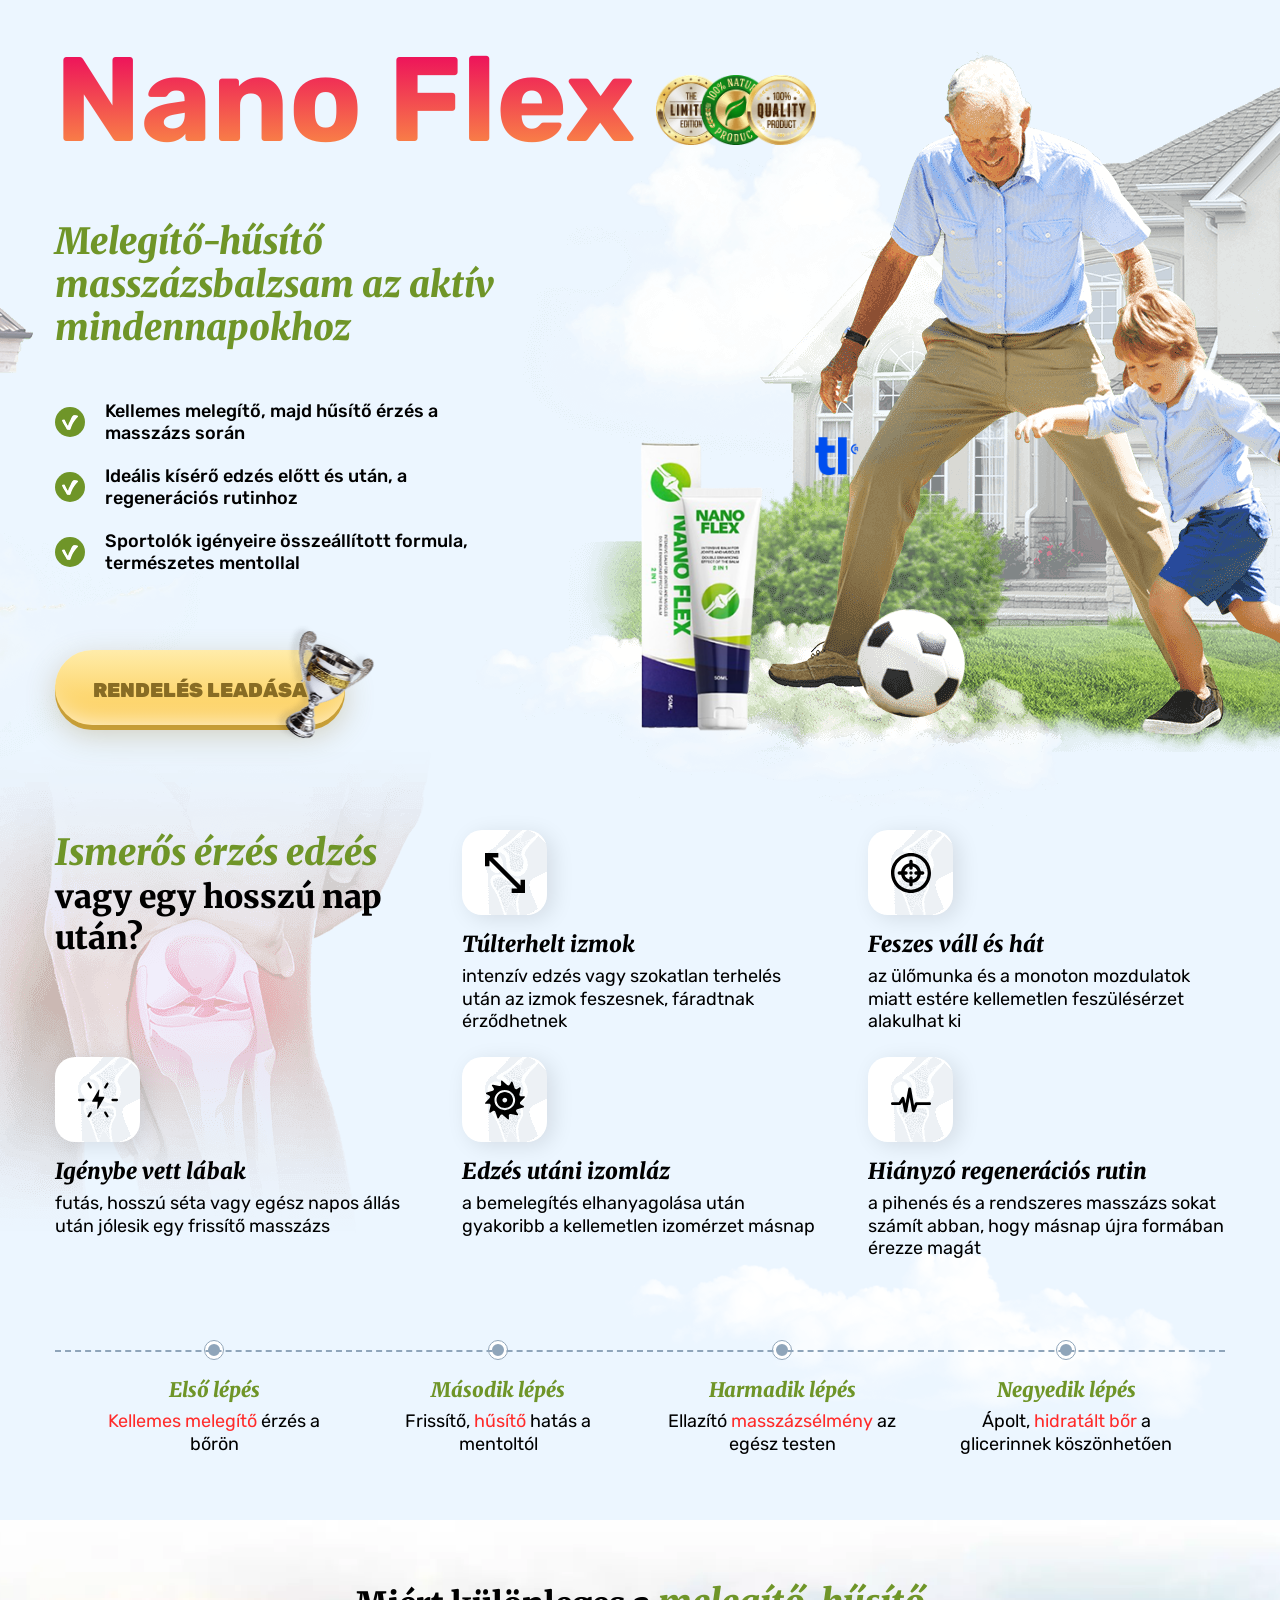
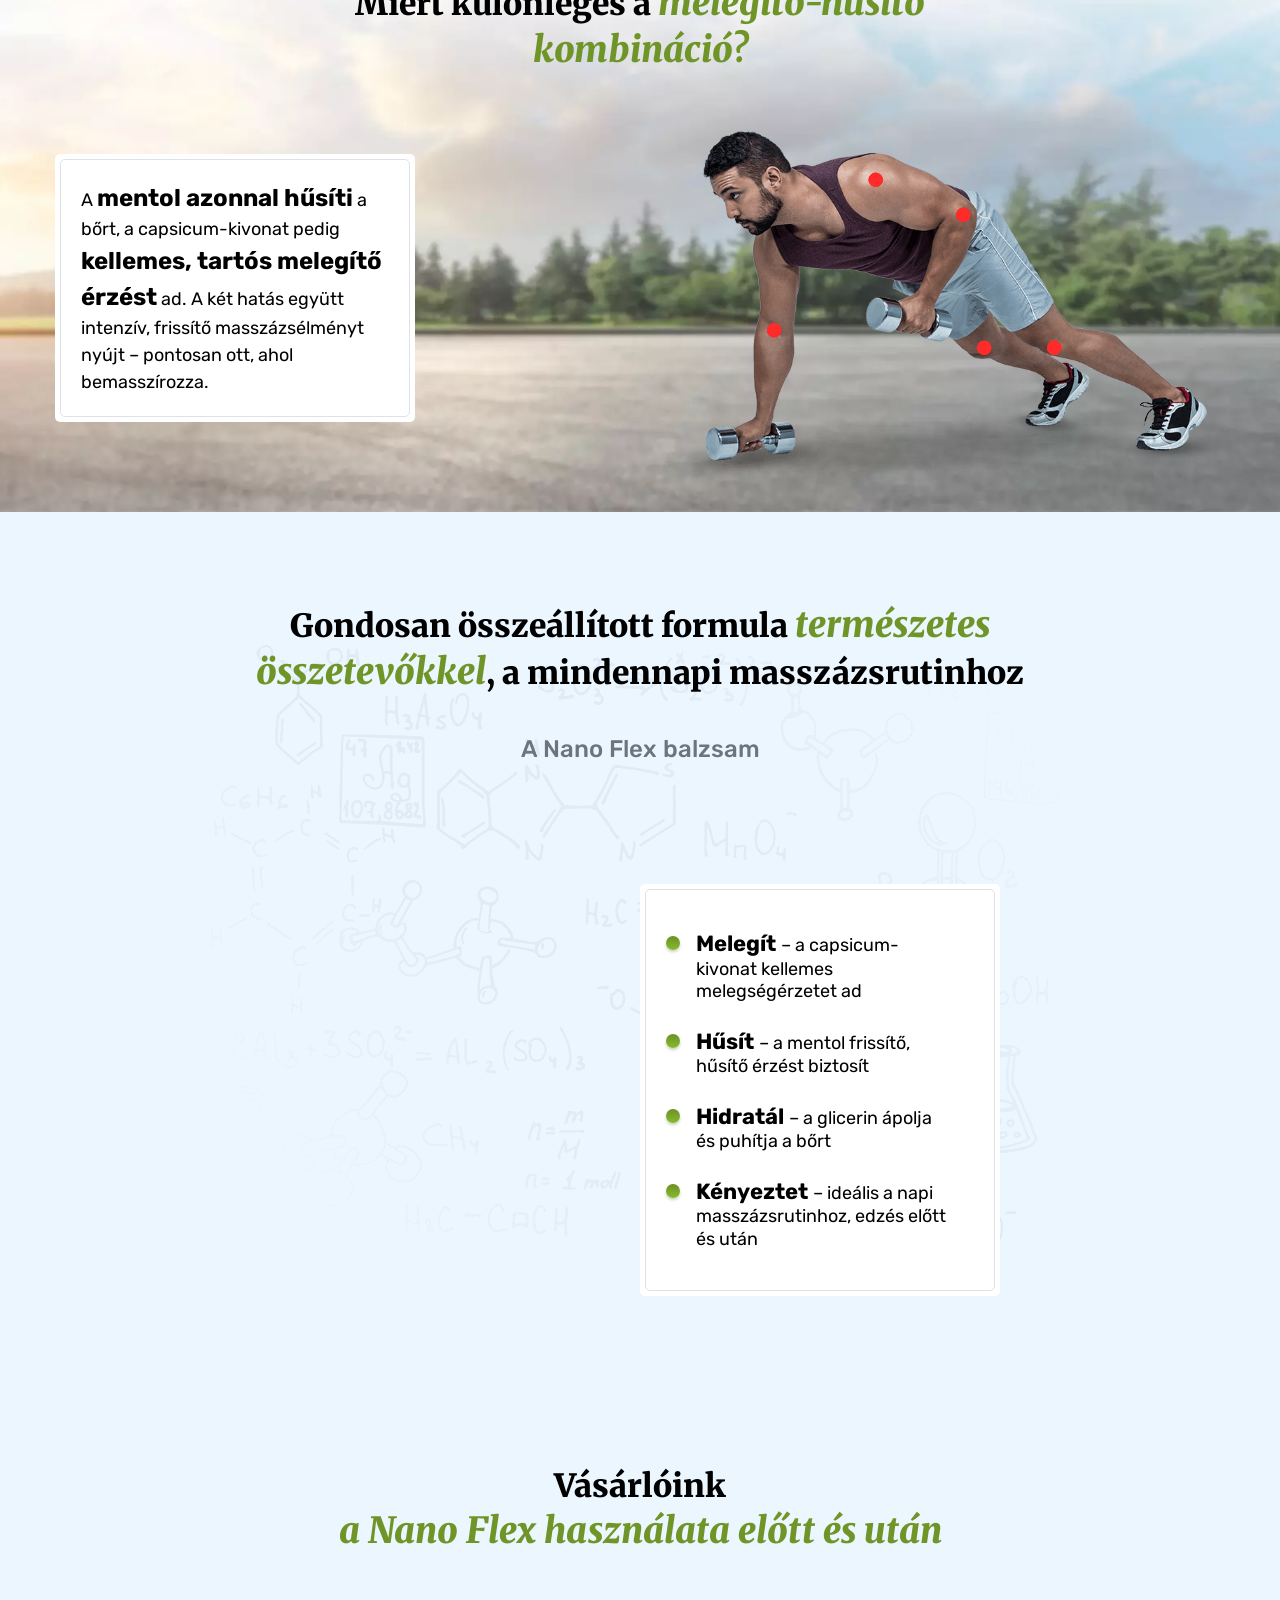
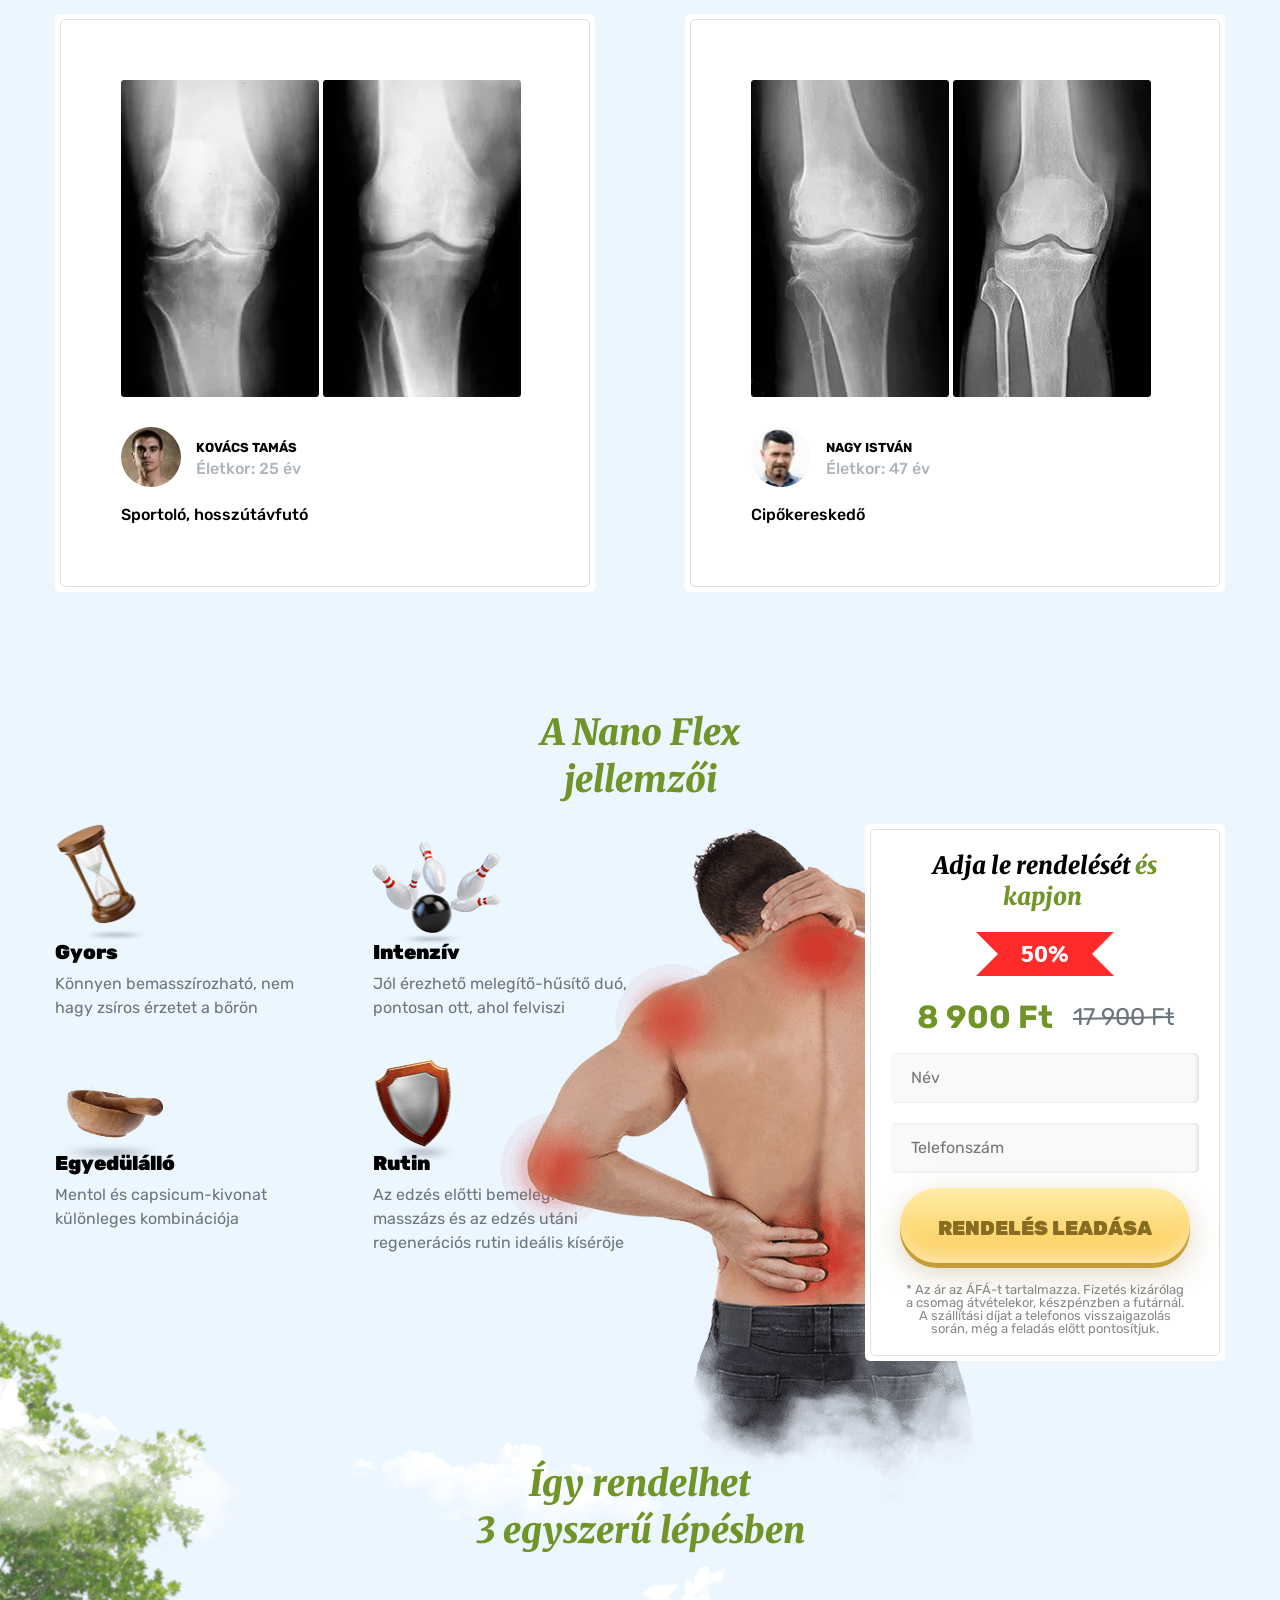
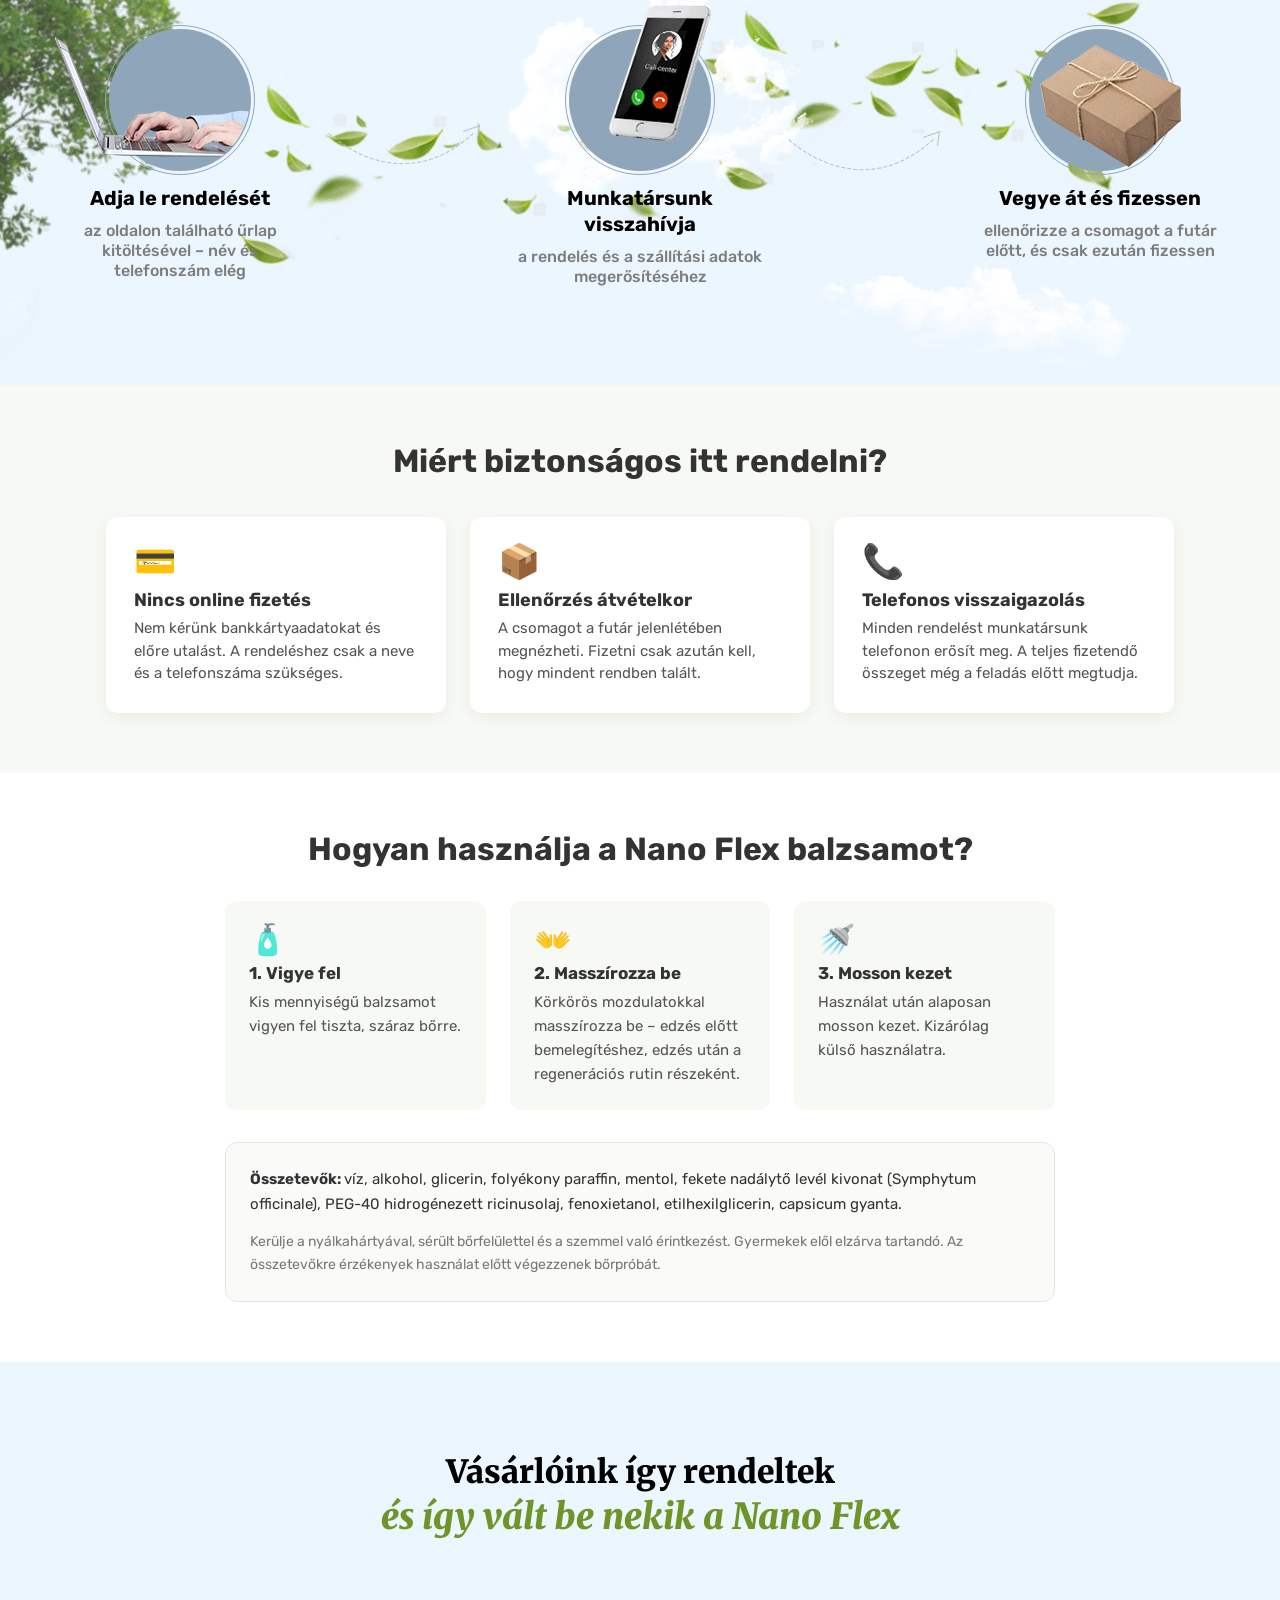
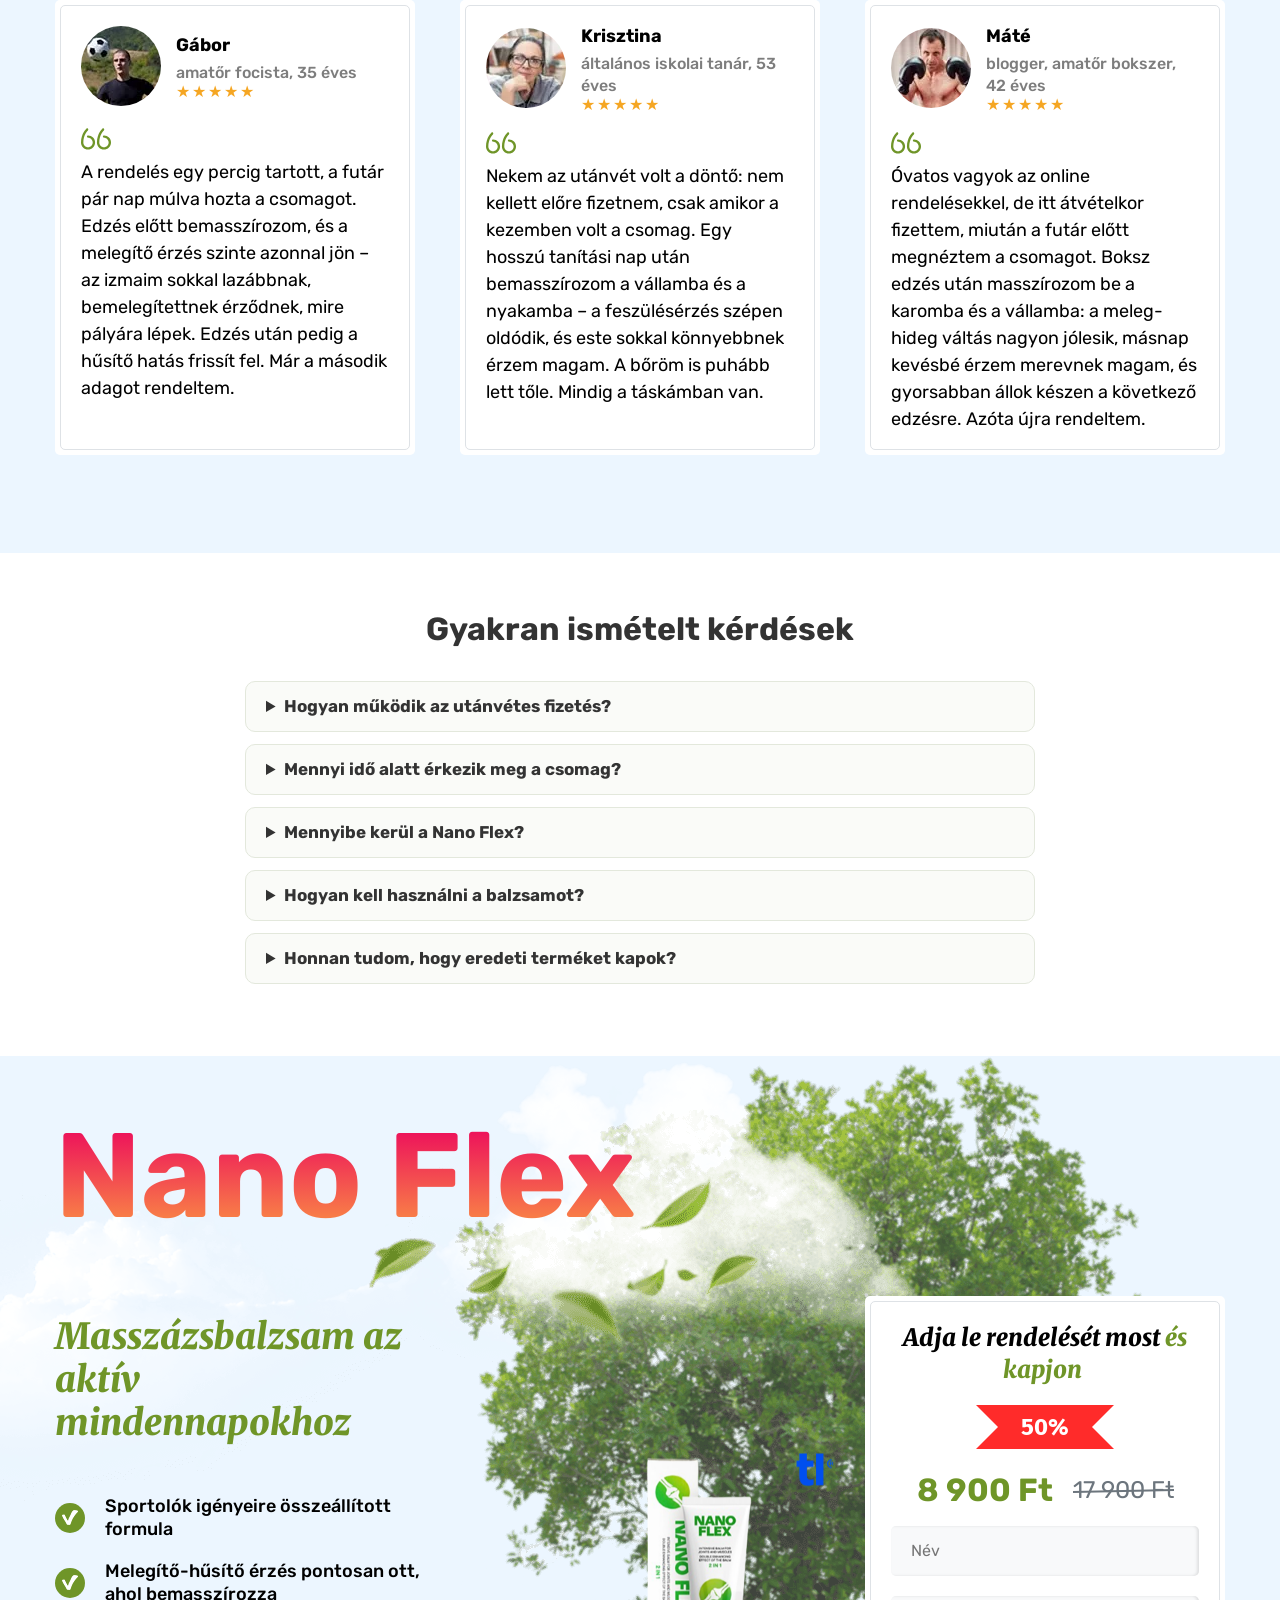
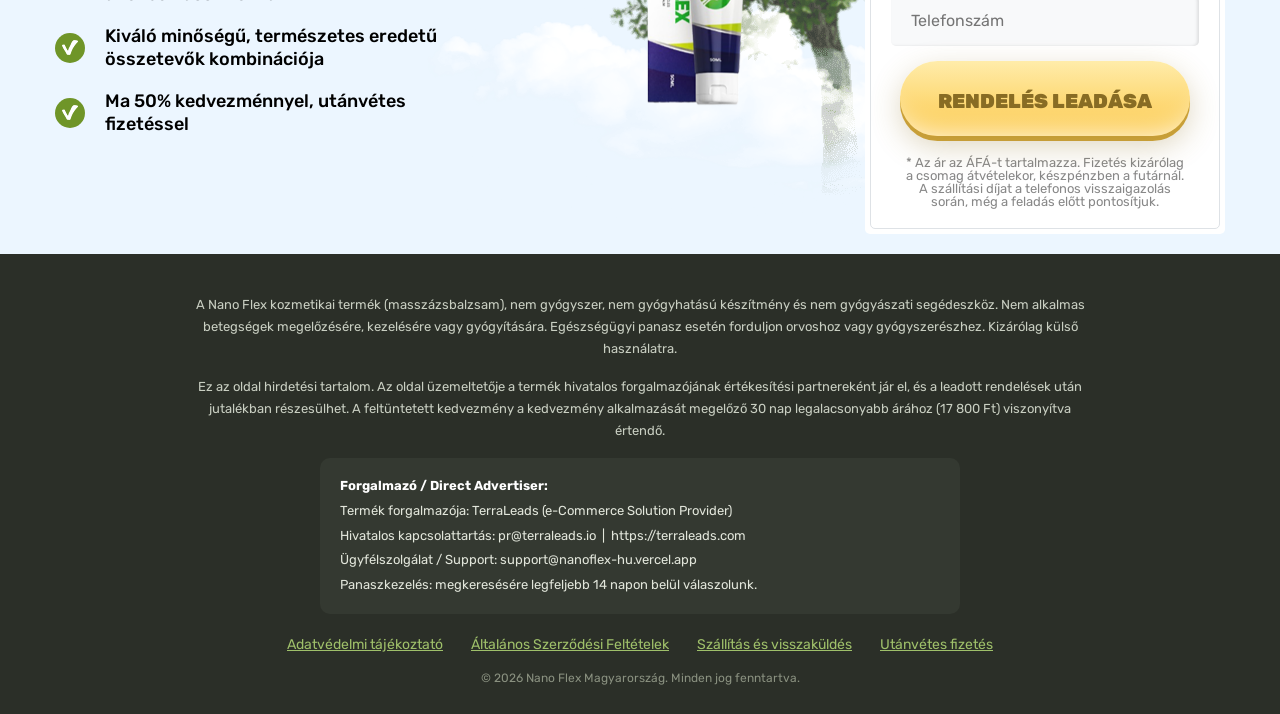
<file: index.html>
<!DOCTYPE html>
<html lang="hu-HU">
<head>
	<meta charset="UTF-8">
	<meta name="viewport" content="width=device-width, initial-scale=1.0">
	<meta http-equiv="X-UA-Compatible" content="ie=edge">
	<meta name="google-site-verification" content="OZ9y92gjrVGx7BCZrwjEiJqnUBSMea5Pd7iJuMbMOGk" />

	<!-- SEO BASE -->
	<title>Nano Flex Masszázsbalzsam – 8 900 Ft Utánvéttel | Hivatalos Oldal</title>
	<meta name="description" content="Eredeti Nano Flex melegítő-hűsítő masszázsbalzsam –50% kedvezménnyel: 8 900 Ft. Rendeljen online, fizessen csak átvételkor a futárnál. Gyors kézbesítés egész Magyarországon.">
	<meta name="keywords" content="nano flex, nano flex gél, nano flex ára, nano flex rendelés, nano flex utánvét, masszázsbalzsam, sportgél, melegítő gél, hűsítő gél, gél izmokra">
	<meta name="robots" content="index, follow">
	<link rel="canonical" href="https://nanoflex-hu.vercel.app/">

	<!-- OPEN GRAPH -->
	<meta property="og:type" content="website">
	<meta property="og:site_name" content="Nano Flex Magyarország">
	<meta property="og:title" content="Nano Flex Masszázsbalzsam – 8 900 Ft Utánvéttel">
	<meta property="og:description" content="Melegítő-hűsítő masszázsbalzsam sportolóknak. –50% ma: 17 800 Ft helyett 8 900 Ft. Fizessen csak átvételkor.">
	<meta property="og:url" content="https://nanoflex-hu.vercel.app/">
	<meta property="og:image" content="https://nanoflex-hu.vercel.app/img/xman.png.pagespeed.ic.Lw2xkUY4Jo.webp">
	<meta property="og:locale" content="hu_HU">

	<!-- TWITTER CARD -->
	<meta name="twitter:card" content="summary_large_image">
	<meta name="twitter:title" content="Nano Flex Masszázsbalzsam – 8 900 Ft Utánvéttel">
	<meta name="twitter:description" content="Melegítő-hűsítő masszázsbalzsam. –50% ma. Fizessen csak átvételkor a futárnál.">
	<meta name="twitter:image" content="https://nanoflex-hu.vercel.app/img/xman.png.pagespeed.ic.Lw2xkUY4Jo.webp">

	<link rel="shortcut icon" href="img/favicon.png" type="image/x-icon">
	<link rel="preconnect" href="https://fonts.googleapis.com">
	<link rel="preconnect" href="https://fonts.gstatic.com" crossorigin>
	<link rel="dns-prefetch" href="https://www.googletagmanager.com">
	<link rel="dns-prefetch" href="https://cdn.cckdl.com">
	<link href="https://fonts.googleapis.com/css2?family=Fira+Sans:ital,wght@0,100;0,200;0,300;0,400;0,500;0,600;0,700;0,800;0,900;1,100;1,200;1,300;1,400;1,500;1,600;1,700;1,800;1,900&family=Merriweather:ital,wght@0,300;0,400;0,700;0,900;1,300;1,400;1,700;1,900&family=Rubik:ital,wght@0,300..900;1,300..900&display=swap" rel="stylesheet">
	<link href="css/main.css" rel="stylesheet">
	<script src="js/jquery.js"></script>
	<script src="js/jquery.bxslider.min.js"></script>
	<style>.blockRedLine3103{display: none!important;}</style>
<script type="text/javascript" src="script_land.js" defer></script>
<!-- Google tag (gtag.js) -->
<script async src="https://www.googletagmanager.com/gtag/js?id=AW-11562798349"></script>
<script>
  window.dataLayer = window.dataLayer || [];
  function gtag(){dataLayer.push(arguments);}
  gtag('js', new Date());

  gtag('config', 'AW-11562798349');
</script>

<script defer
  data-tag="CD6y02GmgVGj6kJzZrqExQ"
  src="https://cdn.cckdl.com/js/base.min.js">
</script>

	<!-- SCHEMA MARKUP JSON-LD -->
	<script type="application/ld+json">
{
  "@context": "https://schema.org",
  "@graph": [
    {
      "@type": "Organization",
      "@id": "https://nanoflex-hu.vercel.app/#organization",
      "name": "Nano Flex Magyarország – Hivatalos Forgalmazó",
      "url": "https://nanoflex-hu.vercel.app/",
      "description": "A Nano Flex masszázsbalzsam hivatalos forgalmazója Magyarországon. Forgalmazó: TerraLeads (e-Commerce Solution Provider).",
      "email": "support@nanoflex-hu.vercel.app",
      "contactPoint": {
        "@type": "ContactPoint",
        "contactType": "customer support",
        "email": "support@nanoflex-hu.vercel.app",
        "availableLanguage": "hu"
      }
    },
    {
      "@type": "WebSite",
      "@id": "https://nanoflex-hu.vercel.app/#website",
      "url": "https://nanoflex-hu.vercel.app/",
      "name": "Nano Flex Magyarország",
      "inLanguage": "hu-HU",
      "publisher": {
        "@id": "https://nanoflex-hu.vercel.app/#organization"
      }
    },
    {
      "@type": "BreadcrumbList",
      "@id": "https://nanoflex-hu.vercel.app/#breadcrumb",
      "itemListElement": [
        {
          "@type": "ListItem",
          "position": 1,
          "name": "Főoldal",
          "item": "https://nanoflex-hu.vercel.app/"
        }
      ]
    },
    {
      "@type": "Product",
      "@id": "https://nanoflex-hu.vercel.app/#product",
      "name": "Nano Flex masszázsbalzsam",
      "image": "https://nanoflex-hu.vercel.app/img/xman.png.pagespeed.ic.Lw2xkUY4Jo.webp",
      "description": "Kombinált melegítő-hűsítő masszázsbalzsam helyi masszázshoz. Mentolt és capsicum-kivonatot tartalmaz. Tiszta, száraz bőrre alkalmazandó, kizárólag külsőleg.",
      "brand": {
        "@type": "Brand",
        "name": "Nano Flex"
      },
      "aggregateRating": {
        "@type": "AggregateRating",
        "ratingValue": "5",
        "bestRating": "5",
        "reviewCount": "3"
      },
      "review": [
        {
          "@type": "Review",
          "author": {
            "@type": "Person",
            "name": "Gábor"
          },
          "reviewRating": {
            "@type": "Rating",
            "ratingValue": "5",
            "bestRating": "5"
          },
          "reviewBody": "A rendelés egy percig tartott, a futár pár nap múlva hozta a csomagot. Edzés előtt bemasszírozom, és a melegítő érzés szinte azonnal jön – az izmaim sokkal lazábbnak, bemelegítettnek érződnek, mire pályára lépek. Edzés után pedig a hűsítő hatás frissít fel. Már a második adagot rendeltem."
        },
        {
          "@type": "Review",
          "author": {
            "@type": "Person",
            "name": "Krisztina"
          },
          "reviewRating": {
            "@type": "Rating",
            "ratingValue": "5",
            "bestRating": "5"
          },
          "reviewBody": "Nekem az utánvét volt a döntő: nem kellett előre fizetnem, csak amikor a kezemben volt a csomag. Egy hosszú tanítási nap után bemasszírozom a vállamba és a nyakamba – a feszülésérzés szépen oldódik, és este sokkal könnyebbnek érzem magam. A bőröm is puhább lett tőle. Mindig a táskámban van."
        },
        {
          "@type": "Review",
          "author": {
            "@type": "Person",
            "name": "Máté"
          },
          "reviewRating": {
            "@type": "Rating",
            "ratingValue": "5",
            "bestRating": "5"
          },
          "reviewBody": "Óvatos vagyok az online rendelésekkel, de itt átvételkor fizettem, miután a futár előtt megnéztem a csomagot. Boksz edzés után masszírozom be a karomba és a vállamba: a meleg-hideg váltás nagyon jólesik, másnap kevésbé érzem merevnek magam, és gyorsabban állok készen a következő edzésre. Azóta újra rendeltem."
        }
      ],
      "offers": {
        "@type": "Offer",
        "url": "https://nanoflex-hu.vercel.app/",
        "priceCurrency": "HUF",
        "price": "8900",
        "availability": "https://schema.org/InStock",
        "itemCondition": "https://schema.org/NewCondition",
        "seller": {
          "@id": "https://nanoflex-hu.vercel.app/#organization"
        }
      }
    },
    {
      "@type": "FAQPage",
      "@id": "https://nanoflex-hu.vercel.app/#faq",
      "mainEntity": [
        {
          "@type": "Question",
          "name": "Hogyan működik az utánvétes fizetés?",
          "acceptedAnswer": {
            "@type": "Answer",
            "text": "Rendelését online adja le, fizetnie viszont csak a csomag átvételekor kell, készpénzben a futárnál. Előre semmilyen fizetést nem kérünk."
          }
        },
        {
          "@type": "Question",
          "name": "Mennyi idő alatt érkezik meg a csomag?",
          "acceptedAnswer": {
            "@type": "Answer",
            "text": "A megrendelés telefonos visszaigazolása után a csomagot futárszolgálat kézbesíti, jellemzően néhány munkanapon belül, Magyarország egész területén."
          }
        },
        {
          "@type": "Question",
          "name": "Mennyibe kerül a Nano Flex?",
          "acceptedAnswer": {
            "@type": "Answer",
            "text": "Az akciós ár 8 900 Ft a korábbi 17 800 Ft helyett. Az ár az ÁFÁ-t tartalmazza. A szállítási díjat a telefonos egyeztetés során, még a csomag feladása előtt pontosítjuk."
          }
        },
        {
          "@type": "Question",
          "name": "Hogyan kell használni a balzsamot?",
          "acceptedAnswer": {
            "@type": "Answer",
            "text": "Vigyen fel kis mennyiséget tiszta, száraz bőrre, és masszírozza be. Kizárólag külsőleg használható. Használat után mosson kezet."
          }
        },
        {
          "@type": "Question",
          "name": "Honnan tudom, hogy eredeti terméket kapok?",
          "acceptedAnswer": {
            "@type": "Answer",
            "text": "Ezen az oldalon a hivatalos forgalmazó kínálatából rendel. Átvételkor a futár előtt ellenőrizheti a csomagot, és csak ezután fizet."
          }
        }
      ]
    }
  ]
}
	</script>
</head>

<body data-lang="HU" class="">
    <div class="wrapper s__main">
        <header class="header">
            <div class="container">
                <div class="header__section">
                    <h1 class="header__title"> Nano Flex <span class="header__mark header__mark--1"><img src="img/xmark_3.png.pagespeed.ic.sf841gE4Q2.webp" alt="Nano Flex masszázsbalzsam"></span><span class="header__mark header__mark--2"><img src="img/xmark_2.png.pagespeed.ic.nDpIRAyynJ.webp" alt="Nano Flex balzsam sportolóknak"></span><span class="header__mark header__mark--3"><img src="img/xmark_1.png.pagespeed.ic.Zd5k4eMgJx.webp" alt="Nano Flex melegítő-hűsítő gél"></span></h1>
                    <h2 class="header__subtitle"> Melegítő-hűsítő masszázsbalzsam az aktív mindennapokhoz </h2>
                    <ul class="header__list">
                        <li class="header__item"> Kellemes melegítő, majd hűsítő érzés a masszázs során </li>
                        <li class="header__item"> Ideális kísérő edzés előtt és után, a regenerációs rutinhoz </li>
                        <li class="header__item"> Sportolók igényeire összeállított formula, természetes mentollal </li>
                    </ul>
                    <div class="header__btn"><a class="btn pre_toform" href="#order_form"><span> Rendelés leadása </span></a></div>
                </div>
            </div>
        </header>
        <section class="problem">
            <div class="container">
                <div class="problem__section">
                    <h3 class="problem__title show" data-horizontal="1" data-unshow=""><span> Ismerős érzés edzés </span><br> vagy egy hosszú nap után? </h3>
                    <ul class="problem__list">
                        <li class="problem__item show" data-unshow="">
                            <div class="problem__icon">
                                <svg>
                                    <use href="#arrow"></use>
                                </svg>
                            </div>
                            <div class="problem__name"> Túlterhelt izmok </div>
                            <div class="problem__text"> intenzív edzés vagy szokatlan terhelés után az izmok feszesnek,
                                fáradtnak érződhetnek </div>
                        </li>
                        <li class="problem__item show" data-unshow="">
                            <div class="problem__icon">
                                <svg>
                                    <use href="#target"></use>
                                </svg>
                            </div>
                            <div class="problem__name"> Feszes váll és hát </div>
                            <div class="problem__text"> az ülőmunka és a monoton mozdulatok miatt estére kellemetlen
                                feszülésérzet alakulhat ki </div>
                        </li>
                        <li class="problem__item show" data-unshow="">
                            <div class="problem__icon">
                                <svg>
                                    <use href="#lightning"></use>
                                </svg>
                            </div>
                            <div class="problem__name"> Igénybe vett lábak </div>
                            <div class="problem__text"> futás, hosszú séta vagy egész napos állás után jólesik egy
                                frissítő masszázs </div>
                        </li>
                        <li class="problem__item show" data-unshow="">
                            <div class="problem__icon">
                                <svg>
                                    <use href="#sun"></use>
                                </svg>
                            </div>
                            <div class="problem__name"> Edzés utáni izomláz </div>
                            <div class="problem__text"> a bemelegítés elhanyagolása után gyakoribb a kellemetlen
                                izomérzet másnap </div>
                        </li>
                        <li class="problem__item show" data-unshow="">
                            <div class="problem__icon">
                                <svg>
                                    <use href="#pulse"></use>
                                </svg>
                            </div>
                            <div class="problem__name"> Hiányzó regenerációs rutin </div>
                            <div class="problem__text"> a pihenés és a rendszeres masszázs sokat számít abban, hogy
                                másnap újra formában érezze magát </div>
                        </li>
                    </ul>
                </div>
            </div>
        </section>
        <section class="steps">
            <div class="container">
                <div class="steps__section">
                    <ul class="steps__list">
                        <li class="steps__item show" data-unshow="1">
                            <div class="steps__name"> Első lépés </div>
                            <div class="steps__text"><span> Kellemes melegítő </span> érzés a bőrön </div>
                        </li>
                        <li class="steps__item show" data-unshow="2">
                            <div class="steps__name"> Második lépés </div>
                            <div class="steps__text"> Frissítő, <span> hűsítő </span> hatás a mentoltól </div>
                        </li>
                        <li class="steps__item show" data-unshow="3">
                            <div class="steps__name"> Harmadik lépés </div>
                            <div class="steps__text"> Ellazító <span> masszázsélmény </span> az egész testen </div>
                        </li>
                        <li class="steps__item show" data-unshow="4">
                            <div class="steps__name"> Negyedik lépés </div>
                            <div class="steps__text"> Ápolt, <span> hidratált bőr </span> a glicerinnek köszönhetően </div>
                        </li>
                    </ul>
                </div>
            </div>
        </section>
        <section class="research">
            <div class="container">
                <div class="research__section">
                    <h3 class="research__title show" data-horizontal="1" data-unshow=""> Miért különleges a <span> melegítő-hűsítő kombináció? </span>
                    </h3>
                    <div class="research__content--wrapper show" data-unshow="">
                        <div class="research__content">
                            <div class="research__text"> A <span>mentol azonnal hűsíti</span> a bőrt, a capsicum-kivonat
                                pedig <span>kellemes, tartós melegítő érzést</span> ad. A két hatás együtt intenzív,
                                frissítő masszázsélményt nyújt – pontosan ott, ahol bemasszírozza. </div>
                        </div>
                    </div>
                    <div class="research__decor">
                        <div class="research__decor-man"><img src="img/xman.png.pagespeed.ic.Lw2xkUY4Jo.webp" alt="Nano Flex masszázsbalzsam alkalmazási területek"><span class="research__decor-target research__decor-target--1"><span></span></span><span class="research__decor-target research__decor-target--2"><span></span></span><span class="research__decor-target research__decor-target--3"><span></span></span><span class="research__decor-target research__decor-target--4"><span></span></span><span class="research__decor-target research__decor-target--5"><span></span></span>
                        </div>
                    </div>
                </div>
            </div>
        </section>
        <section class="benefit">
            <div class="container">
                <div class="benefit__section">
                    <h3 class="benefit__title show" data-horizontal="1" data-unshow=""> Gondosan összeállított formula
                        <span> természetes összetevőkkel</span>, a mindennapi masszázsrutinhoz </h3>
                    <h4 class="benefit__subtitle show" data-horizontal="2" data-unshow=""> A Nano Flex balzsam
                    </h4>
                    <div class="benefit__content--wrapper show" data-unshow="">
                        <div class="benefit__content">
                            <ul class="benefit__list">
                                <li class="benefit__item"><span> Melegít </span> – a capsicum-kivonat kellemes melegségérzetet ad </li>
                                <li class="benefit__item"><span> Hűsít </span> – a mentol frissítő, hűsítő érzést biztosít </li>
                                <li class="benefit__item"><span> Hidratál </span> – a glicerin ápolja és puhítja a bőrt </li>
                                <li class="benefit__item"><span> Kényeztet </span> – ideális a napi masszázsrutinhoz, edzés előtt és után </li>
                            </ul>
                        </div>
                    </div>
                </div>
            </div>
        </section>
        <section class="changes">
            <div class="container">
                <div class="changes__section">
                    <h3 class="changes__title show" data-horizontal="1" data-unshow=""> Vásárlóink <br><span> a Nano Flex
                            használata előtt és után </span></h3>
                    <ul class="changes__list slider">
                        <li class="changes__item show" data-unshow="">
                            <div class="changes__content--wrapper">
                                <div class="changes__content" style="height: 568px;">
                                    <div class="changes__img"><img src="img/xchanges_1.jpg.pagespeed.ic.Qd_Q4U16yl.webp" alt="Nano Flex használat előtt és után"></div>
                                    <div class="changes__info">
                                        <div class="changes__table">
                                            <div class="changes__cell">
                                                <div class="changes__ava"><img src="img/xchanges-ava_1.jpg.pagespeed.ic.HhHfssovor.webp" alt=""></div>
                                            </div>
                                            <div class="changes__cell">
                                                <div class="changes__name"> Kovács Tamás </div>
                                                <div class="changes__age"> Életkor: 25 év </div>
                                            </div>
                                        </div>
                                    </div>
                                    <div class="changes__text"> Sportoló, hosszútávfutó </div>
                                </div>
                            </div>
                        </li>
                        <li class="changes__item show" data-unshow="">
                            <div class="changes__content--wrapper">
                                <div class="changes__content" style="height: 568px;">
                                    <div class="changes__img"><img src="img/xchanges_2.jpg.pagespeed.ic.Cp_cFvcCn1.webp" alt="Nano Flex használat előtt és után"></div>
                                    <div class="changes__info">
                                        <div class="changes__table">
                                            <div class="changes__cell">
                                                <div class="changes__ava"><img src="img/xchanges-ava_2.jpg.pagespeed.ic.iMMaamateO.webp" alt=""></div>
                                            </div>
                                            <div class="changes__cell">
                                                <div class="changes__name"> Nagy István </div>
                                                <div class="changes__age"> Életkor: 47 év </div>
                                            </div>
                                        </div>
                                    </div>
                                    <div class="changes__text"> Cipőkereskedő </div>
                                </div>
                            </div>
                        </li>
                    </ul>
                </div>
            </div>
        </section>
        <section class="advantages">
            <div class="container">
                <div class="advantages__section">
                    <h3 class="advantages__title show" data-horizontal="1" data-unshow=""><span> A Nano Flex <br> jellemzői </span>
                    </h3>
                    <ul class="advantages__list">
                        <li class="advantages__item show" data-unshow="1">
                            <div class="advantages__icon advantages__icon--1" style="height: 103px;"><img src="img/xadvantages_1.png.pagespeed.ic.vh3pffEk93.webp" alt="Gyorsan felszívódó balzsam"></div>
                            <div class="advantages__name"> Gyors </div>
                            <div class="advantages__text"> Könnyen bemasszírozható, nem hagy zsíros érzetet a bőrön
                            </div>
                        </li>
                        <li class="advantages__item show" data-unshow="2">
                            <div class="advantages__icon advantages__icon--2" style="height: 103px;"><img src="img/xadvantages_2.png.pagespeed.ic.6RZgttqM2Y.webp" alt="Intenzív melegítő-hűsítő érzés"></div>
                            <div class="advantages__name"> Intenzív </div>
                            <div class="advantages__text"> Jól érezhető melegítő-hűsítő duó, pontosan ott, ahol felviszi </div>
                        </li>
                        <li class="advantages__item show" data-unshow="3">
                            <div class="advantages__icon advantages__icon--3" style="height: 78px;"><img src="img/xadvantages_3.png.pagespeed.ic.xnnIcyu1Zz.webp" alt="Egyedülálló összetevő-kombináció"></div>
                            <div class="advantages__name"> Egyedülálló </div>
                            <div class="advantages__text"> Mentol és capsicum-kivonat különleges kombinációja </div>
                        </li>
                        <li class="advantages__item show" data-unshow="4">
                            <div class="advantages__icon advantages__icon--4" style="height: 78px;"><img src="img/xadvantages_4.png.pagespeed.ic.xhndRjp1h2.webp" alt="Edzés előtti masszázsrutin"></div>
                            <div class="advantages__name"> Rutin </div>
                            <div class="advantages__text"> Az edzés előtti bemelegítő masszázs és az edzés utáni
                                regenerációs rutin ideális kísérője </div>
                        </li>
                    </ul>
                    <div class="advantages__form">
                        <div class="form">
                            <div class="form__content--wrapper">
                                <div class="form__content">
                                    <h3 class="form__title"> Adja le rendelését <span> és kapjon&nbsp; </span></h3>
                                    <div class="form__discount"><span> <span style="padding: 0;" class="price_land_discount">50</span>% </span></div>
                                    <div class="price form__price">
                                        <div class="price__new"><span class="js_new_price al-cost"></span></div>
                                        <div class="price__old"><span class="js_old_price al-cost-promo"></span></div>
                                    </div>
                                    <form action="/land/order" class="al-form" id="order_form" method="POST">
                                    	<select id="country" name="country" class="al-country" style="display:none;"></select>
                                        <div class="form__inp">
                                            <input name="name" placeholder="Név" type="text" required="">
                                        </div>
                                        <div class="form__inp">
                                            <input class="only_number" name="phone" placeholder="Telefonszám" type="tel" required="">
                                        </div>
                                        <button class="btn" type="submit"><span class="button__text"> Rendelés leadása </span></button>
                                        <div class="b-note">* Az ár az ÁFÁ-t tartalmazza. Fizetés kizárólag a csomag átvételekor,
                                            készpénzben a futárnál. A szállítási díjat a telefonos visszaigazolás során,
                                            még a feladás előtt pontosítjuk. </div>
                                    </form>
                                </div>
                            </div>
                        </div>
                        <div class="advantages__decor">
                            <div class="advantages__decor-man"><img src="img/xman_2.png.pagespeed.ic.oHUTPHFYKk.webp" alt="Nano Flex balzsam"></div>
                        </div>
                    </div>
                </div>
            </div>
        </section>
        <section class="order">
            <div class="container">
                <div class="order__section">
                    <h3 class="order__title show" data-horizontal="1" data-unshow=""><span> Így rendelhet <br> 3 egyszerű lépésben </span></h3>
                    <ul class="order__list">
                        <li class="order__item show" data-unshow="1">
                            <div class="order__icon order__icon--1"><span></span></div>
                            <div class="order__name"> Adja le rendelését </div>
                            <div class="order__text"> az oldalon található űrlap kitöltésével – név és telefonszám elég </div>
                        </li>
                        <li class="order__item show" data-unshow="2">
                            <div class="order__icon order__icon--2"><span></span></div>
                            <div class="order__name"> Munkatársunk visszahívja </div>
                            <div class="order__text"> a rendelés és a szállítási adatok megerősítéséhez </div>
                        </li>
                        <li class="order__item show" data-unshow="3">
                            <div class="order__icon order__icon--3"><span></span></div>
                            <div class="order__name"> Vegye át és fizessen </div>
                            <div class="order__text"> ellenőrizze a csomagot a futár előtt, és csak ezután fizessen </div>
                        </li>
                    </ul>
                    <div class="order__decor">
                        <div class="order__decor--cloud-1"><img src="img/order_decor-1.png" alt=""></div>
                        <div class="order__decor--cloud-2"><img src="img/order_decor-2.png" alt=""></div>
                        <div class="order__decor--cloud-3"><img src="img/order_decor-1.png" alt=""></div>
                    </div>
                </div>
            </div>
        </section>

        <!-- SZEKCIÓ: COD BIZTONSÁG -->
        <section class="nf-cod" style="padding:60px 0;background:#f7f9f4;">
            <div class="container">
                <h3 style="text-align:center!important;font-size:32px!important;margin:0 0 40px!important;color:#333!important;font-weight:700!important;"> Miért biztonságos itt rendelni? </h3>
                <div style="display:flex!important;flex-wrap:wrap!important;gap:24px!important;justify-content:center!important;">
                    <div style="flex:1 1 260px!important;max-width:340px!important;background:#fff!important;border-radius:12px!important;padding:28px!important;box-shadow:0 4px 16px rgba(0,0,0,.06)!important;">
                        <div style="font-size:34px!important;margin-bottom:12px!important;">💳</div>
                        <div style="font-weight:700!important;font-size:18px!important;margin-bottom:8px!important;color:#333!important;"> Nincs online fizetés </div>
                        <div style="font-size:15px!important;line-height:1.5!important;color:#555!important;"> Nem kérünk bankkártyaadatokat és előre utalást. A rendeléshez csak a neve és a telefonszáma szükséges. </div>
                    </div>
                    <div style="flex:1 1 260px!important;max-width:340px!important;background:#fff!important;border-radius:12px!important;padding:28px!important;box-shadow:0 4px 16px rgba(0,0,0,.06)!important;">
                        <div style="font-size:34px!important;margin-bottom:12px!important;">📦</div>
                        <div style="font-weight:700!important;font-size:18px!important;margin-bottom:8px!important;color:#333!important;"> Ellenőrzés átvételkor </div>
                        <div style="font-size:15px!important;line-height:1.5!important;color:#555!important;"> A csomagot a futár jelenlétében megnézheti. Fizetni csak azután kell, hogy mindent rendben talált. </div>
                    </div>
                    <div style="flex:1 1 260px!important;max-width:340px!important;background:#fff!important;border-radius:12px!important;padding:28px!important;box-shadow:0 4px 16px rgba(0,0,0,.06)!important;">
                        <div style="font-size:34px!important;margin-bottom:12px!important;">📞</div>
                        <div style="font-weight:700!important;font-size:18px!important;margin-bottom:8px!important;color:#333!important;"> Telefonos visszaigazolás </div>
                        <div style="font-size:15px!important;line-height:1.5!important;color:#555!important;"> Minden rendelést munkatársunk telefonon erősít meg. A teljes fizetendő összeget még a feladás előtt megtudja. </div>
                    </div>
                </div>
            </div>
        </section>

        <!-- SZEKCIÓ: HASZNÁLAT + ÖSSZETEVŐK (isolada do CSS do produtor) -->
        <section class="nf-usage" style="padding:60px 0!important;background:#fff!important;">
            <div class="container" style="max-width:860px!important;margin:0 auto!important;padding:0 15px!important;">
                <h3 style="text-align:center!important;font-size:32px!important;margin:0 0 36px!important;color:#333!important;font-weight:700!important;"> Hogyan használja a Nano Flex balzsamot? </h3>
                <div style="display:flex!important;flex-wrap:wrap!important;gap:24px!important;margin-bottom:32px!important;">
                    <div style="flex:1 1 240px!important;background:#f7f9f4!important;border-radius:12px!important;padding:24px!important;">
                        <div style="font-size:30px!important;margin-bottom:10px!important;">🧴</div>
                        <div style="font-weight:700!important;font-size:17px!important;margin-bottom:8px!important;color:#333!important;"> 1. Vigye fel </div>
                        <div style="font-size:15px!important;line-height:1.6!important;color:#555!important;"> Kis mennyiségű balzsamot vigyen fel tiszta, száraz bőrre. </div>
                    </div>
                    <div style="flex:1 1 240px!important;background:#f7f9f4!important;border-radius:12px!important;padding:24px!important;">
                        <div style="font-size:30px!important;margin-bottom:10px!important;">👐</div>
                        <div style="font-weight:700!important;font-size:17px!important;margin-bottom:8px!important;color:#333!important;"> 2. Masszírozza be </div>
                        <div style="font-size:15px!important;line-height:1.6!important;color:#555!important;"> Körkörös mozdulatokkal masszírozza be – edzés előtt bemelegítéshez, edzés után a regenerációs rutin részeként. </div>
                    </div>
                    <div style="flex:1 1 240px!important;background:#f7f9f4!important;border-radius:12px!important;padding:24px!important;">
                        <div style="font-size:30px!important;margin-bottom:10px!important;">🚿</div>
                        <div style="font-weight:700!important;font-size:17px!important;margin-bottom:8px!important;color:#333!important;"> 3. Mosson kezet </div>
                        <div style="font-size:15px!important;line-height:1.6!important;color:#555!important;"> Használat után alaposan mosson kezet. Kizárólag külső használatra. </div>
                    </div>
                </div>
                <div style="background:#fafbf8!important;border:1px solid #e3e8dc!important;border-radius:12px!important;padding:24px!important;">
                    <p style="margin:0 0 12px!important;font-size:15px!important;line-height:1.7!important;color:#333!important;"><strong> Összetevők: </strong> víz, alkohol, glicerin, folyékony paraffin,
                        mentol, fekete nadálytő levél kivonat (Symphytum officinale), PEG-40 hidrogénezett ricinusolaj,
                        fenoxietanol, etilhexilglicerin, capsicum gyanta. </p>
                    <p style="margin:0!important;font-size:14px!important;line-height:1.7!important;color:#777!important;"> Kerülje a nyálkahártyával, sérült
                        bőrfelülettel és a szemmel való érintkezést. Gyermekek elől elzárva tartandó. Az összetevőkre
                        érzékenyek használat előtt végezzenek bőrpróbát. </p>
                </div>
            </div>
        </section>
        <section class="reviews">
            <div class="container">
                <div class="reviews__section">
                    <h3 class="reviews__title show" data-horizontal="2" data-unshow=""> Vásárlóink így rendeltek
                        <br><span> és így vált be nekik a Nano Flex </span>
                    </h3>
                    <ul class="reviews__list">
                        <li class="reviews__item show" data-unshow="1">
                            <div class="reviews__content--wrapper">
                                <div class="reviews__content" style="height: 445px;">
                                    <div class="reviews__info">
                                        <div class="reviews__table">
                                            <div class="reviews__cell">
                                                <div class="reviews__ava"><img src="img/xreview_1.jpg.pagespeed.ic.ZDrA7wKe9B.webp" alt="Vásárlói vélemény – Gábor"></div>
                                            </div>
                                            <div class="reviews__cell">
                                                <div class="reviews__name"> Gábor </div>
                                                <div class="reviews__position"> amatőr focista, 35 éves </div>
                                                <div style="color:#f5a623!important;font-size:16px!important;letter-spacing:2px!important;">★★★★★</div>
                                            </div>
                                        </div>
                                    </div>
                                    <div class="reviews__text">
                                        <div class="reviews__text--quotes">
                                            <svg>
                                                <use href="#quotes"></use>
                                            </svg>
                                        </div>
                                        <p> A rendelés egy percig tartott, a futár pár nap múlva hozta a csomagot. Edzés előtt bemasszírozom, és a melegítő érzés szinte azonnal jön – az izmaim sokkal lazábbnak, bemelegítettnek érződnek, mire pályára lépek. Edzés után pedig a hűsítő hatás frissít fel. Már a második adagot rendeltem. </p>
                                    </div>
                                </div>
                            </div>
                        </li>
                        <li class="reviews__item show" data-unshow="2">
                            <div class="reviews__content--wrapper">
                                <div class="reviews__content" style="height: 445px;">
                                    <div class="reviews__info">
                                        <div class="reviews__table">
                                            <div class="reviews__cell">
                                                <div class="reviews__ava"><img src="img/xreview_2.jpg.pagespeed.ic.Oz2UwXmExt.webp" alt="Vásárlói vélemény – Krisztina"></div>
                                            </div>
                                            <div class="reviews__cell">
                                                <div class="reviews__name"> Krisztina </div>
                                                <div class="reviews__position"> általános iskolai tanár, 53 éves </div>
                                                <div style="color:#f5a623!important;font-size:16px!important;letter-spacing:2px!important;">★★★★★</div>
                                            </div>
                                        </div>
                                    </div>
                                    <div class="reviews__text">
                                        <div class="reviews__text--quotes">
                                            <svg>
                                                <use href="#quotes"></use>
                                            </svg>
                                        </div>
                                        <p> Nekem az utánvét volt a döntő: nem kellett előre fizetnem, csak amikor a kezemben volt a csomag. Egy hosszú tanítási nap után bemasszírozom a vállamba és a nyakamba – a feszülésérzés szépen oldódik, és este sokkal könnyebbnek érzem magam. A bőröm is puhább lett tőle. Mindig a táskámban van. </p>
                                    </div>
                                </div>
                            </div>
                        </li>
                        <li class="reviews__item show" data-unshow="3">
                            <div class="reviews__content--wrapper">
                                <div class="reviews__content" style="height: 445px;">
                                    <div class="reviews__info">
                                        <div class="reviews__table">
                                            <div class="reviews__cell">
                                                <div class="reviews__ava"><img src="img/xreview_3.jpg.pagespeed.ic.hdHR4LQr3v.webp" alt="Vásárlói vélemény – Máté"></div>
                                            </div>
                                            <div class="reviews__cell">
                                                <div class="reviews__name"> Máté </div>
                                                <div class="reviews__position"> blogger, amatőr bokszer, 42 éves </div>
                                                <div style="color:#f5a623!important;font-size:16px!important;letter-spacing:2px!important;">★★★★★</div>
                                            </div>
                                        </div>
                                    </div>
                                    <div class="reviews__text">
                                        <div class="reviews__text--quotes">
                                            <svg>
                                                <use href="#quotes"></use>
                                            </svg>
                                        </div>
                                        <p> Óvatos vagyok az online rendelésekkel, de itt átvételkor fizettem, miután a futár előtt megnéztem a csomagot. Boksz edzés után masszírozom be a karomba és a vállamba: a meleg-hideg váltás nagyon jólesik, másnap kevésbé érzem merevnek magam, és gyorsabban állok készen a következő edzésre. Azóta újra rendeltem.
                                        </p>
                                    </div>
                                </div>
                            </div>
                        </li>
                    </ul>
                </div>
            </div>
        </section>

        <!-- SZEKCIÓ: GYIK (AEO) -->
        <section class="nf-faq" style="padding:60px 0;background:#fff;">
            <div class="container" style="max-width:820px!important;">
                <h3 style="text-align:center!important;font-size:32px!important;margin:0 0 36px!important;color:#333!important;font-weight:700!important;"> Gyakran ismételt kérdések </h3>
                <details style="border:1px solid #e3e8dc!important;border-radius:10px!important;margin-bottom:12px!important;padding:16px 20px!important;background:#fafbf8!important;">
                    <summary style="font-weight:700!important;font-size:17px!important;cursor:pointer!important;color:#333!important;">Hogyan működik az utánvétes fizetés?</summary>
                    <p style="margin:12px 0 0!important;font-size:15px!important;line-height:1.6!important;color:#555!important;">Rendelését online adja le, fizetnie viszont csak a csomag átvételekor kell, készpénzben a futárnál. Előre semmilyen fizetést nem kérünk.</p>
                </details>
                <details style="border:1px solid #e3e8dc!important;border-radius:10px!important;margin-bottom:12px!important;padding:16px 20px!important;background:#fafbf8!important;">
                    <summary style="font-weight:700!important;font-size:17px!important;cursor:pointer!important;color:#333!important;">Mennyi idő alatt érkezik meg a csomag?</summary>
                    <p style="margin:12px 0 0!important;font-size:15px!important;line-height:1.6!important;color:#555!important;">A megrendelés telefonos visszaigazolása után a csomagot futárszolgálat kézbesíti, jellemzően néhány munkanapon belül, Magyarország egész területén.</p>
                </details>
                <details style="border:1px solid #e3e8dc!important;border-radius:10px!important;margin-bottom:12px!important;padding:16px 20px!important;background:#fafbf8!important;">
                    <summary style="font-weight:700!important;font-size:17px!important;cursor:pointer!important;color:#333!important;">Mennyibe kerül a Nano Flex?</summary>
                    <p style="margin:12px 0 0!important;font-size:15px!important;line-height:1.6!important;color:#555!important;">Az akciós ár 8 900 Ft a korábbi 17 800 Ft helyett. Az ár az ÁFÁ-t tartalmazza. A szállítási díjat a telefonos egyeztetés során, még a csomag feladása előtt pontosítjuk.</p>
                </details>
                <details style="border:1px solid #e3e8dc!important;border-radius:10px!important;margin-bottom:12px!important;padding:16px 20px!important;background:#fafbf8!important;">
                    <summary style="font-weight:700!important;font-size:17px!important;cursor:pointer!important;color:#333!important;">Hogyan kell használni a balzsamot?</summary>
                    <p style="margin:12px 0 0!important;font-size:15px!important;line-height:1.6!important;color:#555!important;">Vigyen fel kis mennyiséget tiszta, száraz bőrre, és masszírozza be. Kizárólag külsőleg használható. Használat után mosson kezet.</p>
                </details>
                <details style="border:1px solid #e3e8dc!important;border-radius:10px!important;margin-bottom:12px!important;padding:16px 20px!important;background:#fafbf8!important;">
                    <summary style="font-weight:700!important;font-size:17px!important;cursor:pointer!important;color:#333!important;">Honnan tudom, hogy eredeti terméket kapok?</summary>
                    <p style="margin:12px 0 0!important;font-size:15px!important;line-height:1.6!important;color:#555!important;">Ezen az oldalon a hivatalos forgalmazó kínálatából rendel. Átvételkor a futár előtt ellenőrizheti a csomagot, és csak ezután fizet.</p>
                </details>
            </div>
        </section>

        <footer class="foot">
            <div class="container">
                <div class="foot__section">
                    <h1 class="foot__title show" data-horizontal="1" data-unshow=""> Nano Flex </h1>
                    <div class="foot__content">
                        <h2 class="foot__subtitle show" data-horizontal="2" data-unshow=""> Masszázsbalzsam az aktív <br>
                            mindennapokhoz </h2>
                        <div class="foot__list">
                            <p class="foot__item show" data-unshow="1"> Sportolók igényeire összeállított formula </p>
                            <p class="foot__item show" data-unshow="2"> Melegítő-hűsítő érzés pontosan ott, ahol bemasszírozza </p>
                            <p class="foot__item show" data-unshow="3"> Kiváló minőségű, természetes eredetű összetevők kombinációja </p>
                            <p class="foot__item show" data-unshow="4"> Ma 50% kedvezménnyel, utánvétes fizetéssel </p>
                        </div>
                    </div>
                    <div class="foot__form">
                        <div class="form" id="form">
                            <div class="form__content--wrapper">
                                <div class="form__content">
                                    <h3 class="form__title"> Adja le rendelését most <span> és kapjon&nbsp; </span></h3>
                                    <div class="form__discount"><span> <span style="padding: 0;" class="price_land_discount">50</span>% </span></div>
                                    <div class="price form__price">
                                        <div class="price__new"><span class="js_new_price al-cost"></span></div>
                                        <div class="price__old"><span class="js_old_price al-cost-promo"></span></div>
                                    </div>
                                    <form action="/land/order" class="al-form" id="order_form" method="POST">
                                    	<select id="country" name="country" class="al-country" style="display:none;"></select>
                                        <div class="form__inp">
                                            <input name="name" placeholder="Név" type="text" required="">
                                        </div>
                                        <div class="form__inp">
                                            <input class="only_number" name="phone" placeholder="Telefonszám" type="tel" required="">
                                        </div>
                                        <button class="btn" type="submit"><span class="button__text"> Rendelés leadása </span></button>
                                        <div class="b-note"> * Az ár az ÁFÁ-t tartalmazza. Fizetés kizárólag a csomag átvételekor,
                                            készpénzben a futárnál. A szállítási díjat a telefonos visszaigazolás során,
                                            még a feladás előtt pontosítjuk. </div>
                                    </form>
                                </div>
                            </div>
                        </div>
                    </div>
                </div>
            </div>
        </footer>

        <!-- COMPLIANCE LÁBLÉC (E-E-A-T) -->
        <footer class="nf-compliance" style="background:#2b2f28!important;padding:40px 0 30px!important;">
            <div class="container">
                <div style="max-width:900px!important;margin:0 auto!important;text-align:center!important;">
                    <p style="color:#c9cfc2!important;font-size:13px!important;line-height:1.7!important;margin:0 0 16px!important;">
                        A Nano Flex kozmetikai termék (masszázsbalzsam), nem gyógyszer, nem gyógyhatású készítmény és nem
                        gyógyászati segédeszköz. Nem alkalmas betegségek megelőzésére, kezelésére vagy gyógyítására.
                        Egészségügyi panasz esetén forduljon orvoshoz vagy gyógyszerészhez. Kizárólag külső használatra.
                    </p>
                    <p style="color:#c9cfc2!important;font-size:13px!important;line-height:1.7!important;margin:0 0 16px!important;">
                        Ez az oldal hirdetési tartalom. Az oldal üzemeltetője a termék hivatalos forgalmazójának
                        értékesítési partnereként jár el, és a leadott rendelések után jutalékban részesülhet.
                        A feltüntetett kedvezmény a kedvezmény alkalmazását megelőző 30 nap legalacsonyabb árához
                        (17 800 Ft) viszonyítva értendő.
                    </p>
                    <div style="max-width:640px!important;margin:0 auto 20px!important;padding:16px 20px!important;background:#343931!important;border-radius:10px!important;text-align:left!important;">
                        <p style="color:#e2e6db!important;font-size:13px!important;line-height:1.9!important;margin:0!important;">
                            <strong style="color:#fff!important;">Forgalmazó / Direct Advertiser:</strong><br>
                            Termék forgalmazója: TerraLeads (e-Commerce Solution Provider)<br>
                            Hivatalos kapcsolattartás: pr@terraleads.io &nbsp;|&nbsp; https://terraleads.com<br>
                            Ügyfélszolgálat / Support: support@nanoflex-hu.vercel.app<br>
                            Panaszkezelés: megkeresésére legfeljebb 14 napon belül válaszolunk.
                        </p>
                    </div>
                    <div style="margin:20px 0!important;">
                        <a href="adatvedelem.html" style="color:#9fc06a!important;font-size:14px!important;margin:0 12px!important;text-decoration:underline!important;">Adatvédelmi tájékoztató</a>
                        <a href="aszf.html" style="color:#9fc06a!important;font-size:14px!important;margin:0 12px!important;text-decoration:underline!important;">Általános Szerződési Feltételek</a>
                        <a href="szallitas.html" style="color:#9fc06a!important;font-size:14px!important;margin:0 12px!important;text-decoration:underline!important;">Szállítás és visszaküldés</a>
                        <a href="utanvet.html" style="color:#9fc06a!important;font-size:14px!important;margin:0 12px!important;text-decoration:underline!important;">Utánvétes fizetés</a>
                    </div>
                    <p style="color:#8a9180!important;font-size:12px!important;margin:0!important;">© 2026 Nano Flex Magyarország. Minden jog fenntartva.</p>
                </div>
            </div>
        </footer>

        <svg class="sprite" style="position: absolute; top: -10px; left: -10px; width: 1px; height: 1px; opacity: 0;" xmlns="http://www.w3.org/2000/svg">
            <lineargradient id="gradient" x1="0%" x2="0%" y1="0%" y2="100%">
                <stop offset="0%" stop-color="#EB005E"></stop>
                <stop offset="50%" stop-color="#F45050"></stop>
                <stop offset="100%" stop-color="#FCA041"></stop>
            </lineargradient>
            <symbol id="arrow" viewBox="0 0 28 28">
                <path d="M-0.000,9.332 L3.111,9.332 L3.111,5.310 L22.689,24.888 L18.667,24.888 L18.667,27.999 L28.000,27.999 L28.000,18.666 L24.889,18.666 L24.889,22.688 L5.311,3.110 L9.333,3.110 L9.333,-0.001 L-0.000,-0.001 L-0.000,9.332 Z" fill-rule="evenodd"></path>
            </symbol>
            <symbol id="target" viewBox="0 0 34 34">
                <path d="M17.000,33.999 C7.611,33.999 -0.000,26.388 -0.000,16.999 C-0.000,7.611 7.611,-0.001 17.000,-0.001 C26.389,-0.001 34.000,7.611 34.000,16.999 C34.000,26.388 26.389,33.999 17.000,33.999 ZM17.000,2.832 C9.176,2.832 2.833,9.175 2.833,16.999 C2.833,24.823 9.176,31.166 17.000,31.166 C24.824,31.166 31.166,24.823 31.166,16.999 C31.166,9.175 24.824,2.832 17.000,2.832 ZM26.917,18.416 L25.382,18.416 C24.784,21.974 21.975,24.783 18.417,25.381 L18.417,26.916 C18.417,27.698 17.782,28.332 17.000,28.332 C16.218,28.332 15.583,27.698 15.583,26.916 L15.583,25.381 C12.025,24.783 9.216,21.974 8.618,18.416 L7.083,18.416 C6.301,18.416 5.667,17.782 5.667,16.999 C5.667,16.217 6.301,15.583 7.083,15.583 L8.618,15.583 C9.216,12.024 12.025,9.214 15.583,8.618 L15.583,7.082 C15.583,6.300 16.218,5.666 17.000,5.666 C17.782,5.666 18.417,6.300 18.417,7.082 L18.417,8.618 C21.975,9.214 24.784,12.024 25.382,15.583 L26.917,15.583 C27.699,15.583 28.333,16.217 28.333,16.999 C28.333,17.782 27.699,18.416 26.917,18.416 ZM21.250,15.583 L22.488,15.583 C21.975,13.592 20.407,12.024 18.417,11.511 L18.417,12.749 C18.417,13.531 17.782,14.166 17.000,14.166 C16.218,14.166 15.583,13.531 15.583,12.749 L15.583,11.511 C13.592,12.024 12.025,13.592 11.512,15.583 L12.750,15.583 C13.532,15.583 14.167,16.217 14.167,16.999 C14.167,17.782 13.532,18.416 12.750,18.416 L11.512,18.416 C12.025,20.406 13.592,21.974 15.583,22.487 L15.583,21.249 C15.583,20.467 16.218,19.833 17.000,19.833 C17.782,19.833 18.417,20.467 18.417,21.249 L18.417,22.487 C20.407,21.974 21.975,20.406 22.488,18.416 L21.250,18.416 C20.467,18.416 19.833,17.782 19.833,16.999 C19.833,16.217 20.467,15.583 21.250,15.583 ZM17.000,18.416 C16.218,18.416 15.583,17.782 15.583,16.999 C15.583,16.217 16.218,15.583 17.000,15.583 C17.782,15.583 18.417,16.217 18.417,16.999 C18.417,17.782 17.782,18.416 17.000,18.416 Z" fill-rule="evenodd"></path>
            </symbol>
            <symbol id="lightning" viewBox="0 0 46 40">
                <path d="M44.652,21.339 L39.803,21.339 C39.059,21.339 38.455,20.739 38.455,20.000 C38.455,19.259 39.059,18.660 39.803,18.660 L44.652,18.660 C45.397,18.660 46.000,19.259 46.000,20.000 C46.000,20.739 45.397,21.339 44.652,21.339 ZM34.499,39.819 C33.854,40.189 33.030,39.969 32.659,39.328 L30.234,35.150 C29.862,34.509 30.084,33.689 30.728,33.320 C31.373,32.951 32.197,33.170 32.569,33.811 L34.994,37.990 C35.365,38.631 35.144,39.450 34.499,39.819 ZM32.569,6.187 C32.197,6.828 31.373,7.048 30.728,6.678 C30.084,6.309 29.862,5.490 30.234,4.849 L32.659,0.670 C33.031,0.029 33.855,-0.191 34.499,0.179 C35.144,0.548 35.365,1.367 34.994,2.008 L32.569,6.187 ZM30.246,16.524 C30.330,16.672 30.328,16.853 30.240,16.999 L22.818,30.136 C22.724,30.284 22.555,30.368 22.380,30.354 C22.117,30.335 21.921,30.107 21.941,29.846 L22.765,21.935 L16.652,21.935 C16.565,21.935 16.479,21.911 16.404,21.866 C16.182,21.729 16.112,21.439 16.249,21.218 L23.795,8.079 C23.893,7.930 24.066,7.848 24.244,7.866 C24.506,7.894 24.696,8.126 24.669,8.387 L23.628,16.286 L29.834,16.286 C30.004,16.286 30.162,16.377 30.246,16.524 ZM13.341,39.328 C12.969,39.969 12.145,40.189 11.501,39.819 C10.856,39.450 10.634,38.631 11.006,37.990 L13.431,33.811 C13.803,33.170 14.627,32.951 15.271,33.320 C15.916,33.689 16.138,34.509 15.766,35.150 L13.341,39.328 ZM15.271,6.678 C14.627,7.048 13.803,6.828 13.431,6.187 L11.006,2.008 C10.634,1.367 10.856,0.548 11.501,0.179 C12.145,-0.191 12.970,0.029 13.341,0.670 L15.766,4.849 C16.138,5.490 15.916,6.309 15.271,6.678 ZM6.197,21.339 L1.348,21.339 C0.603,21.339 -0.000,20.739 -0.000,20.000 C-0.000,19.259 0.603,18.660 1.348,18.660 L6.197,18.660 C6.941,18.660 7.544,19.259 7.544,20.000 C7.544,20.739 6.941,21.339 6.197,21.339 Z" fill-rule="evenodd"></path>
            </symbol>
            <symbol id="sun" viewBox="0 0 36 35">
                <path d="M35.614,15.319 L31.858,19.398 C31.158,20.158 31.348,21.164 32.280,21.633 L34.495,22.747 C35.427,23.216 35.374,23.860 34.376,24.176 L29.023,25.879 C28.026,26.196 27.674,27.159 28.241,28.018 L29.589,30.062 C30.156,30.921 29.779,31.453 28.752,31.243 L23.241,30.119 C22.214,29.909 21.414,30.572 21.462,31.592 L21.576,34.011 C21.624,35.031 21.024,35.309 20.242,34.627 L16.048,30.975 C15.266,30.294 14.231,30.478 13.749,31.385 L12.603,33.539 C12.121,34.446 11.459,34.394 11.133,33.423 L9.382,28.220 C9.056,27.249 8.066,26.906 7.183,27.457 L5.080,28.769 C4.197,29.320 3.651,28.953 3.866,27.955 L5.023,22.597 C5.238,21.598 4.557,20.819 3.509,20.866 L1.019,20.977 C-0.029,21.023 -0.314,20.439 0.386,19.680 L4.142,15.600 C4.842,14.840 4.652,13.834 3.720,13.365 L1.505,12.251 C0.573,11.781 0.626,11.139 1.623,10.822 L6.976,9.119 C7.973,8.801 8.325,7.840 7.759,6.980 L6.410,4.936 C5.844,4.077 6.220,3.545 7.247,3.755 L12.759,4.880 C13.786,5.090 14.587,4.427 14.538,3.407 L14.424,0.987 C14.376,-0.033 14.976,-0.310 15.758,0.371 L19.952,4.023 C20.734,4.704 21.768,4.520 22.251,3.612 L23.397,1.459 C23.879,0.553 24.540,0.605 24.867,1.575 L26.617,6.778 C26.943,7.748 27.933,8.091 28.816,7.540 L30.920,6.229 C31.803,5.677 32.349,6.044 32.134,7.043 L30.977,12.401 C30.761,13.400 31.442,14.179 32.491,14.133 L34.981,14.021 C36.029,13.974 36.314,14.558 35.614,15.319 ZM17.818,8.516 C12.675,8.516 8.490,12.586 8.490,17.587 C8.490,22.589 12.675,26.658 17.818,26.658 C22.961,26.658 27.145,22.589 27.145,17.587 C27.145,12.586 22.961,8.517 17.818,8.516 ZM17.818,24.803 C13.726,24.803 10.397,21.566 10.397,17.587 C10.397,13.608 13.726,10.371 17.818,10.371 C21.910,10.371 25.239,13.609 25.239,17.587 C25.239,21.566 21.910,24.803 17.818,24.803 ZM17.818,15.507 C16.637,15.507 15.679,16.439 15.679,17.587 C15.679,18.737 16.637,19.667 17.818,19.667 C19.000,19.667 19.957,18.737 19.957,17.587 C19.957,16.439 19.000,15.507 17.818,15.507 Z" fill-rule="evenodd"></path>
            </symbol>
            <symbol id="pulse" viewBox="0 0 45 28">
                <path d="M16.459,27.998 C15.669,27.998 14.986,27.651 14.825,26.887 L12.612,16.420 L11.154,18.904 C10.854,19.407 10.307,19.763 9.718,19.763 L1.656,19.763 C0.735,19.763 -0.012,19.025 -0.012,18.119 C-0.012,17.209 0.735,16.468 1.656,16.468 L8.765,16.468 L11.935,11.178 C12.285,10.594 12.958,10.276 13.644,10.391 C14.323,10.502 14.864,11.015 15.003,11.681 L16.343,18.076 L19.399,1.329 C19.542,0.544 20.233,-0.001 21.041,-0.001 C21.043,-0.001 21.047,-0.001 21.048,-0.001 C21.858,-0.001 22.549,0.555 22.685,1.341 L25.947,20.141 L26.997,17.514 C27.246,16.884 27.862,16.465 28.547,16.465 L43.343,16.465 C44.263,16.465 45.011,17.202 45.011,18.114 C45.011,19.022 44.265,19.762 43.343,19.762 L29.678,19.762 L26.856,26.806 C26.584,27.492 25.889,27.908 25.133,27.839 C24.393,27.760 23.790,27.205 23.662,26.477 L21.002,11.118 L18.100,26.841 C17.958,27.618 17.279,27.995 16.480,27.995 C16.473,27.998 16.466,27.998 16.459,27.998 Z" fill-rule="evenodd"></path>
            </symbol>
            <symbol id="hand" viewBox="0 0 29 44">
                <path d="M28.352,5.054 C28.265,5.524 27.810,5.835 27.337,5.748 C26.864,5.661 26.550,5.210 26.638,4.741 L26.883,3.418 C24.583,4.873 20.839,6.190 16.768,6.967 C14.652,7.371 12.520,7.617 10.603,7.676 C10.122,7.692 9.720,7.316 9.705,6.839 C9.693,6.469 9.917,6.147 10.241,6.012 C10.336,5.973 10.440,5.950 10.548,5.947 C12.375,5.890 14.412,5.655 16.439,5.268 C20.297,4.531 23.808,3.309 25.926,1.971 L24.540,1.718 C24.066,1.632 23.753,1.179 23.841,0.710 C23.896,0.410 24.101,0.176 24.364,0.067 C24.514,0.005 24.684,-0.016 24.856,0.016 L28.284,0.643 C28.511,0.684 28.713,0.814 28.844,1.003 C28.975,1.192 29.025,1.425 28.983,1.650 L28.352,5.054 ZM11.498,10.908 C12.790,10.639 14.057,11.462 14.327,12.745 L14.437,13.269 C14.711,12.522 15.353,11.926 16.194,11.752 C17.487,11.484 18.754,12.306 19.024,13.589 L19.183,14.346 C19.456,13.598 20.099,13.003 20.940,12.827 C22.233,12.560 23.500,13.383 23.770,14.666 C23.957,15.554 25.929,24.908 25.961,25.095 C26.287,26.871 25.922,28.674 24.923,30.191 C23.889,31.761 22.301,32.837 20.452,33.220 L15.870,34.171 C14.627,34.430 13.392,34.303 12.290,33.873 C11.511,33.570 10.801,33.113 10.200,32.537 L0.843,24.675 C-0.165,23.828 -0.290,22.330 0.563,21.329 C1.416,20.328 2.924,20.203 3.933,21.051 L7.260,23.847 L3.580,6.367 C3.310,5.083 4.138,3.826 5.431,3.557 C6.724,3.289 7.990,4.112 8.261,5.395 L9.741,12.425 C10.014,11.678 10.656,11.082 11.498,10.908 ZM12.442,37.324 L26.433,34.421 C27.225,34.256 28.000,34.760 28.166,35.546 L28.967,39.348 C29.132,40.133 28.625,40.904 27.833,41.068 L13.841,43.973 C13.050,44.136 12.274,43.633 12.109,42.847 L11.308,39.044 C11.143,38.258 11.650,37.488 12.442,37.324 Z" fill-rule="evenodd"></path>
            </symbol>
            <symbol id="quotes" viewBox="0 0 24 17">
                <path d="M18.375,16.999 C15.273,16.999 12.750,14.443 12.750,11.300 C12.750,7.582 13.902,4.790 14.869,3.102 C15.929,1.251 17.006,0.278 17.052,0.237 C17.440,-0.110 18.032,-0.072 18.375,0.321 C18.717,0.713 18.680,1.312 18.294,1.659 C18.277,1.675 17.356,2.522 16.451,4.125 C15.239,6.270 14.625,8.684 14.625,11.300 C14.625,13.395 16.307,15.099 18.375,15.099 C20.443,15.099 22.125,13.395 22.125,11.300 C22.125,9.246 20.476,7.543 18.449,7.503 L18.398,7.502 C17.881,7.488 17.472,7.053 17.485,6.528 C17.498,6.004 17.929,5.592 18.445,5.603 L18.488,5.604 C19.967,5.634 21.352,6.239 22.389,7.309 C23.428,8.381 24.000,9.798 24.000,11.300 C24.000,14.443 21.477,16.999 18.375,16.999 ZM5.625,16.999 C2.523,16.999 -0.000,14.443 -0.000,11.300 C-0.000,7.582 1.152,4.790 2.119,3.102 C3.179,1.251 4.256,0.278 4.302,0.237 C4.690,-0.110 5.282,-0.072 5.625,0.321 C5.967,0.713 5.930,1.312 5.544,1.659 C5.527,1.674 4.606,2.522 3.701,4.125 C2.489,6.270 1.875,8.684 1.875,11.300 C1.875,13.395 3.557,15.099 5.625,15.099 C7.693,15.099 9.375,13.395 9.375,11.300 C9.375,9.246 7.726,7.543 5.699,7.503 L5.648,7.502 C5.131,7.488 4.722,7.053 4.735,6.528 C4.748,6.004 5.178,5.592 5.695,5.603 L5.738,5.604 C7.217,5.634 8.602,6.239 9.639,7.309 C10.678,8.381 11.250,9.798 11.250,11.300 C11.250,14.443 8.727,16.999 5.625,16.999 Z" fill-rule="evenodd"></path>
            </symbol>
        </svg>
    </div>
    <style>
    @media (max-width:425px) {
        .price__new {
            display: inline-block;
            margin-right: 20px;
            font-size: 24px;
            font-weight: 700;
            color: #6f9528;
            vertical-align: middle
        }
    }
    .nf-cod .container, .nf-faq .container { padding: 0 15px; margin: 0 auto; }
    </style>
    <script async="" src="js/custom.min.js"></script>
    <script src="/tl-validator.js?country=hu&label=false"></script>
</body>

</html>
</file>
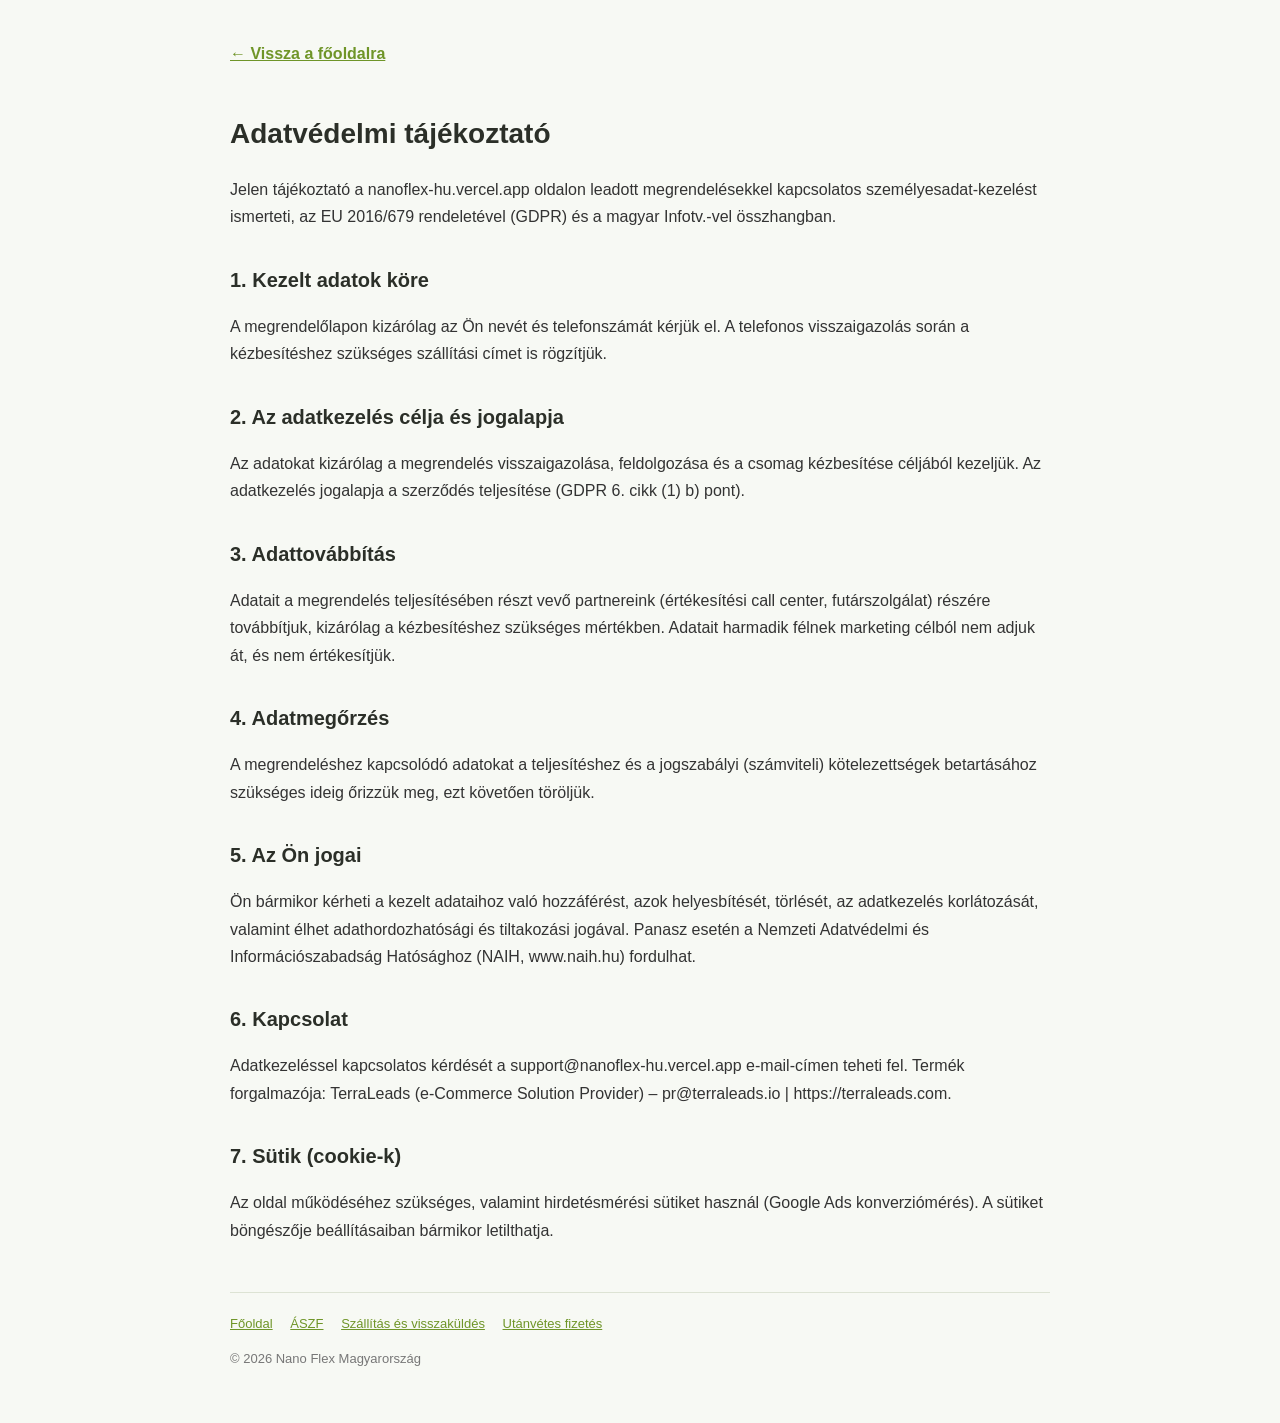
<file: adatvedelem.html>
<!DOCTYPE html>
<html lang="hu-HU">
<head>
<meta charset="UTF-8">
<meta name="viewport" content="width=device-width, initial-scale=1.0">
<meta name="robots" content="noindex, follow">
<title>Adatvédelmi tájékoztató | Nano Flex Magyarország</title>
<style>
body{font-family:Arial,Helvetica,sans-serif;color:#333;line-height:1.7;margin:0;background:#f7f9f4}
.wrap{max-width:820px;margin:0 auto;padding:40px 20px}
h1{font-size:28px;color:#2b2f28}
h2{font-size:20px;color:#2b2f28;margin-top:32px}
a{color:#6f9528}
.back{display:inline-block;margin-bottom:24px;font-weight:700}
footer{margin-top:48px;padding-top:20px;border-top:1px solid #dde3d4;font-size:13px;color:#777}
footer a{margin-right:14px}
</style>
</head>
<body>
<div class="wrap">
<a class="back" href="index.html">← Vissza a főoldalra</a>
<h1>Adatvédelmi tájékoztató</h1>
<p>Jelen tájékoztató a nanoflex-hu.vercel.app oldalon leadott megrendelésekkel kapcsolatos személyesadat-kezelést ismerteti, az EU 2016/679 rendeletével (GDPR) és a magyar Infotv.-vel összhangban.</p>

<h2>1. Kezelt adatok köre</h2>
<p>A megrendelőlapon kizárólag az Ön nevét és telefonszámát kérjük el. A telefonos visszaigazolás során a kézbesítéshez szükséges szállítási címet is rögzítjük.</p>

<h2>2. Az adatkezelés célja és jogalapja</h2>
<p>Az adatokat kizárólag a megrendelés visszaigazolása, feldolgozása és a csomag kézbesítése céljából kezeljük. Az adatkezelés jogalapja a szerződés teljesítése (GDPR 6. cikk (1) b) pont).</p>

<h2>3. Adattovábbítás</h2>
<p>Adatait a megrendelés teljesítésében részt vevő partnereink (értékesítési call center, futárszolgálat) részére továbbítjuk, kizárólag a kézbesítéshez szükséges mértékben. Adatait harmadik félnek marketing célból nem adjuk át, és nem értékesítjük.</p>

<h2>4. Adatmegőrzés</h2>
<p>A megrendeléshez kapcsolódó adatokat a teljesítéshez és a jogszabályi (számviteli) kötelezettségek betartásához szükséges ideig őrizzük meg, ezt követően töröljük.</p>

<h2>5. Az Ön jogai</h2>
<p>Ön bármikor kérheti a kezelt adataihoz való hozzáférést, azok helyesbítését, törlését, az adatkezelés korlátozását, valamint élhet adathordozhatósági és tiltakozási jogával. Panasz esetén a Nemzeti Adatvédelmi és Információszabadság Hatósághoz (NAIH, www.naih.hu) fordulhat.</p>

<h2>6. Kapcsolat</h2>
<p>Adatkezeléssel kapcsolatos kérdését a support@nanoflex-hu.vercel.app e-mail-címen teheti fel. Termék forgalmazója: TerraLeads (e-Commerce Solution Provider) – pr@terraleads.io | https://terraleads.com.</p>

<h2>7. Sütik (cookie-k)</h2>
<p>Az oldal működéséhez szükséges, valamint hirdetésmérési sütiket használ (Google Ads konverziómérés). A sütiket böngészője beállításaiban bármikor letilthatja.</p>

<footer>
<a href="index.html">Főoldal</a>
<a href="aszf.html">ÁSZF</a>
<a href="szallitas.html">Szállítás és visszaküldés</a>
<a href="utanvet.html">Utánvétes fizetés</a>
<p>© 2026 Nano Flex Magyarország</p>
</footer>
</div>
</body>
</html>
</file>
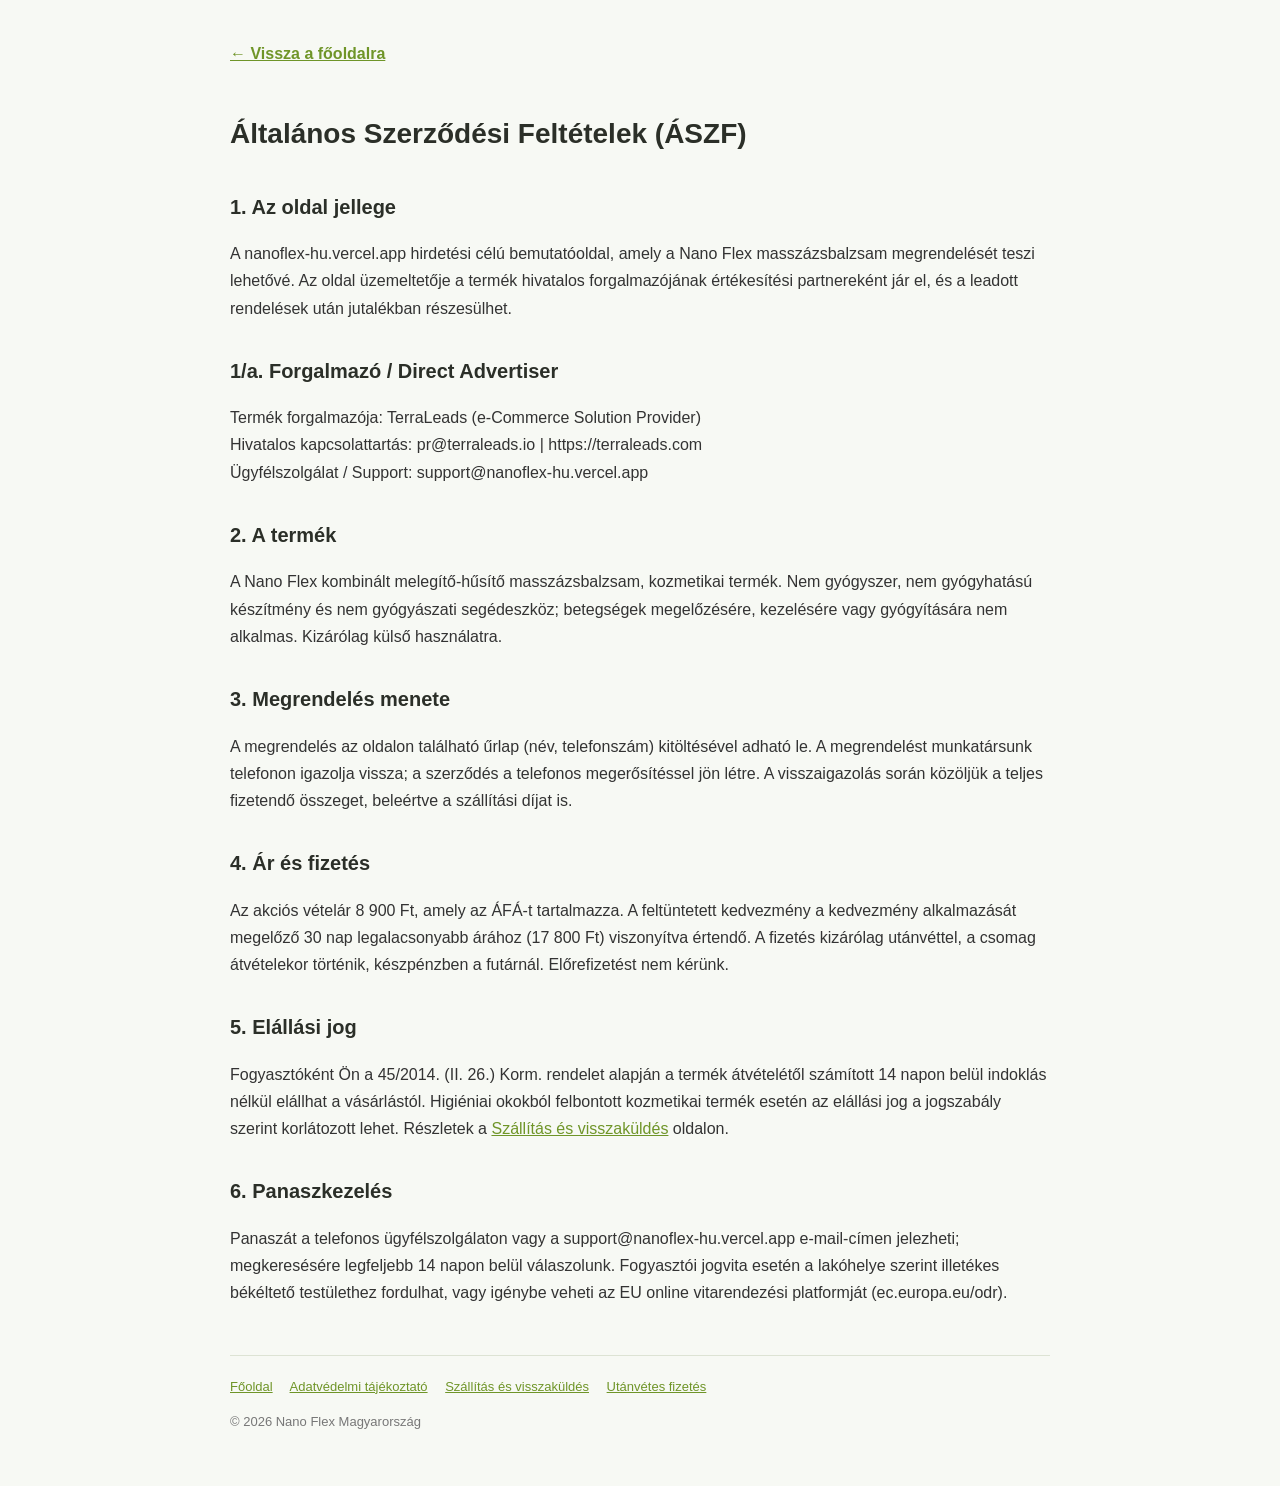
<file: aszf.html>
<!DOCTYPE html>
<html lang="hu-HU">
<head>
<meta charset="UTF-8">
<meta name="viewport" content="width=device-width, initial-scale=1.0">
<meta name="robots" content="noindex, follow">
<title>Általános Szerződési Feltételek | Nano Flex Magyarország</title>
<style>
body{font-family:Arial,Helvetica,sans-serif;color:#333;line-height:1.7;margin:0;background:#f7f9f4}
.wrap{max-width:820px;margin:0 auto;padding:40px 20px}
h1{font-size:28px;color:#2b2f28}
h2{font-size:20px;color:#2b2f28;margin-top:32px}
a{color:#6f9528}
.back{display:inline-block;margin-bottom:24px;font-weight:700}
footer{margin-top:48px;padding-top:20px;border-top:1px solid #dde3d4;font-size:13px;color:#777}
footer a{margin-right:14px}
</style>
</head>
<body>
<div class="wrap">
<a class="back" href="index.html">← Vissza a főoldalra</a>
<h1>Általános Szerződési Feltételek (ÁSZF)</h1>

<h2>1. Az oldal jellege</h2>
<p>A nanoflex-hu.vercel.app hirdetési célú bemutatóoldal, amely a Nano Flex masszázsbalzsam megrendelését teszi lehetővé. Az oldal üzemeltetője a termék hivatalos forgalmazójának értékesítési partnereként jár el, és a leadott rendelések után jutalékban részesülhet.</p>

<h2>1/a. Forgalmazó / Direct Advertiser</h2>
<p>Termék forgalmazója: TerraLeads (e-Commerce Solution Provider)<br>Hivatalos kapcsolattartás: pr@terraleads.io | https://terraleads.com<br>Ügyfélszolgálat / Support: support@nanoflex-hu.vercel.app</p>

<h2>2. A termék</h2>
<p>A Nano Flex kombinált melegítő-hűsítő masszázsbalzsam, kozmetikai termék. Nem gyógyszer, nem gyógyhatású készítmény és nem gyógyászati segédeszköz; betegségek megelőzésére, kezelésére vagy gyógyítására nem alkalmas. Kizárólag külső használatra.</p>

<h2>3. Megrendelés menete</h2>
<p>A megrendelés az oldalon található űrlap (név, telefonszám) kitöltésével adható le. A megrendelést munkatársunk telefonon igazolja vissza; a szerződés a telefonos megerősítéssel jön létre. A visszaigazolás során közöljük a teljes fizetendő összeget, beleértve a szállítási díjat is.</p>

<h2>4. Ár és fizetés</h2>
<p>Az akciós vételár 8 900 Ft, amely az ÁFÁ-t tartalmazza. A feltüntetett kedvezmény a kedvezmény alkalmazását megelőző 30 nap legalacsonyabb árához (17 800 Ft) viszonyítva értendő. A fizetés kizárólag utánvéttel, a csomag átvételekor történik, készpénzben a futárnál. Előrefizetést nem kérünk.</p>

<h2>5. Elállási jog</h2>
<p>Fogyasztóként Ön a 45/2014. (II. 26.) Korm. rendelet alapján a termék átvételétől számított 14 napon belül indoklás nélkül elállhat a vásárlástól. Higiéniai okokból felbontott kozmetikai termék esetén az elállási jog a jogszabály szerint korlátozott lehet. Részletek a <a href="szallitas.html">Szállítás és visszaküldés</a> oldalon.</p>

<h2>6. Panaszkezelés</h2>
<p>Panaszát a telefonos ügyfélszolgálaton vagy a support@nanoflex-hu.vercel.app e-mail-címen jelezheti; megkeresésére legfeljebb 14 napon belül válaszolunk. Fogyasztói jogvita esetén a lakóhelye szerint illetékes békéltető testülethez fordulhat, vagy igénybe veheti az EU online vitarendezési platformját (ec.europa.eu/odr).</p>

<footer>
<a href="index.html">Főoldal</a>
<a href="adatvedelem.html">Adatvédelmi tájékoztató</a>
<a href="szallitas.html">Szállítás és visszaküldés</a>
<a href="utanvet.html">Utánvétes fizetés</a>
<p>© 2026 Nano Flex Magyarország</p>
</footer>
</div>
</body>
</html>
</file>
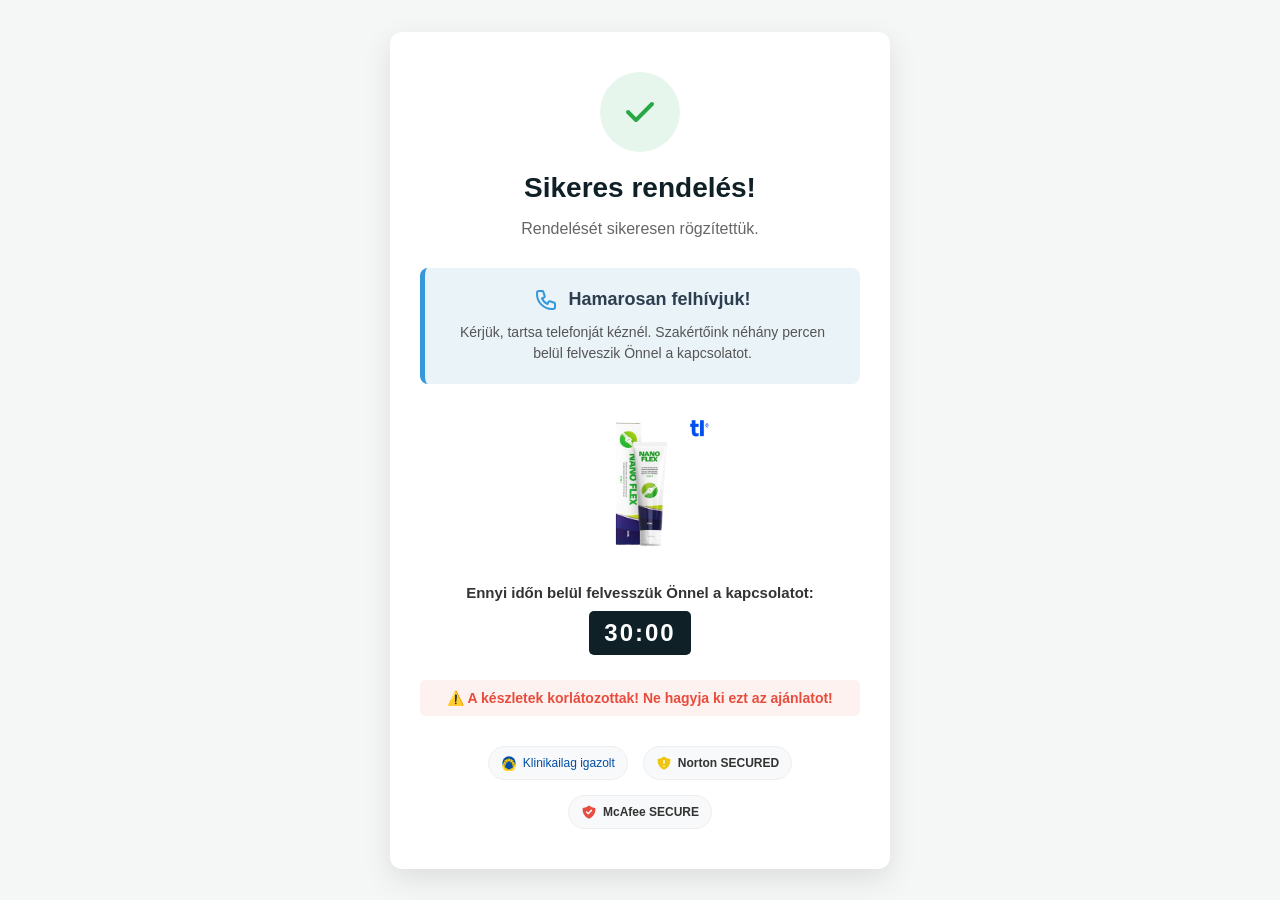
<file: hu-success.html>
<!DOCTYPE html>
<html lang="hu">
<head>
    <meta charset="UTF-8">
    <meta name="viewport" content="width=device-width, initial-scale=1.0">
    <title>Sikeres rendelés!</title>
    <style>
        :root {
            --primary-color: #0f2027;
            --accent-color: #28a745;
            --text-color: #333;
            --bg-color: #f4f7f6;
            --card-bg: #fff;
        }

        body {
            font-family: 'Segoe UI', Tahoma, Geneva, Verdana, sans-serif;
            background-color: var(--bg-color);
            color: var(--text-color);
            margin: 0;
            padding: 0;
            display: flex;
            justify-content: center;
            align-items: center;
            min-height: 100vh;
        }

        .container {
            background-color: var(--card-bg);
            border-radius: 12px;
            box-shadow: 0 10px 30px rgba(0,0,0,0.1);
            max-width: 500px;
            width: 90%;
            padding: 40px 30px;
            text-align: center;
            box-sizing: border-box;
            margin: 20px 0;
        }

        .icon-check {
            width: 80px;
            height: 80px;
            background-color: #e6f6ec;
            border-radius: 50%;
            display: flex;
            justify-content: center;
            align-items: center;
            margin: 0 auto 20px;
            color: var(--accent-color);
        }

        .icon-check svg {
            width: 40px;
            height: 40px;
        }

        h1 {
            color: var(--primary-color);
            margin-top: 0;
            font-size: 28px;
            margin-bottom: 10px;
        }

        .subtitle {
            font-size: 16px;
            color: #666;
            margin-bottom: 30px;
        }

        .call-notification {
            background-color: #eaf3f8;
            border-radius: 8px;
            padding: 20px;
            margin-bottom: 25px;
            border-left: 5px solid #3498db;
        }

        .call-header {
            display: flex;
            align-items: center;
            justify-content: center;
            font-weight: bold;
            color: #2c3e50;
            margin-bottom: 10px;
            font-size: 18px;
        }

        .call-header svg {
            width: 24px;
            height: 24px;
            margin-right: 10px;
            color: #3498db;
        }

        .call-text {
            font-size: 14px;
            color: #555;
            line-height: 1.5;
        }

        .timer-container {
            margin: 25px 0;
            font-size: 15px;
            font-weight: bold;
        }

        .timer {
            display: inline-block;
            background-color: var(--primary-color);
            color: #fff;
            padding: 8px 15px;
            border-radius: 5px;
            font-size: 24px;
            margin-top: 10px;
            letter-spacing: 2px;
        }

        .urgency {
            color: #e74c3c;
            font-weight: bold;
            font-size: 14px;
            margin: 20px 0;
            padding: 10px;
            background-color: #fdf2f0;
            border-radius: 5px;
        }

        .product-image {
            max-width: 150px;
            height: auto;
            margin: 20px auto;
            display: block;
        }

        .badges {
            display: flex;
            justify-content: center;
            gap: 15px;
            margin-top: 30px;
            flex-wrap: wrap;
        }

        .badge {
            display: flex;
            align-items: center;
            font-size: 12px;
            color: #7f8c8d;
            background: #f8f9fa;
            padding: 8px 12px;
            border-radius: 20px;
            border: 1px solid #eee;
        }

        .badge svg {
            width: 16px;
            height: 16px;
            margin-right: 6px;
        }
        
        .eu-badge {
            color: #034ea2;
        }
        
        .eu-stars {
            fill: #ffcc00;
        }
        
        .security-badge {
            font-weight: bold;
            color: #333;
        }
        
        .norton-badge { color: #f1c40f; }
        .mcafee-badge { color: #e74c3c; }

    </style>
</head>
<body>

    <div class="container">
        <div class="icon-check">
            <svg fill="currentColor" viewBox="0 0 20 20" xmlns="http://www.w3.org/2000/svg">
                <path fill-rule="evenodd" d="M16.707 5.293a1 1 0 010 1.414l-8 8a1 1 0 01-1.414 0l-4-4a1 1 0 011.414-1.414L8 12.586l7.293-7.293a1 1 0 011.414 0z" clip-rule="evenodd"></path>
            </svg>
        </div>

        <h1>Sikeres rendelés!</h1>
        <p class="subtitle">Rendelését sikeresen rögzítettük.</p>

        <div class="call-notification">
            <div class="call-header">
                <svg fill="none" stroke="currentColor" viewBox="0 0 24 24" xmlns="http://www.w3.org/2000/svg">
                    <path stroke-linecap="round" stroke-linejoin="round" stroke-width="2" d="M3 5a2 2 0 012-2h3.28a1 1 0 01.948.684l1.498 4.493a1 1 0 01-.502 1.21l-2.257 1.13a11.042 11.042 0 005.516 5.516l1.13-2.257a1 1 0 011.21-.502l4.493 1.498a1 1 0 01.684.949V19a2 2 0 01-2 2h-1C9.716 21 3 14.284 3 6V5z"></path>
                </svg>
                Hamarosan felhívjuk!
            </div>
            <div class="call-text">
                Kérjük, tartsa telefonját kéznél. Szakértőink néhány percen belül felveszik Önnel a kapcsolatot.
            </div>
        </div>
        
        <img src="img/product.png" alt="Termék" class="product-image" onerror="this.style.display='none'">

        <div class="timer-container" id="timerContainer">
            Ennyi időn belül felvesszük Önnel a kapcsolatot:<br>
            <div class="timer" id="countdownTimer">30:00</div>
        </div>

        <div class="urgency">
            ⚠️ A készletek korlátozottak! Ne hagyja ki ezt az ajánlatot!
        </div>

        <div class="badges">
            <div class="badge eu-badge">
                <svg viewBox="0 0 24 24" xmlns="http://www.w3.org/2000/svg">
                    <circle cx="12" cy="12" r="10" fill="#034ea2"/>
                    <g class="eu-stars">
                        <path d="M12 4l1 2.5h2.5l-2 1.5.5 2.5-2-1.5-2 1.5.5-2.5-2-1.5h2.5z"/>
                        <path d="M8 5.5l1 2.5h2.5l-2 1.5.5 2.5-2-1.5-2 1.5.5-2.5-2-1.5h2.5z"/>
                        <path d="M16 5.5l1 2.5h2.5l-2 1.5.5 2.5-2-1.5-2 1.5.5-2.5-2-1.5h2.5z"/>
                        <path d="M18.5 9l1 2.5h2.5l-2 1.5.5 2.5-2-1.5-2 1.5.5-2.5-2-1.5h2.5z"/>
                        <path d="M5.5 9l1 2.5h2.5l-2 1.5.5 2.5-2-1.5-2 1.5.5-2.5-2-1.5h2.5z"/>
                        <path d="M4 13l1 2.5h2.5l-2 1.5.5 2.5-2-1.5-2 1.5.5-2.5-2-1.5h2.5z"/>
                        <path d="M20 13l1 2.5h2.5l-2 1.5.5 2.5-2-1.5-2 1.5.5-2.5-2-1.5h2.5z"/>
                        <path d="M6 17l1 2.5h2.5l-2 1.5.5 2.5-2-1.5-2 1.5.5-2.5-2-1.5h2.5z"/>
                        <path d="M18 17l1 2.5h2.5l-2 1.5.5 2.5-2-1.5-2 1.5.5-2.5-2-1.5h2.5z"/>
                        <path d="M9 19.5l1 2.5h2.5l-2 1.5.5 2.5-2-1.5-2 1.5.5-2.5-2-1.5h2.5z"/>
                        <path d="M15 19.5l1 2.5h2.5l-2 1.5.5 2.5-2-1.5-2 1.5.5-2.5-2-1.5h2.5z"/>
                        <path d="M12 21l1 2.5h2.5l-2 1.5.5 2.5-2-1.5-2 1.5.5-2.5-2-1.5h2.5z"/>
                    </g>
                </svg>
                Klinikailag igazolt
            </div>
            <div class="badge security-badge">
                <svg fill="currentColor" class="norton-badge" viewBox="0 0 20 20" xmlns="http://www.w3.org/2000/svg"><path fill-rule="evenodd" d="M10 1.944A11.954 11.954 0 012.166 5C2.056 5.649 2 6.319 2 7c0 5.225 3.34 9.67 8 11.317C14.66 16.67 18 12.225 18 7c0-.682-.057-1.35-.166-2.001A11.954 11.954 0 0110 1.944zM11 14a1 1 0 11-2 0 1 1 0 012 0zm0-7a1 1 0 10-2 0v3a1 1 0 102 0V7z" clip-rule="evenodd"></path></svg>
                Norton SECURED
            </div>
            <div class="badge security-badge">
                <svg fill="currentColor" class="mcafee-badge" viewBox="0 0 20 20" xmlns="http://www.w3.org/2000/svg"><path fill-rule="evenodd" d="M2.166 4.999A11.954 11.954 0 0010 1.944a11.954 11.954 0 007.834 3.055C17.945 5.65 18 6.32 18 7c0 5.225-3.34 9.67-8 11.317C5.34 16.67 2 12.225 2 7c0-.682.055-1.35.166-2.001zm11.541 3.708a1 1 0 00-1.414-1.414L9 10.586 7.707 9.293a1 1 0 00-1.414 1.414l2 2a1 1 0 001.414 0l4-4z" clip-rule="evenodd"></path></svg>
                McAfee SECURE
            </div>
        </div>
    </div>

    <script>
        document.addEventListener("DOMContentLoaded", function() {
            const timerDuration = 30 * 60; // 30 minutes in seconds
            const timerElement = document.getElementById("countdownTimer");
            const timerContainer = document.getElementById("timerContainer");
            const localStorageKey = "hu_timer_start";

            let startTime = localStorage.getItem(localStorageKey);
            let currentTime = Math.floor(Date.now() / 1000);

            if (!startTime) {
                startTime = currentTime;
                localStorage.setItem(localStorageKey, startTime);
            } else {
                startTime = parseInt(startTime, 10);
            }

            function updateTimer() {
                let now = Math.floor(Date.now() / 1000);
                let elapsed = now - startTime;
                let remaining = timerDuration - elapsed;

                if (remaining <= 0) {
                    timerContainer.innerHTML = "<div style='font-size: 18px; color: var(--accent-color); font-weight: bold;'>Hamarosan hívjuk!</div>";
                    clearInterval(timerInterval);
                    return;
                }

                let minutes = Math.floor(remaining / 60);
                let seconds = remaining % 60;

                minutes = minutes < 10 ? "0" + minutes : minutes;
                seconds = seconds < 10 ? "0" + seconds : seconds;

                timerElement.textContent = minutes + ":" + seconds;
            }

            updateTimer();
            const timerInterval = setInterval(updateTimer, 1000);
        });
    </script>
</body>
</html>
</file>
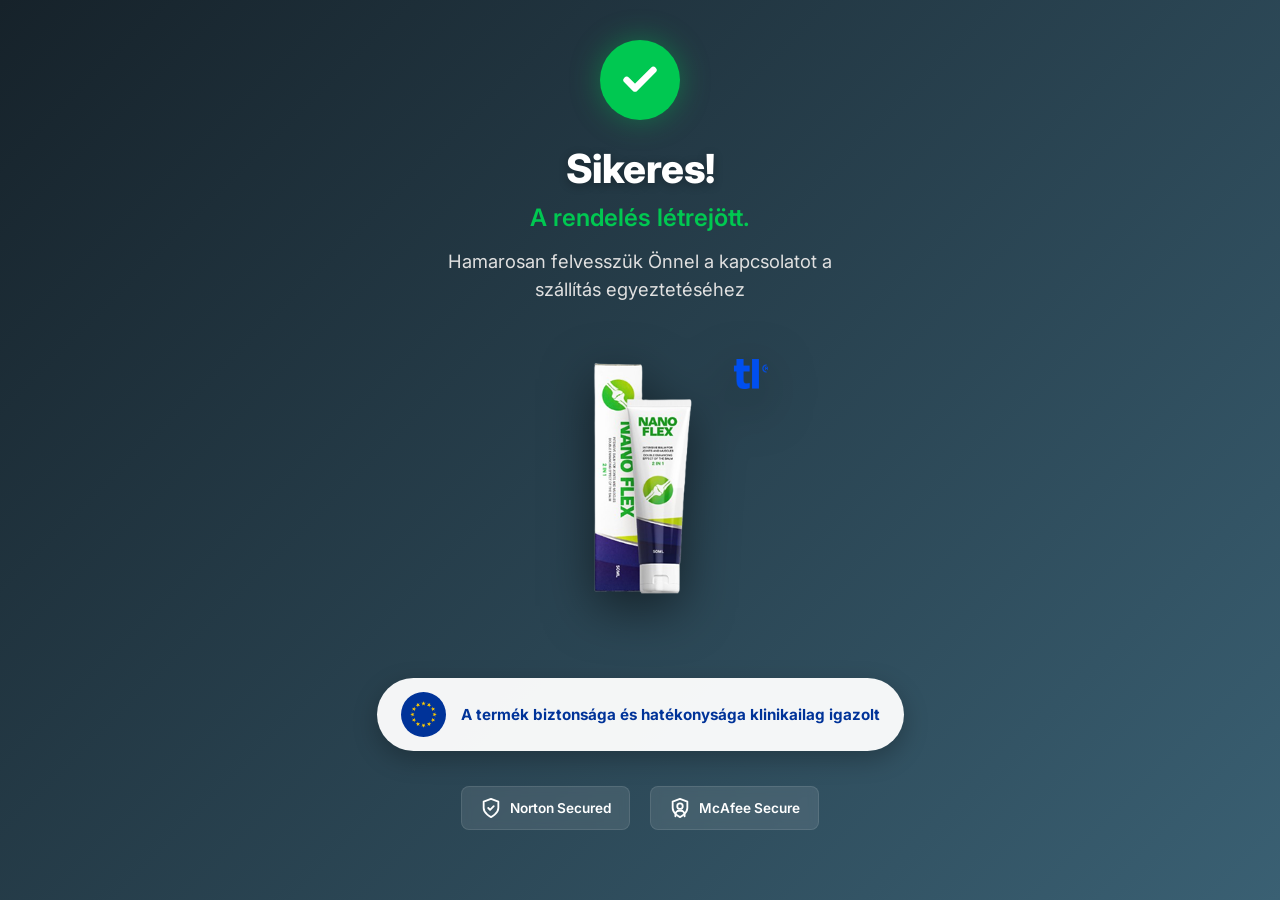
<file: success.html>
<!DOCTYPE html>
<html lang="hu">
<head>
    <meta charset="UTF-8">
    <meta name="viewport" content="width=device-width, initial-scale=1.0">
    <title>Sikeres! - A rendelés létrejött</title>
    <link href="https://fonts.googleapis.com/css2?family=Inter:wght@300;400;600;700;800&display=swap" rel="stylesheet">
    <style>
        :root {
            --bg-color: #1a1a2e;
            --accent-green: #00c851;
            --text-white: #ffffff;
            --text-light: #e0e0e0;
            --primary-blue: #2196F3;
        }
        body {
            margin: 0;
            padding: 0;
            font-family: 'Inter', sans-serif;
            background: linear-gradient(135deg, #16222A 0%, #3A6073 100%);
            background-color: var(--bg-color);
            color: var(--text-white);
            min-height: 100vh;
            display: flex;
            flex-direction: column;
            align-items: center;
        }
        .container {
            max-width: 600px;
            width: 100%;
            padding: 40px 20px;
            box-sizing: border-box;
            display: flex;
            flex-direction: column;
            align-items: center;
        }
        .success-icon {
            width: 80px;
            height: 80px;
            background-color: var(--accent-green);
            border-radius: 50%;
            display: flex;
            justify-content: center;
            align-items: center;
            margin-bottom: 24px;
            box-shadow: 0 0 30px rgba(0, 200, 81, 0.4);
            animation: popIn 0.6s cubic-bezier(0.175, 0.885, 0.32, 1.275) forwards;
        }
        .success-icon svg {
            width: 40px;
            height: 40px;
            fill: none;
            stroke: white;
            stroke-width: 4;
            stroke-linecap: round;
            stroke-linejoin: round;
        }
        h1 {
            font-size: 2.5rem;
            font-weight: 800;
            margin: 0 0 10px 0;
            text-align: center;
            text-shadow: 0 2px 10px rgba(0,0,0,0.3);
            letter-spacing: -0.5px;
        }
        h2 {
            font-size: 1.5rem;
            font-weight: 600;
            margin: 0 0 16px 0;
            color: var(--accent-green);
            text-align: center;
        }
        p.subtitle {
            font-size: 1.15rem;
            color: var(--text-light);
            text-align: center;
            margin: 0 0 35px 0;
            line-height: 1.5;
            max-width: 400px;
        }
        .product-image {
            width: 100%;
            max-width: 280px;
            margin-bottom: 35px;
            filter: drop-shadow(0 15px 25px rgba(0,0,0,0.5));
            animation: float 6s ease-in-out infinite;
            border-radius: 20px;
            object-fit: cover;
        }
        
        /* Glassmorphism Cards */
        .glass-card {
            background: rgba(255, 255, 255, 0.05);
            backdrop-filter: blur(12px);
            -webkit-backdrop-filter: blur(12px);
            border: 1px solid rgba(255, 255, 255, 0.1);
            border-radius: 16px;
            padding: 22px;
            width: 100%;
            margin-bottom: 16px;
            box-sizing: border-box;
            display: flex;
            align-items: center;
            gap: 16px;
            opacity: 0;
            transform: translateY(20px);
            box-shadow: 0 8px 32px 0 rgba(0, 0, 0, 0.3);
            display: none; /* Initially hidden, JS will make flex */
        }
        
        .glass-card.show {
            display: flex;
            animation: slideUpFade 0.6s ease forwards;
        }

        .alert-card {
            background: linear-gradient(135deg, rgba(211,47,47,0.2) 0%, rgba(255,152,0,0.2) 100%);
            border-left: 4px solid #FF9800;
        }
        .alert-card.show {
            animation: slideUpFade 0.6s ease forwards, pulseAlert 2s infinite 0.6s;
        }
        
        .info-card {
            background: linear-gradient(135deg, rgba(33,150,243,0.15) 0%, rgba(0,188,212,0.15) 100%);
            border-left: 4px solid var(--primary-blue);
        }
        
        .timer-card {
            background: linear-gradient(135deg, rgba(229,57,53,0.85) 0%, rgba(251,140,0,0.85) 100%);
            border: 1px solid rgba(255,255,255,0.2);
            flex-direction: column;
            text-align: center;
            box-shadow: 0 15px 35px rgba(229, 57, 53, 0.4);
            padding: 30px 20px;
        }
        .timer-card .icon {
            font-size: 2.5rem;
            margin-bottom: 10px;
            filter: drop-shadow(0 2px 4px rgba(0,0,0,0.3));
        }
        
        .card-icon {
            font-size: 2.2rem;
            flex-shrink: 0;
            filter: drop-shadow(0 2px 4px rgba(0,0,0,0.3));
        }
        .card-text {
            font-size: 1rem;
            line-height: 1.5;
            font-weight: 600;
            text-shadow: 0 1px 2px rgba(0,0,0,0.2);
        }
        .timer-card .card-text {
            font-size: 1.1rem;
            font-weight: 700;
            margin-bottom: 10px;
        }
        
        .timer-display {
            font-size: 3.5rem;
            font-weight: 800;
            letter-spacing: 2px;
            margin: 5px 0;
            text-shadow: 0 4px 10px rgba(0,0,0,0.4);
            font-variant-numeric: tabular-nums;
            background: -webkit-linear-gradient(#fff, #ffe0b2);
            -webkit-background-clip: text;
            -webkit-text-fill-color: transparent;
        }
        
        .eu-badge {
            display: flex;
            align-items: center;
            background: rgba(255,255,255,0.95);
            color: #003399;
            padding: 14px 24px;
            border-radius: 50px;
            margin-top: 25px;
            gap: 15px;
            box-shadow: 0 8px 25px rgba(0,0,0,0.25);
            font-weight: 700;
            font-size: 0.95rem;
            width: fit-content;
        }
        
        .badges-container {
            display: flex;
            justify-content: center;
            gap: 20px;
            margin-top: 35px;
            margin-bottom: 20px;
            width: 100%;
        }
        
        .security-badge {
            display: flex;
            align-items: center;
            gap: 8px;
            background: rgba(255,255,255,0.1);
            padding: 10px 18px;
            border-radius: 8px;
            font-size: 0.85rem;
            font-weight: 600;
            color: #fff;
            backdrop-filter: blur(5px);
            border: 1px solid rgba(255,255,255,0.1);
        }
        
        /* Animations */
        @keyframes popIn {
            0% { transform: scale(0); opacity: 0; }
            80% { transform: scale(1.1); opacity: 1; }
            100% { transform: scale(1); opacity: 1; }
        }
        @keyframes slideUpFade {
            0% { transform: translateY(20px); opacity: 0; }
            100% { transform: translateY(0); opacity: 1; }
        }
        @keyframes pulseAlert {
            0% { box-shadow: 0 8px 32px 0 rgba(255, 152, 0, 0.2); }
            50% { box-shadow: 0 8px 32px 0 rgba(255, 152, 0, 0.5); }
            100% { box-shadow: 0 8px 32px 0 rgba(255, 152, 0, 0.2); }
        }
        @keyframes float {
            0% { transform: translateY(0px); }
            50% { transform: translateY(-12px); }
            100% { transform: translateY(0px); }
        }
        
        @media (max-width: 480px) {
            .container { padding: 30px 15px; }
            h1 { font-size: 2rem; }
            h2 { font-size: 1.3rem; }
            .timer-display { font-size: 2.8rem; }
            .eu-badge { 
                flex-direction: column; 
                text-align: center; 
                border-radius: 20px; 
                padding: 15px;
            }
            .badges-container { 
                flex-direction: column; 
                align-items: center; 
                gap: 12px; 
            }
            .security-badge { width: 100%; justify-content: center; box-sizing: border-box; }
        }
    </style>
</head>
<body>
    <div class="container">
        <div class="success-icon">
            <svg viewBox="0 0 24 24">
                <polyline points="20 6 9 17 4 12"></polyline>
            </svg>
        </div>
        
        <h1>Sikeres!</h1>
        <h2>A rendelés létrejött.</h2>
        <p class="subtitle">Hamarosan felvesszük Önnel a kapcsolatot a szállítás egyeztetéséhez</p>
        
        <!-- Fallback base64 transparent placeholder if image not found to keep layout intact -->
        <img src="img/product.png" alt="NanoFlex" class="product-image" onerror="this.onerror=null; this.src='[data-uri]'; this.style.backgroundColor='rgba(255,255,255,0.1)'; this.style.minHeight='200px';">
        
        <div class="glass-card alert-card" id="trigger-1">
            <div class="card-icon">⚠️</div>
            <div class="card-text">FIGYELEM: A készletek jelenleg alacsony szinten vannak!</div>
        </div>
        
        <div class="glass-card info-card" id="trigger-2">
            <div class="card-icon">📱</div>
            <div class="card-text">FIGYELJE TELEFONJÁT! Néhány percen belül szakértőink felveszik Önnel a kapcsolatot, hogy személyre szabott kezelési tervet készítsenek.</div>
        </div>
        
        <div class="glass-card timer-card" id="trigger-3">
            <div class="icon">🔥</div>
            <div class="card-text">NE HAGYJA KI EZT AZ AJÁNLATOT SEMMILYEN KÖRÜLMÉNYEK KÖZÖTT!<br>30 PERCEN BELÜL FELVESSZÜK ÖNNEL A KAPCSOLATOT!</div>
            <div class="timer-display" id="timer">30:00</div>
        </div>
        
        <div class="eu-badge">
            <svg width="45" height="45" viewBox="0 0 512 512" xmlns="http://www.w3.org/2000/svg">
                <circle cx="256" cy="256" r="256" fill="#003399"/>
                <g fill="#FFCC00" transform="translate(256 256) scale(0.95)">
                    <g id="a">
                        <g id="b">
                            <path id="c" d="M0-160l6.3 19.4H26.7l-16.5 12 6.3 19.5-16.5-12-16.5 12 6.3-19.5-16.5-12h20.4z"/>
                            <use href="#c" transform="rotate(30)"/>
                        </g>
                        <use href="#b" transform="rotate(60)"/>
                    </g>
                    <use href="#a" transform="rotate(120)"/>
                    <use href="#a" transform="rotate(240)"/>
                </g>
            </svg>
            <span>A termék biztonsága és hatékonysága klinikailag igazolt</span>
        </div>
        
        <div class="badges-container">
            <div class="security-badge">
                <svg width="22" height="22" viewBox="0 0 24 24" fill="none" stroke="#fff" stroke-width="2" stroke-linecap="round" stroke-linejoin="round">
                    <path d="M12 22s8-4 8-10V5l-8-3-8 3v7c0 6 8 10 8 10z"></path>
                    <path d="M9 12l2 2 4-4"></path>
                </svg>
                Norton Secured
            </div>
            <div class="security-badge">
                <svg width="22" height="22" viewBox="0 0 24 24" fill="none" stroke="#fff" stroke-width="2" stroke-linecap="round" stroke-linejoin="round">
                    <path d="M12 22s8-4 8-10V5l-8-3-8 3v7c0 6 8 10 8 10z"></path>
                    <circle cx="12" cy="10" r="3"></circle>
                    <path d="M7 21v-2a4 4 0 0 1 4-4h2a4 4 0 0 1 4 4v2"></path>
                </svg>
                McAfee Secure
            </div>
        </div>
    </div>

    <script>
        document.addEventListener("DOMContentLoaded", () => {
            // Trigger staggered animations
            setTimeout(() => { document.getElementById("trigger-1").classList.add("show"); }, 3000);
            setTimeout(() => { document.getElementById("trigger-2").classList.add("show"); }, 8000);
            setTimeout(() => { document.getElementById("trigger-3").classList.add("show"); }, 12000);

            // Timer logic
            const DURATION = 30 * 60; // 30 minutes in seconds
            const timerDisplay = document.getElementById("timer");
            const storageKey = "nanoFlexSuccessTimerStart";

            let startTime = localStorage.getItem(storageKey);
            let now = Math.floor(Date.now() / 1000);

            if (!startTime) {
                startTime = now;
                localStorage.setItem(storageKey, startTime);
            } else {
                startTime = parseInt(startTime, 10);
            }

            function updateTimer() {
                let currentTime = Math.floor(Date.now() / 1000);
                let elapsed = currentTime - startTime;
                let remaining = DURATION - elapsed;

                if (remaining <= 0) {
                    timerDisplay.textContent = "Az idő lejárt!";
                    timerDisplay.style.fontSize = "1.8rem";
                    timerDisplay.style.webkitTextFillColor = "#fff";
                    return;
                }

                let minutes = Math.floor(remaining / 60);
                let seconds = remaining % 60;
                timerDisplay.textContent = `${minutes.toString().padStart(2, '0')}:${seconds.toString().padStart(2, '0')}`;
                
                requestAnimationFrame(updateTimer);
            }

            // Start updating the timer
            requestAnimationFrame(updateTimer);
        });
    </script>
</body>
</html>
</file>
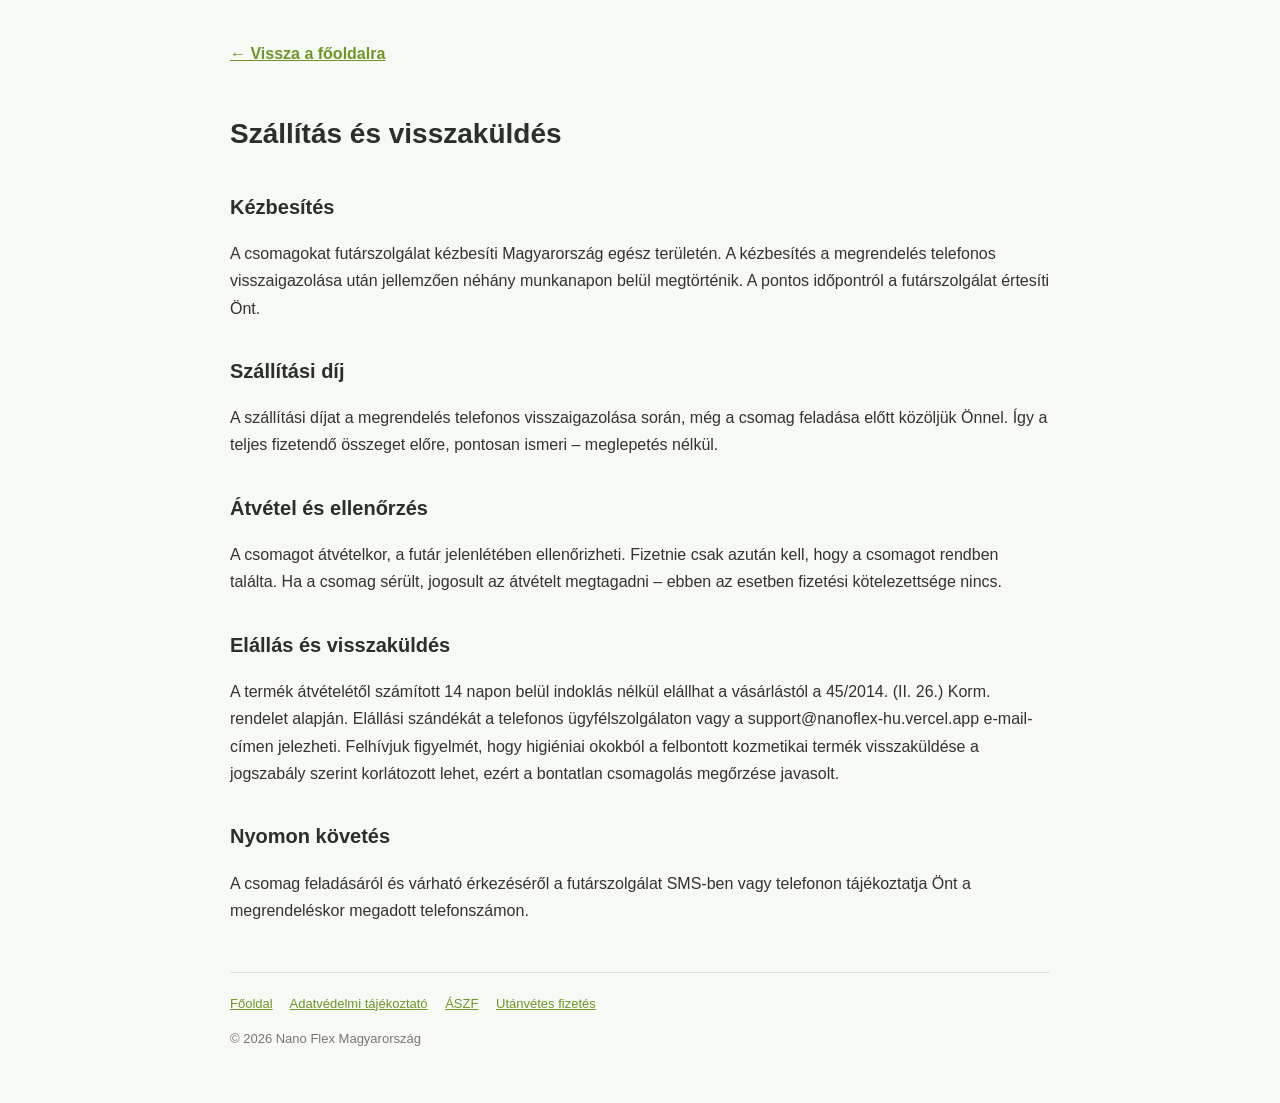
<file: szallitas.html>
<!DOCTYPE html>
<html lang="hu-HU">
<head>
<meta charset="UTF-8">
<meta name="viewport" content="width=device-width, initial-scale=1.0">
<meta name="robots" content="noindex, follow">
<title>Szállítás és visszaküldés | Nano Flex Magyarország</title>
<style>
body{font-family:Arial,Helvetica,sans-serif;color:#333;line-height:1.7;margin:0;background:#f7f9f4}
.wrap{max-width:820px;margin:0 auto;padding:40px 20px}
h1{font-size:28px;color:#2b2f28}
h2{font-size:20px;color:#2b2f28;margin-top:32px}
a{color:#6f9528}
.back{display:inline-block;margin-bottom:24px;font-weight:700}
footer{margin-top:48px;padding-top:20px;border-top:1px solid #dde3d4;font-size:13px;color:#777}
footer a{margin-right:14px}
</style>
</head>
<body>
<div class="wrap">
<a class="back" href="index.html">← Vissza a főoldalra</a>
<h1>Szállítás és visszaküldés</h1>

<h2>Kézbesítés</h2>
<p>A csomagokat futárszolgálat kézbesíti Magyarország egész területén. A kézbesítés a megrendelés telefonos visszaigazolása után jellemzően néhány munkanapon belül megtörténik. A pontos időpontról a futárszolgálat értesíti Önt.</p>

<h2>Szállítási díj</h2>
<p>A szállítási díjat a megrendelés telefonos visszaigazolása során, még a csomag feladása előtt közöljük Önnel. Így a teljes fizetendő összeget előre, pontosan ismeri – meglepetés nélkül.</p>

<h2>Átvétel és ellenőrzés</h2>
<p>A csomagot átvételkor, a futár jelenlétében ellenőrizheti. Fizetnie csak azután kell, hogy a csomagot rendben találta. Ha a csomag sérült, jogosult az átvételt megtagadni – ebben az esetben fizetési kötelezettsége nincs.</p>

<h2>Elállás és visszaküldés</h2>
<p>A termék átvételétől számított 14 napon belül indoklás nélkül elállhat a vásárlástól a 45/2014. (II. 26.) Korm. rendelet alapján. Elállási szándékát a telefonos ügyfélszolgálaton vagy a support@nanoflex-hu.vercel.app e-mail-címen jelezheti. Felhívjuk figyelmét, hogy higiéniai okokból a felbontott kozmetikai termék visszaküldése a jogszabály szerint korlátozott lehet, ezért a bontatlan csomagolás megőrzése javasolt.</p>

<h2>Nyomon követés</h2>
<p>A csomag feladásáról és várható érkezéséről a futárszolgálat SMS-ben vagy telefonon tájékoztatja Önt a megrendeléskor megadott telefonszámon.</p>

<footer>
<a href="index.html">Főoldal</a>
<a href="adatvedelem.html">Adatvédelmi tájékoztató</a>
<a href="aszf.html">ÁSZF</a>
<a href="utanvet.html">Utánvétes fizetés</a>
<p>© 2026 Nano Flex Magyarország</p>
</footer>
</div>
</body>
</html>
</file>
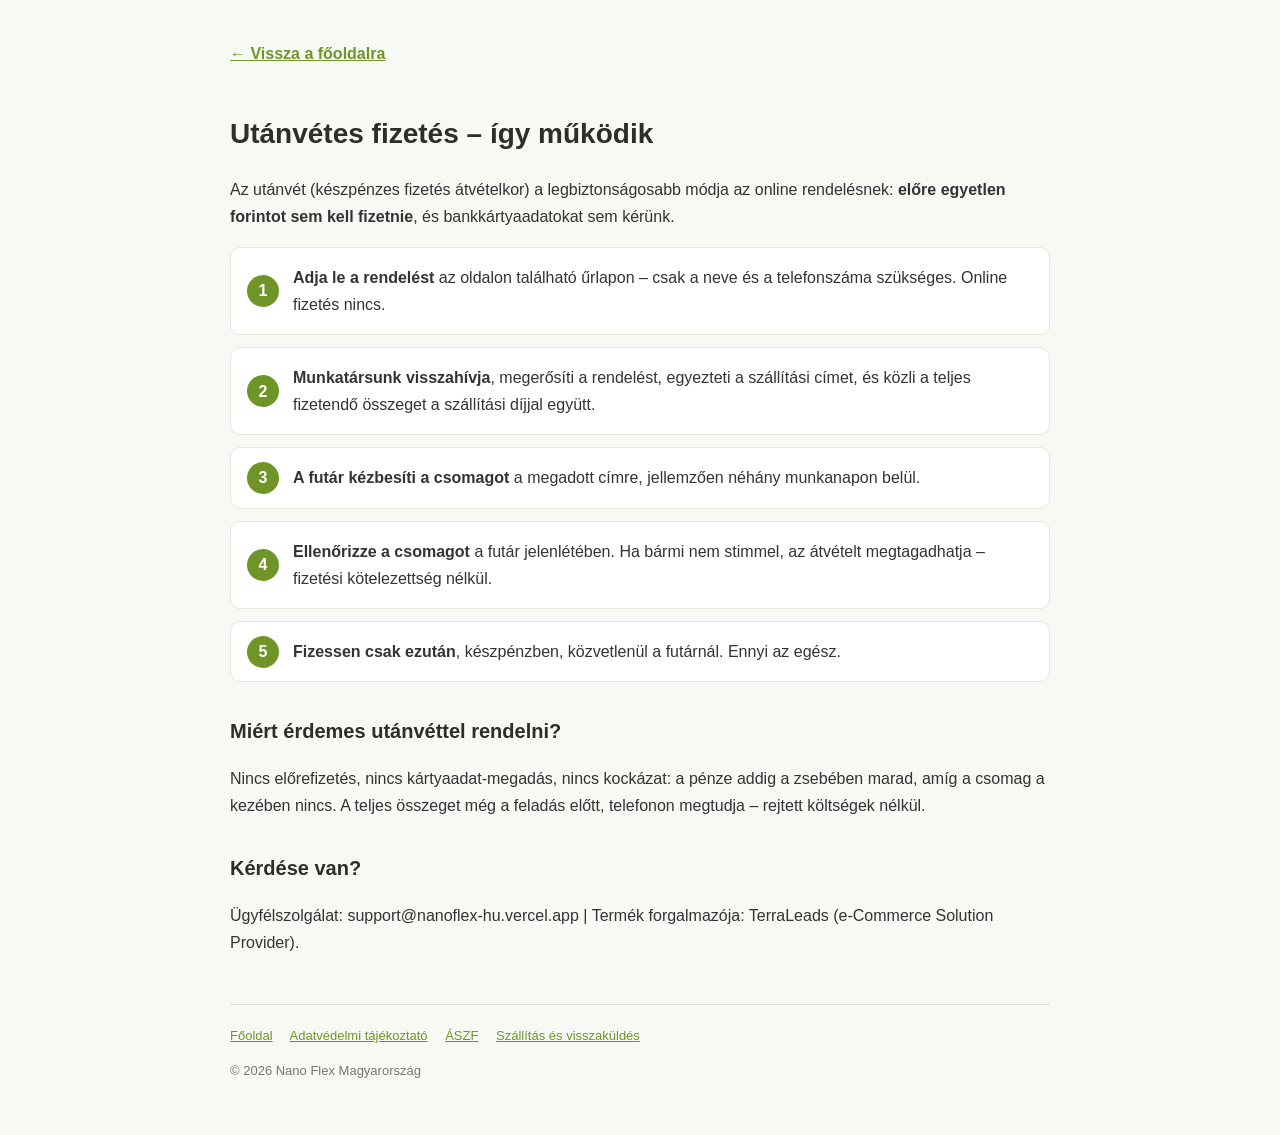
<file: utanvet.html>
<!DOCTYPE html>
<html lang="hu-HU">
<head>
<meta charset="UTF-8">
<meta name="viewport" content="width=device-width, initial-scale=1.0">
<meta name="robots" content="noindex, follow">
<title>Utánvétes fizetés – Így működik | Nano Flex Magyarország</title>
<style>
body{font-family:Arial,Helvetica,sans-serif;color:#333;line-height:1.7;margin:0;background:#f7f9f4}
.wrap{max-width:820px;margin:0 auto;padding:40px 20px}
h1{font-size:28px;color:#2b2f28}
h2{font-size:20px;color:#2b2f28;margin-top:32px}
a{color:#6f9528}
.back{display:inline-block;margin-bottom:24px;font-weight:700}
ol.steps{counter-reset:s;list-style:none;padding:0}
ol.steps li{position:relative;padding:16px 16px 16px 62px;background:#fff;border:1px solid #e3e8dc;border-radius:10px;margin-bottom:12px}
ol.steps li::before{counter-increment:s;content:counter(s);position:absolute;left:16px;top:50%;transform:translateY(-50%);width:32px;height:32px;border-radius:50%;background:#6f9528;color:#fff;font-weight:700;display:flex;align-items:center;justify-content:center}
footer{margin-top:48px;padding-top:20px;border-top:1px solid #dde3d4;font-size:13px;color:#777}
footer a{margin-right:14px}
</style>
</head>
<body>
<div class="wrap">
<a class="back" href="index.html">← Vissza a főoldalra</a>
<h1>Utánvétes fizetés – így működik</h1>
<p>Az utánvét (készpénzes fizetés átvételkor) a legbiztonságosabb módja az online rendelésnek: <strong>előre egyetlen forintot sem kell fizetnie</strong>, és bankkártyaadatokat sem kérünk.</p>

<ol class="steps">
<li><strong>Adja le a rendelést</strong> az oldalon található űrlapon – csak a neve és a telefonszáma szükséges. Online fizetés nincs.</li>
<li><strong>Munkatársunk visszahívja</strong>, megerősíti a rendelést, egyezteti a szállítási címet, és közli a teljes fizetendő összeget a szállítási díjjal együtt.</li>
<li><strong>A futár kézbesíti a csomagot</strong> a megadott címre, jellemzően néhány munkanapon belül.</li>
<li><strong>Ellenőrizze a csomagot</strong> a futár jelenlétében. Ha bármi nem stimmel, az átvételt megtagadhatja – fizetési kötelezettség nélkül.</li>
<li><strong>Fizessen csak ezután</strong>, készpénzben, közvetlenül a futárnál. Ennyi az egész.</li>
</ol>

<h2>Miért érdemes utánvéttel rendelni?</h2>
<p>Nincs előrefizetés, nincs kártyaadat-megadás, nincs kockázat: a pénze addig a zsebében marad, amíg a csomag a kezében nincs. A teljes összeget még a feladás előtt, telefonon megtudja – rejtett költségek nélkül.</p>

<h2>Kérdése van?</h2>
<p>Ügyfélszolgálat: support@nanoflex-hu.vercel.app | Termék forgalmazója: TerraLeads (e-Commerce Solution Provider).</p>

<footer>
<a href="index.html">Főoldal</a>
<a href="adatvedelem.html">Adatvédelmi tájékoztató</a>
<a href="aszf.html">ÁSZF</a>
<a href="szallitas.html">Szállítás és visszaküldés</a>
<p>© 2026 Nano Flex Magyarország</p>
</footer>
</div>
</body>
</html>
</file>
<file: css/main.css>
*,
*:before,
*:after {
    -webkit-box-sizing: border-box;
    box-sizing: border-box;
    -webkit-text-size-adjust: 100%
}

html {
    height: 100%
}

body {
    min-height: 100%;
    margin: 0;
    line-height: 1
}

h1,
h2,
h3,
h4,
h5,
h6 {
    margin: 0
}

:focus {
    outline: none
}

p {
    margin: 0
}

ul,
ol {
    padding: 0;
    margin: 0;
    list-style-type: none
}

img {
    max-width: 100%;
    vertical-align: middle;
    border: none
}

svg {
    display: block;
    width: 100%;
    height: 100%
}

iframe {
    border: none
}

a {
    color: inherit;
    text-decoration: none;
    background-color: transparent
}

button,
input,
select,
textarea {
    padding: 0;
    margin: 0;
    font: inherit;
    color: inherit;
    letter-spacing: inherit;
    background-color: transparent;
    border: none;
    border-radius: 0;
    -webkit-box-shadow: none;
    box-shadow: none
}

input {
    width: 100%
}

button,
input {
    overflow: visible
}

button,
select {
    text-align: left;
    text-transform: none
}

button,
[type="button"],
[type="reset"],
[type="submit"] {
    cursor: pointer;
    -webkit-appearance: none
}

textarea {
    overflow-x: hidden;
    overflow-y: auto;
    resize: none
}

select {
    -moz-appearance: none;
    -webkit-appearance: none;
    width: 100%
}

select::-ms-expand {
    display: none
}

.img-center img {
    margin: 0 auto
}

.space-between {
    text-align: justify
}

.space-between:after {
    display: inline-block;
    width: 100%;
    content: ''
}

.clearfix:after {
    display: block;
    clear: both;
    content: ''
}

.wrapper {
    overflow: hidden
}

.problem__title,
.composition__title,
.research__title,
.benefit__title,
.changes__title,
.advantages__title,
.order__title,
.instruction__title,
.result__title,
.reviews__title {
    margin-bottom: 20px;
    font-family: "Merriweather", serif;
    font-size: 22px;
    font-weight: 900;
    line-height: 1.3;
    text-align: center
}

.problem__title span,
.composition__title span,
.research__title span,
.benefit__title span,
.changes__title span,
.advantages__title span,
.order__title span,
.instruction__title span,
.result__title span,
.reviews__title span {
    font-style: italic;
    color: #6f9528;
    font-size: 22px
}

.benefit__subtitle,
.result__subtitle {
    margin-bottom: 20px;
    font-size: 18px;
    font-weight: 500;
    line-height: 1.2;
    color: #6c757d;
    text-align: center
}

.form__content,
.changes__content,
.result__list,
.reviews__content {
    padding: 20px;
    border: 1px solid #dee2e6;
    border-radius: 5px
}

.form__content--wrapper,
.changes__content--wrapper,
.result__list--wrapper,
.reviews__content--wrapper {
    padding: 5px;
    background: #fff;
    border-radius: 5px
}

body {
    font-family: "Rubik", sans-serif;
    font-size: 16px;
    font-weight: 400;
    background: #ecf6ff
}

.container {
    max-width: 320px;
    padding: 0 10px;
    display: block;
    margin-right: auto;
    margin-left: auto
}

.img {
    text-align: center
}

.btn {
    position: relative;
    display: inline-block;
    width: 100%;
    max-width: 290px;
    padding: 25px 25px 30px 25px;
    font-size: 20px;
    font-weight: 900;
    color: #886c24;
    text-align: center;
    text-transform: uppercase;
    background: #d3a83c;
    border-radius: 50px;
    z-index: 5
}

.btn:after {
    position: absolute;
    top: 0;
    left: 0;
    width: 100%;
    height: 100%;
    content: '';
    background: -webkit-gradient(linear, left bottom, left top, from(#fcc94a), to(#ffecaa));
    background: linear-gradient(to top, #fcc94a 0%, #ffecaa 100%);
    border-radius: 50px;
    -webkit-box-shadow: inset 0 -30px 30px -30px #fff, 0 10px 30px 0 rgba(147, 117, 41, .3);
    box-shadow: inset 0 -30px 30px -30px #fff, 0 10px 30px 0 rgba(147, 117, 41, .3);
    -webkit-transition: -webkit-transform .3s;
    transition: -webkit-transform .3s;
    transition: transform .3s;
    transition: transform .3s, -webkit-transform .3s;
    -webkit-transform: translateY(-5px);
    transform: translateY(-5px)
}

.btn span {
    position: relative;
    z-index: 20;
    display: block;
    -webkit-transition: -webkit-transform .3s;
    transition: -webkit-transform .3s;
    transition: transform .3s;
    transition: transform .3s, -webkit-transform .3s;
    -webkit-transform: translateY(0);
    transform: translateY(0)
}

.btn:hover:after {
    -webkit-transform: translateY(0);
    transform: translateY(0)
}

.btn:hover span {
    -webkit-transform: translateY(5px);
    transform: translateY(5px)
}

.form {
    position: relative;
    z-index: 40;
    display: inline-block;
    max-width: 360px;
    text-align: center
}

.form__title {
    margin-bottom: 20px;
    font-family: "Merriweather", serif;
    font-weight: 900;
    line-height: 1.3;
    text-align: center;
    font-size: 24px;
    font-style: italic
}

.form__title span {
    color: #6f9528;
    font-size: 24px
}

.form__discount {
    position: relative;
    display: inline-block;
    padding: 10px 30px;
    margin-bottom: 25px;
    overflow: hidden;
    font-family: "Fira Sans", sans-serif;
    font-size: 24px;
    font-weight: 700;
    color: #fff;
    background: #ff2b2a
}

.form__discount::before,
.form__discount:after {
    width: 0;
    height: 0;
    position: absolute;
    top: 50%;
    content: '';
    border: 22px solid transparent;
    -webkit-transform: translateY(-50%);
    transform: translateY(-50%)
}

.form__discount::before {
    left: 0;
    border-left-color: #fff
}

.form__discount:after {
    right: 0;
    border-right-color: #fff
}

.form__discount span {
    position: relative;
    padding: 0 15px
}

.form__discount span::before {
    left: 0
}

.form__discount span:after {
    right: 0
}

.form__select {
    position: relative;
    margin-bottom: 20px;
    font-size: 16px;
    background: #f8f9fa;
    border-radius: 5px;
    -webkit-box-shadow: inset -2px 0 3px 0 rgba(0, 0, 0, .1);
    box-shadow: inset -2px 0 3px 0 rgba(0, 0, 0, .1)
}

.form__select:after {
    width: 0;
    height: 0;
    position: absolute;
    top: 50%;
    right: 15px;
    content: '';
    border: solid transparent;
    border-width: 6px 6px 0;
    border-top-color: #000;
    -webkit-transform: translateY(-50%);
    transform: translateY(-50%)
}

.form__select select {
    position: relative;
    z-index: 20;
    padding: 0 20px;
    line-height: 50px;
    height: 50px;
    background: transparent
}

.form__inp {
    margin-bottom: 20px;
    font-size: 16px;
    background: #f8f9fa;
    -webkit-box-shadow: inset -2px 0 3px 0 rgba(0, 0, 0, .1);
    box-shadow: inset -2px 0 3px 0 rgba(0, 0, 0, .1);
    border-radius: 5px
}

.form__inp input,
select {
    padding: 0 20px;
    line-height: 50px;
    background: transparent;
    height: 50px
}

.form__price {
    margin-bottom: 20px
}

.price {
    font-size: 0;
    text-align: center
}

.price__new {
    display: inline-block;
    margin-right: 20px;
    font-size: 32px;
    font-weight: 700;
    color: #6f9528;
    vertical-align: middle
}

.price__old {
    position: relative;
    display: inline-block;
    font-size: 24px;
    color: #6c757d;
    vertical-align: middle
}

.price__old:after {
    position: absolute;
    top: 50%;
    left: 0;
    width: 100%;
    height: 0;
    content: "";
    border-bottom: 2px solid #6c757d;
    -webkit-transform: rotate(-1deg);
    transform: rotate(-1deg)
}

.header__section {
    position: relative;
    padding: 20px 0
}

.header__section:after {
    position: absolute;
    top: 150px;
    left: 30px;
    width: 497px;
    height: 296px;
    content: '';
    background: url(../img/xheader-bg__sm.png.pagespeed.ic.Nui3hKt-Dv.webp);
    background-size: cover
}

.header__title,
.foot__title {
    position: relative;
    z-index: 2;
    margin-bottom: 30px;
    font-size: 54px;
    font-weight: 700;
    background: -webkit-gradient(linear, left bottom, left top, from(#fca041), to(#eb005e));
    background: linear-gradient(to top, #fca041 0%, #eb005e 100%);
    -webkit-background-clip: text;
    -webkit-text-fill-color: transparent;
    display: inline-block;
    line-height: 1.1
}

.header__mark {
    display: none
}

.header__subtitle,
.foot__subtitle {
    position: relative;
    z-index: 2;
    margin-bottom: 15px;
    font-family: "Merriweather", serif;
    font-size: 26px;
    font-style: italic;
    font-weight: 900;
    line-height: 1.2;
    color: #6f9528
}

.header__list,
.foot__list {
    position: relative;
    z-index: 2;
    padding-right: 60%;
    margin-bottom: 20px
}

.header__list:after,
.foot__list:after {
    position: absolute;
    bottom: 50px;
    left: 40%;
    width: 140px;
    height: 176px;
    content: '';
    background: url(../img/product.png) no-repeat;
    background-size: 100%
}

.header__item,
.foot__item {
    margin-bottom: 15px;
    font-size: 16px;
    font-weight: 500;
    line-height: 1.25
}

.header__item:last-child,
.foot__item:last-child {
    margin-bottom: 0
}

.header__btn {
    text-align: center
}

.problem__section {
    padding: 20px 0
}

.problem__item {
    margin-bottom: 25px;
    text-align: center
}

.problem__item:last-child {
    margin-bottom: 0
}

.problem__icon {
    width: 45px;
    height: 45px;
    position: relative;
    display: inline-block;
    margin-bottom: 15px;
    background: #fff url(../img/image.png);
    background-size: cover;
    border-radius: 10px;
    -webkit-box-shadow: 6px 4px 21px 0 rgba(0, 0, 0, .1);
    box-shadow: 6px 4px 21px 0 rgba(0, 0, 0, .1)
}

.problem__icon svg {
    width: 30px;
    height: 30px;
    position: absolute;
    top: 50%;
    left: 50%;
    -webkit-transform: translate(-50%, -50%);
    transform: translate(-50%, -50%)
}

.problem__name {
    margin-bottom: 10px;
    font-family: "Merriweather", serif;
    font-size: 20px;
    font-style: italic;
    font-weight: 900
}

.problem__text {
    font-size: 18px;
    font-weight: 400;
    line-height: 1.25
}

.composition__section {
    position: relative;
    padding: 20px 0
}

.composition__title {
    position: relative;
    z-index: 20;
    margin-bottom: 50px
}

.composition__list {
    position: relative;
    z-index: 20;
    font-size: 0;
    text-align: center
}

.composition__list--wrapper {
    position: relative;
    display: block;
    padding-top: 420px;
    margin-top: -30px
}

.composition__list--wrapper::before {
    position: absolute;
    top: 0;
    left: 50%;
    z-index: 20;
    content: '';
    background: url(../img/xprod.png,qv1.pagespeed.ic.CgNWBtaPWj.webp) center no-repeat;
    -webkit-transform: translateX(-50%);
    transform: translateX(-50%);
    width: 400px;
    height: 400px
}

.composition__list--wrapper:after {
    width: 400px;
    height: 400px;
    position: absolute;
    top: 0;
    left: 50%;
    content: '';
    background: radial-gradient(circle at center, #fff 0%, #fff 40%, rgba(255, 255, 255, .5) 40%, rgba(255, 255, 255, .5) 60%, transparent 60%, transparent 100%) no-repeat;
    border: 2px dashed #8fa5ba;
    border-radius: 50%;
    -webkit-transform: translateX(-50%);
    transform: translateX(-50%)
}

.composition__img {
    margin-bottom: 10px
}

.composition__name {
    font-family: "Merriweather", serif;
    font-size: 20px;
    font-style: italic;
    font-weight: 900;
    line-height: 1.2
}

.composition .bx-wrapper {
    position: relative
}

.composition .bx-controls {
    position: absolute;
    top: 50%;
    z-index: 1000;
    width: 100%;
    text-align: center
}

.composition .bx-controls svg {
    fill: #8fa5ba
}

.composition .bx-prev {
    position: absolute;
    top: 0;
    left: 0;
    display: block;
    width: 40px;
    height: 40px;
    -webkit-transform: scale(-1, 1);
    transform: scale(-1, 1)
}

.composition .bx-next {
    position: absolute;
    top: 0;
    right: 0;
    display: block;
    width: 40px;
    height: 40px
}

.composition .bx-pager {
    display: inline-block;
    font-family: "Merriweather", serif;
    font-size: 22px;
    font-weight: 900
}

.composition .bx-pager-item {
    display: inline-block
}

.composition .bx-pager-item:first-child {
    color: #6f9528
}

.composition .bx-pager-item:first-child:after {
    color: #000;
    content: '/'
}

.steps__section {
    position: relative;
    padding: 20px 0
}

.steps__list {
    position: relative;
    z-index: 20;
    padding: 20px 0;
    text-align: center
}

.steps__list:after {
    position: absolute;
    top: 0;
    left: 50%;
    height: 100%;
    content: '';
    border-right: 1px dashed #8fa5ba;
    -webkit-transform: translateX(-50%);
    transform: translateX(-50%)
}

.steps__item {
    position: relative;
    padding: 40px 15px 10px;
    margin-bottom: 15px
}

.steps__item::before,
.steps__item:after {
    width: 20px;
    height: 20px;
    position: absolute;
    top: 0;
    left: 50%;
    content: '';
    border-radius: 50%;
    -webkit-transform: translateX(-50%);
    transform: translateX(-50%)
}

.steps__item::before {
    z-index: 10;
    background: #8fa5ba;
    border: 4px solid #fff
}

.steps__item:after {
    z-index: 20;
    background: transparent;
    border: 1px solid #8fa5ba
}

.steps__item:last-child {
    margin-bottom: 0
}

.steps__name {
    margin-bottom: 10px;
    font-family: "Merriweather", serif;
    font-size: 20px;
    font-style: italic;
    font-weight: 900;
    color: #6f9528
}

.steps__text {
    line-height: 1.25
}

.steps__text span {
    color: #ff2b2a
}

.research {
    background: url(../img/xresearch-bg.jpg.pagespeed.ic.2TxxQvGp3i.webp) center no-repeat;
    background-size: cover
}

.research__section {
    padding: 40px 0 50px
}

.research__content {
    padding: 20px;
    border: 1px solid #dee2e6;
    border-radius: 5px
}

.research__content--wrapper {
    max-width: 360px;
    padding: 5px;
    margin-right: auto;
    margin-left: auto;
    background: #fff;
    border-radius: 5px
}

.research__text {
    font-size: 16px;
    line-height: 1.5
}

.research__text span {
    font-size: 20px;
    font-weight: 700
}

.research__decor {
    display: none
}

.benefit {
    background: url(../img/benefit-bg_lg.png) center no-repeat
}

.benefit__section {
    position: relative;
    padding: 20px 0
}

.benefit__section>* {
    position: relative;
    z-index: 10
}

.benefit__title {
    margin-bottom: 40px
}

.benefit__subtitle {
    margin-bottom: 60px
}

.benefit__content {
    padding: 40px 40px 40px 20px;
    border: 1px solid #dee2e6;
    border-radius: 5px
}

.benefit__content--wrapper {
    max-width: 360px;
    padding: 5px;
    margin-right: auto;
    margin-left: auto;
    background: #fff;
    border-radius: 5px
}

.benefit__item {
    position: relative;
    padding-left: 20px;
    margin-bottom: 25px;
    line-height: 1.25
}

.benefit__item:after {
    width: 12px;
    height: 12px;
    position: absolute;
    top: 6px;
    left: 0;
    content: '';
    background: -webkit-gradient(linear, left bottom, left top, from(#86bb2c), to(#6c9027));
    background: linear-gradient(to top, #86bb2c 0%, #6c9027 100%);
    border-radius: 50%;
    -webkit-box-shadow: 0 2px 3px 0 rgba(76, 103, 27, .3);
    box-shadow: 0 2px 3px 0 rgba(76, 103, 27, .3)
}

.benefit__item:last-child {
    margin-bottom: 0
}

.benefit__item span {
    font-size: 20px;
    font-weight: 700
}

.benefit__decor {
    display: none
}

.changes__section {
    padding: 20px 0
}

.changes__item {
    text-align: left
}

.changes__content {
    padding-bottom: 50px
}

.changes__img {
    margin-bottom: 30px
}

.changes__table {
    display: table
}

.changes__cell {
    display: table-cell;
    vertical-align: middle
}

.changes__cell:last-child {
    padding-left: 15px
}

.changes__info {
    margin-bottom: 15px
}

.changes__ava {
    width: 60px;
    height: 60px;
    display: inline-block;
    overflow: hidden;
    border-radius: 50%
}

.changes__name {
    margin-bottom: 5px;
    font-size: 13px;
    font-weight: 700;
    line-height: 1.2;
    text-transform: uppercase
}

.changes__age {
    font-size: 16px;
    font-weight: 500;
    color: #adb5bd
}

.changes__text {
    font-size: 16px;
    font-weight: 500;
    line-height: 1.3
}

.changes .bx-controls {
    position: relative;
    margin: 40px;
    text-align: center
}

.changes .bx-prev {
    position: absolute;
    top: 0;
    left: 0;
    display: block;
    width: 30px;
    height: 30px;
    border: solid #000;
    border-width: 5px 5px 0 0;
    -webkit-transform: rotate(-135deg);
    transform: rotate(-135deg)
}

.changes .bx-next {
    position: absolute;
    top: 0;
    right: 0;
    display: block;
    width: 30px;
    height: 30px;
    border: solid #000;
    border-width: 5px 5px 0 0;
    -webkit-transform: rotate(45deg);
    transform: rotate(45deg)
}

.changes .bx-pager {
    display: inline-block;
    font-family: "Merriweather", serif;
    font-size: 22px;
    font-weight: 900
}

.changes .bx-pager-item {
    display: inline-block
}

.changes .bx-pager-item:first-child {
    color: #6f9528
}

.changes .bx-pager-item:first-child:after {
    color: #000;
    content: '/'
}

.advantages {
    text-align: center
}

.advantages__section {
    padding: 20px 0
}

.advantages__list {
    margin-bottom: 40px
}

.advantages__item {
    margin-bottom: 40px
}

.advantages__item:last-child {
    margin-bottom: 0
}

.advantages__icon {
    display: inline-block;
    margin-bottom: 15px
}

.advantages__name {
    margin-bottom: 10px;
    font-size: 20px;
    font-weight: 900
}

.advantages__text {
    font-size: 16px;
    line-height: 1.5;
    color: #6c757d
}

.advantages__decor {
    display: none
}

.order {
    text-align: center
}

.order__section {
    position: relative;
    padding: 20px 0
}

.order__section:after {
    position: absolute;
    top: -60px;
    left: -200px;
    width: 424px;
    height: 415px;
    margin-left: -130px;
    content: '';
    background: url(../img/xorder_decor-sm.png.pagespeed.ic.fuK7zvEdRJ.webp)
}

.order__title {
    position: relative;
    z-index: 10
}

.order__list {
    position: relative;
    z-index: 10;
    text-align: justify
}

.order__list:after {
    display: inline-block;
    width: 100%;
    content: ''
}

.order__item {
    position: relative;
    padding: 0 10px;
    margin-bottom: 40px;
    text-align: center
}

.order__item:first-child:after {
    position: absolute;
    bottom: -140px;
    left: 0;
    width: 41px;
    height: 153px;
    content: '';
    background: url(../img/xarrow-.png.pagespeed.ic.26DZ1kHeSF.webp);
    -webkit-transform: scale(-1, 1);
    transform: scale(-1, 1)
}

.order__item:nth-child(2):after {
    position: absolute;
    right: 0;
    bottom: -170px;
    width: 41px;
    height: 153px;
    content: '';
    background: url(../img/xarrow-.png.pagespeed.ic.26DZ1kHeSF.webp)
}

.order__item:last-child {
    margin-bottom: 0
}

.order__icon {
    position: relative;
    z-index: 5;
    display: inline-block;
    width: 90px;
    height: 90px;
    margin-bottom: 10px
}

.order__icon span {
    position: relative;
    z-index: 1;
    display: inline-block
}

.order__icon--1 span {
    top: 5px;
    left: -33px;
    width: 119px;
    height: 74px;
    background: url(../img/xorder_1.png.pagespeed.ic.Q6EBWwnK7Z.webp)
}

.order__icon--2 span {
    top: -10px;
    left: 10px;
    width: 62px;
    height: 83px;
    background: url(../img/xorder_2.png.pagespeed.ic.2AFgjtcSjX.webp)
}

.order__icon--3 span {
    top: 10px;
    left: 10px;
    width: 86px;
    height: 75px;
    background: url(../img/xorder_3.png.pagespeed.ic.CuUJ_PtKnm.webp)
}

.order__icon:after {
    position: absolute;
    top: 4px;
    right: 4px;
    bottom: 4px;
    left: 4px;
    z-index: 0;
    content: '';
    background: #8fa5ba;
    border-radius: 50%
}

.order__icon::before {
    position: absolute;
    top: 0;
    right: 0;
    bottom: 0;
    left: 0;
    z-index: 0;
    content: '';
    border: 1px solid #8fa5ba;
    border-radius: 50%
}

.order__name {
    margin-bottom: 10px;
    font-size: 20px;
    font-weight: 700;
    line-height: 1.3
}

.order__text {
    font-size: 16px;
    font-weight: 500;
    line-height: 1.25;
    color: #7d7d7d
}

.order__decor--cloud-1 {
    position: absolute;
    top: -20px;
    left: -40px;
    z-index: 5;
    width: 324px;
    height: 140px
}

.order__decor--cloud-2 {
    position: absolute;
    top: 300px;
    left: -10px;
    z-index: 5;
    width: 321px;
    height: 244px
}

.order__decor--cloud-3 {
    position: absolute;
    bottom: -30px;
    left: 50px;
    z-index: 5;
    width: 324px;
    height: 140px
}

.instruction__section {
    padding: 20px 0
}

.instruction__list {
    margin-bottom: 20px;
    text-align: center
}

.instruction__list:after {
    display: inline-block;
    width: 100%;
    content: ''
}

.instruction__item {
    display: inline-block;
    max-width: 360px;
    margin-bottom: 15px
}

.instruction__item:last-child {
    margin-bottom: 0
}

.instruction__content {
    position: relative;
    padding: 20px;
    border: 1px solid #dee2e6;
    border-radius: 5px
}

.instruction__content--wrapper {
    padding: 5px;
    background: #fff;
    border-radius: 5px
}

.instruction__table {
    display: table
}

.instruction__cell {
    display: table-cell;
    vertical-align: top
}

.instruction__cell:last-child {
    padding-left: 15px
}

.instruction__img {
    display: block;
    width: 90px
}

.instruction__text {
    font-size: 16px;
    font-weight: 500;
    line-height: 1.25;
    text-align: left
}

.instruction__text span {
    font-size: 20px;
    font-weight: 700
}

.instruction__note {
    font-weight: 500;
    line-height: 1.25
}

.instruction__note::before {
    content: '* '
}

.result__section {
    position: relative;
    padding: 20px 0;
    text-align: justify
}

.result__section:after {
    display: inline-block;
    width: 100%;
    content: ''
}

.result__section>* {
    position: relative;
    z-index: 2
}

.result__list {
    text-align: center
}

.result__list--wrapper {
    max-width: 360px;
    margin-right: auto;
    margin-bottom: 45px;
    margin-left: auto
}

.result__item {
    padding-bottom: 20px;
    margin-bottom: 15px;
    border-bottom: 1px dashed #ced4da
}

.result__item:last-child {
    margin-bottom: 0;
    border-bottom: 0
}

.result__icon {
    display: none
}

.result__name {
    margin-bottom: 15px;
    font-size: 20px;
    font-weight: 700
}

.result__value {
    margin-bottom: 10px;
    font-size: 40px;
    font-weight: 700;
    color: #ff2b2a
}

.result__value i {
    font-style: normal
}

.result__value span {
    font-size: 20px
}

.result__text {
    font-size: 16px;
    font-weight: 500;
    line-height: 1.25;
    color: #7d7d7d
}

.result__diagram {
    text-align: left
}

.result__diagram--text {
    font-size: 16px;
    font-weight: 500;
    line-height: 1.25;
    text-align: left
}

.result__diagram--text span {
    font-size: 18px;
    font-weight: 700
}

.result__diagram--img {
    position: relative;
    margin: 50px 0;
    text-align: center
}

.result__diagram--img-caption-1,
.result__diagram--img-caption-2 {
    position: absolute;
    display: block;
    font-size: 20px;
    font-weight: 900
}

.result__diagram--img-caption-1 {
    top: 40px;
    right: 80px
}

.result__diagram--img-caption-2 {
    bottom: 60px;
    left: 50%;
    margin-left: -100px
}

.result__diagram--img::before,
.result__diagram--img:after {
    position: absolute;
    width: 25px;
    height: 60px;
    content: '';
    border: solid #000;
    -webkit-transform: skew(-40deg);
    transform: skew(-40deg)
}

.result__diagram--img::before {
    top: -30px;
    right: 80px;
    border-width: 3px 0 0 3px
}

.result__diagram--img:after {
    bottom: -30px;
    left: 45px;
    border-width: 0 3px 3px 0
}

.expert {
    background: url(../img/xexpert-bg.jpg,qv2.pagespeed.ic.2thqRN_rbk.webp) center no-repeat;
    background-size: cover
}

.expert__section {
    position: relative;
    padding: 40px 0
}

/* NF-FIX: imagem do "expert" (médico) removida do tema */
.expert__section:after {
    content: none
}

.expert__text {
    position: relative;
    z-index: 20;
    margin-bottom: 20px;
    line-height: 1.25
}

.expert__text:first-child {
    position: relative;
    padding-right: 40%
}

.expert__desc {
    margin-bottom: 20px;
    font-family: "Merriweather", serif;
    font-size: 18px;
    font-style: italic;
    font-weight: 900;
    line-height: 1.25
}

.expert__name {
    margin-bottom: 10px;
    font-size: 18px;
    font-weight: 700
}

.expert__position {
    font-weight: 500;
    line-height: 1.25;
    color: #adb5bd
}

.reviews__section {
    padding: 20px 0
}

.reviews__item {
    display: inline-block;
    vertical-align: top
}

.reviews__info {
    margin-bottom: 15px
}

.reviews__table {
    display: table
}

.reviews__cell {
    display: table-cell;
    vertical-align: middle
}

.reviews__cell:last-child {
    padding-left: 15px
}

.reviews__ava {
    display: inline-block;
    width: 60px;
    height: 60px;
    overflow: hidden;
    border-radius: 50%
}

.reviews__name {
    margin-bottom: 5px;
    font-size: 18px;
    font-weight: 700;
    line-height: 1.2
}

.reviews__position {
    font-size: 16px;
    font-weight: 500;
    color: #7d7d7d;
    text-align: left;
    line-height: 1.4
}

.reviews__text {
    position: relative;
    padding-top: 25px;
    font-size: 16px;
    font-weight: 400;
    line-height: 1.3;
    text-align: left
}

.reviews__text--quotes {
    position: absolute;
    top: 0;
    left: 0
}

.reviews__text--quotes svg {
    fill: #6f9528;
    width: 20px;
    height: 20px
}

.reviews .bx-controls {
    position: relative;
    margin: 40px;
    text-align: center
}

.reviews .bx-prev {
    position: absolute;
    top: 0;
    left: 0;
    display: block;
    width: 30px;
    height: 30px;
    border: solid #000;
    border-width: 5px 5px 0 0;
    -webkit-transform: rotate(-135deg);
    transform: rotate(-135deg)
}

.reviews .bx-next {
    position: absolute;
    top: 0;
    right: 0;
    display: block;
    width: 30px;
    height: 30px;
    border: solid #000;
    border-width: 5px 5px 0 0;
    -webkit-transform: rotate(45deg);
    transform: rotate(45deg)
}

.reviews .bx-pager {
    display: inline-block;
    font-family: "Merriweather", serif;
    font-size: 22px;
    font-weight: 900
}

.reviews .bx-pager-item {
    display: inline-block
}

.reviews .bx-pager-item:first-child {
    color: #6f9528
}

.reviews .bx-pager-item:first-child:after {
    color: #000;
    content: '/'
}

.foot__section {
    position: relative;
    padding: 20px 0;
    font-size: 0
}

.foot__section:after {
    position: absolute;
    top: 180px;
    left: 50%;
    width: 498px;
    height: 444px;
    margin-left: -130px;
    content: '';
    background: url(../img/xfooter.png.pagespeed.ic.M-jTjFPYRC.webp)
}

.foot__title {
    position: relative;
    z-index: 2
}

.foot__list {
    padding-right: 43%
}

.foot__list:after {
    right: 0;
    left: inherit
}

.foot__form {
    text-align: center
}

@-webkit-keyframes pulse {
    0% {
        opacity: 0;
        -webkit-transform: scale(1);
        transform: scale(1);
    }

    50% {
        opacity: 1;
        -webkit-transform: scale(2);
        transform: scale(2);
    }

    100% {
        opacity: 0;
        -webkit-transform: scale(3);
        transform: scale(3);
    }
}

@keyframes pulse {
    0% {
        opacity: 0;
        -webkit-transform: scale(1);
        transform: scale(1);
    }

    50% {
        opacity: 1;
        -webkit-transform: scale(2);
        transform: scale(2);
    }

    100% {
        opacity: 0;
        -webkit-transform: scale(3);
        transform: scale(3);
    }
}

@-webkit-keyframes rotate {
    0% {
        -webkit-transform: translate(-50%, -50%) rotateZ(0deg);
        transform: translate(-50%, -50%) rotateZ(0deg);
    }

    100% {
        -webkit-transform: translate(-50%, -50%) rotateZ(360deg);
        transform: translate(-50%, -50%) rotateZ(360deg);
    }
}

@keyframes rotate {
    0% {
        -webkit-transform: translate(-50%, -50%) rotateZ(0deg);
        transform: translate(-50%, -50%) rotateZ(0deg);
    }

    100% {
        -webkit-transform: translate(-50%, -50%) rotateZ(360deg);
        transform: translate(-50%, -50%) rotateZ(360deg);
    }
}

@media (min-width:768px) {

    .problem__title,
    .composition__title,
    .research__title,
    .benefit__title,
    .changes__title,
    .advantages__title,
    .order__title,
    .instruction__title,
    .result__title,
    .reviews__title {
        font-size: 32px
    }

    .problem__title span,
    .composition__title span,
    .research__title span,
    .benefit__title span,
    .changes__title span,
    .advantages__title span,
    .order__title span,
    .instruction__title span,
    .result__title span,
    .reviews__title span {
        font-size: 36px
    }

    .benefit__subtitle,
    .result__subtitle {
        font-size: 24px
    }

    body {
        font-size: 18px
    }

    .container {
        max-width: 768px;
        padding: 0 15px
    }

    .header__section:after {
        left: 200px;
        width: 900px;
        height: 535px;
        background: url(../img/xheader-bg__md.png.pagespeed.ic.NCi4lczu7T.webp);
        background-size: cover
    }

    .header__section {
        padding: 40px 0 80px
    }

    .header__title,
    .foot__title {
        margin-bottom: 50px;
        font-size: 120px;
        max-width: 680px;
        padding-bottom: 10px;
        line-height: 1
    }

    .header__subtitle,
    .foot__subtitle {
        padding-right: 40%;
        margin-bottom: 50px;
        font-size: 36px
    }

    .header__list,
    .foot__list {
        margin-bottom: 80px
    }

    .header__list:after,
    .foot__list:after {
        bottom: -200px;
        width: 300px;
        height: 364px;
        background: url(../img/product.png) no-repeat;
        background-size: contain;
    }

    .header__item,
    .foot__item {
        position: relative;
        min-height: 30px;
        padding-left: 50px;
        margin-bottom: 20px;
        font-size: 18px
    }

    .header__item::before,
    .foot__item::before {
        width: 30px;
        height: 30px;
        position: absolute;
        top: 50%;
        left: 0;
        content: '';
        background: #6f9528 url(../img/xcheck.png.pagespeed.ic.GZW3uUDm2R.webp) center no-repeat;
        border-radius: 50%;
        -webkit-transform: translateY(-50%);
        transform: translateY(-50%)
    }

    .header__btn {
        text-align: left
    }

    .problem__section {
        position: relative;
        text-align: justify
    }

    .problem__section:after {
        display: inline-block;
        width: 100%;
        content: ''
    }

    .problem__title {
        position: relative;
        z-index: 2;
        display: inline-block;
        width: calc((100% - 50px) / 2);
        text-align: left;
        vertical-align: top
    }

    .problem__list {
        position: relative;
        z-index: 2;
        display: inline
    }

    .problem__item {
        display: inline-block;
        width: calc((100% - 50px) / 2);
        text-align: left;
        vertical-align: top
    }

    .problem__icon {
        width: 85px;
        height: 85px;
        border-radius: 20px
    }

    .problem__icon svg {
        width: 40px;
        height: 40px
    }

    .problem__name {
        font-size: 22px
    }

    .composition__img {
        display: inline-block;
        margin-bottom: 0;
        vertical-align: middle
    }

    .composition .bx-prev {
        width: 60px;
        height: 60px
    }

    .composition .bx-next {
        width: 60px;
        height: 60px
    }

    .steps__list:after {
        top: 30px;
        width: 100%;
        border-top: 2px dashed #8fa5ba;
        border-right: none
    }

    .steps__item {
        display: inline-block;
        width: calc((100% - 50px) / 4);
        vertical-align: top
    }

    .research {
        background: url(../img/xresearch-bg_lg.jpg.pagespeed.ic.lt7lqb4qIE.webp) center no-repeat;
        background-size: cover
    }

    .research__section {
        position: relative;
        padding: 60px 0 90px
    }

    .research__title {
        margin-bottom: 80px
    }

    .research__text {
        font-size: 18px
    }

    .research__text span {
        font-size: 24px
    }

    .benefit__section {
        position: relative;
        padding: 90px 0
    }

    /* NF-FIX: imagem de médico (xdoctor.png) removida do background da seção benefit */
    .benefit__section:after {
        content: none
    }

    .benefit__content--wrapper {
        margin-right: inherit;
        margin-left: 50%
    }

    .benefit__item {
        padding-left: 30px
    }

    .benefit__subtitle {
        margin-bottom: 120px
    }

    .benefit__item:after {
        width: 14px;
        height: 14px
    }

    .benefit__item span {
        font-size: 22px
    }

    .benefit__decor {
        display: none
    }

    .changes__section {
        padding: 80px 0 20px
    }

    .changes__list {
        text-align: justify
    }

    .changes__list:after {
        display: inline-block;
        width: 100%;
        content: ''
    }

    .changes__item {
        display: inline-block;
        width: 350px;
        vertical-align: top
    }

    .changes__content {
        padding: 60px
    }

    .advantages {
        font-size: 0;
        text-align: left
    }

    .advantages__list {
        text-align: justify
    }

    .advantages__list:after {
        display: inline-block;
        width: 100%;
        content: ''
    }

    .advantages__item {
        display: inline-block;
        width: calc((100% - 50px) / 2);
        text-align: center;
        vertical-align: top
    }

    .advantages__form {
        text-align: center
    }

    .advantages__icon--2 img {
        position: relative;
        bottom: -18px
    }

    .advantages__icon--3 img {
        position: relative;
        bottom: -25px
    }

    .order__title {
        margin-bottom: 70px
    }

    .order__item:first-child:after {
        display: none
    }

    .order__item:nth-child(2):after {
        display: none
    }

    .order__item {
        display: inline-block;
        width: 200px;
        padding: 0;
        margin-bottom: 0;
        vertical-align: top
    }

    .order__decor--cloud-1 {
        top: -20px;
        left: 170px
    }

    .order__decor--cloud-2 {
        top: 125px;
        left: 230px
    }

    .order__decor--cloud-3 {
        bottom: -60px;
        left: 470px
    }

    .instruction__title {
        margin-bottom: 70px
    }

    .instruction__list {
        text-align: justify
    }

    .instruction__item {
        display: inline-block;
        width: 220px;
        vertical-align: top
    }

    .instruction__content--wrapper {
        position: relative;
        overflow: hidden
    }

    .instruction__content--wrapper:after {
        position: absolute;
        top: 0;
        left: 0;
        z-index: 20;
        width: 100%;
        height: 100%;
        content: '';
        background: -webkit-gradient(linear, left bottom, left top, from(#fff), color-stop(20%, #fff), to(transparent));
        background: linear-gradient(to top, #fff 0%, #fff 20%, transparent 100%)
    }

    .instruction__table {
        display: block
    }

    .instruction__cell {
        display: block
    }

    .instruction__img {
        position: relative;
        z-index: 20;
        width: auto;
        margin: -30px
    }

    .instruction__img:after {
        position: absolute;
        top: 10px;
        right: 10px;
        bottom: 0;
        left: 10px;
        content: '';
        border: solid #fff;
        border-width: 1px 1px 0;
        border-radius: 5px
    }

    .instruction__img img {
        width: 100%
    }

    .instruction__text {
        position: absolute;
        bottom: 0;
        left: 0;
        z-index: 40;
        width: 100%;
        padding: 20px;
        text-align: center;
        border: solid #dee2e6;
        border-width: 0 1px 1px;
        border-radius: 5px
    }

    .instruction__note {
        padding: 0 10%;
        text-align: center
    }

    .result__icon {
        display: inline-block;
        margin-bottom: 10px
    }

    .result__icon--1 {
        width: 77px;
        height: 65px;
        background: url(../img/xresult-1.png.pagespeed.ic.ZpRR1zgYPO.webp)
    }

    .result__icon--2 {
        width: 65px;
        height: 65px;
        background: url(../img/xresult-2.png.pagespeed.ic.i9JUz3c5AK.webp)
    }

    .result__icon--3 {
        width: 107px;
        height: 57px;
        background: url(../img/result-3.png)
    }

    .result__diagram--text {
        font-size: 20px
    }

    .result__diagram--text:first-child {
        width: 400px;
        margin-left: auto
    }

    .result__diagram--text:last-child {
        width: 400px
    }

    .result__diagram--text span {
        font-size: 24px
    }

    .result__diagram--img-caption-1,
    .result__diagram--img-caption-2 {
        font-size: 34px
    }

    .result__diagram--img-caption-1 {
        right: 230px
    }

    .result__diagram--img-caption-2 {
        bottom: 72px;
        margin-left: -135px
    }

    .result__diagram--img {
        margin: 70px 0 40px
    }

    .result__diagram--img::before {
        top: -40px;
        right: 300px
    }

    .result__diagram--img:after {
        bottom: -25px;
        left: 210px
    }

    .expert__section {
        padding: 60px 50% 75px 0
    }

    /* NF-FIX: imagem do "expert" (médico) removida também no breakpoint 768px */
    .expert__section:after {
        content: none
    }

    .expert__text {
        line-height: 1.5
    }

    .expert__text:first-child {
        padding-right: 0
    }

    .expert__desc {
        line-height: 1.5;
        font-size: 22px
    }

    .expert__info {
        width: 360px;
        padding: 40px;
        border: 1px solid #dee2e6;
        border-radius: 5px
    }

    .expert__info--wrapper {
        position: absolute;
        right: 0;
        bottom: 40px;
        z-index: 20;
        padding: 5px;
        background: #fff;
        background: #fff;
        border-radius: 5px
    }

    .reviews__item {
        width: 360px
    }

    .reviews__ava {
        width: 80px;
        height: 80px
    }

    .reviews__text {
        padding-top: 35px;
        font-size: 18px;
        line-height: 1.5
    }

    .reviews__text--quotes svg {
        width: 30px;
        height: 30px
    }

    .foot__section:after {
        top: 50px;
        left: 500px
    }

    .foot__list:after {
        bottom: -50px;
        left: 60%
    }

    [data-unshow] {
        opacity: 0;
        -webkit-transition: opacity .5s, -webkit-transform .5s;
        transition: opacity .5s, -webkit-transform .5s;
        transition: transform .5s, opacity .5s;
        transition: transform .5s, opacity .5s, -webkit-transform .5s;
        -webkit-transform: translate(0, -50px);
        transform: translate(0, -50px);
        will-change: transform, opacity
    }

    [data-horizontal="1"] {
        -webkit-transform: translate(-50px, 0);
        transform: translate(-50px, 0)
    }

    [data-horizontal="2"] {
        -webkit-transform: translate(50px, 0);
        transform: translate(50px, 0)
    }

    [data-unshow].show {
        opacity: 1;
        -webkit-transform: translate(0);
        transform: translate(0)
    }

    [data-unshow="1"] {
        -webkit-transition-delay: .1s;
        transition-delay: .1s
    }

    [data-unshow="2"] {
        -webkit-transition-delay: .3s;
        transition-delay: .3s
    }

    [data-unshow="3"] {
        -webkit-transition-delay: .5s;
        transition-delay: .5s
    }

    [data-unshow="4"] {
        -webkit-transition-delay: .7s;
        transition-delay: .7s
    }
}

@media (min-width:768px) and (min-width:768px) {
    .problem__section::before {
        position: absolute;
        top: -60px;
        left: -200px;
        width: 576px;
        height: 486px;
        content: '';
        background: url(../img/xproblem_decor.png.pagespeed.ic.QB4Z2jgVqT.webp)
    }
}

@media (min-width:992px) {
    .container {
        max-width: 992px
    }

    .header__section:after {
        left: 350px
    }

    .problem__title {
        width: calc((100% - 100px) / 3)
    }

    .problem__item {
        width: calc((100% - 100px) / 3)
    }

    .composition__title {
        width: 400px;
        display: block;
        margin-right: auto;
        margin-left: auto
    }

    .composition__list--wrapper {
        padding-top: 0;
        margin-top: 0
    }

    .composition__list--wrapper::before {
        top: 76%;
        -webkit-transform: translate(-50%, -50%);
        transform: translate(-50%, -50%)
    }

    .composition__list--wrapper:after {
        width: 400px;
        height: 400px;
        top: 77.3%;
        -webkit-transform: translate(-50%, -50%) rotateZ(0deg);
        transform: translate(-50%, -50%) rotateZ(0deg);
        -webkit-animation: rotate 240s infinite linear;
        animation: rotate 240s infinite linear
    }

    .composition__item {
        position: relative;
        display: inline-block;
        width: 50%;
        margin-bottom: 10px;
        text-align: left
    }

    .composition__item::before,
    .composition__item:after {
        width: 20px;
        height: 20px;
        position: absolute;
        content: '';
        border-radius: 50%
    }

    .composition__item::before {
        z-index: 10;
        background: #8fa5ba;
        border: 4px solid #fff
    }

    .composition__item:after {
        z-index: 20;
        background: transparent;
        border: 1px solid #8fa5ba
    }

    .composition__item--1 {
        width: 100%;
        padding-left: 325px;
        margin-bottom: 20px
    }

    .composition__item--1::before,
    .composition__item--1:after {
        bottom: 10px;
        left: 50%;
        -webkit-transform: translateX(-50%);
        transform: translateX(-50%)
    }

    .composition__item--2 {
        padding-left: 75px;
        margin: -20px 0 20px
    }

    .composition__item--2::before,
    .composition__item--2:after {
        top: 50%;
        right: 143px;
        -webkit-transform: translateY(-50%);
        transform: translateY(-50%)
    }

    .composition__item--3 {
        padding-left: 170px;
        margin: -20px 0 20px
    }

    .composition__item--3::before,
    .composition__item--3:after {
        top: 50%;
        left: 143px;
        -webkit-transform: translateY(-50%);
        transform: translateY(-50%)
    }

    .composition__item--4::before,
    .composition__item--4:after {
        top: 50%;
        right: 190px;
        -webkit-transform: translateY(-50%);
        transform: translateY(-50%)
    }

    .composition__item--5 {
        padding-left: 200px
    }

    .composition__item--5::before,
    .composition__item--5:after {
        top: 50%;
        left: 190px;
        -webkit-transform: translateY(-50%);
        transform: translateY(-50%)
    }

    .composition__item--6 {
        padding-left: 75px;
        margin: 20px 0 -20px
    }

    .composition__item--6::before,
    .composition__item--6:after {
        top: 50%;
        right: 150px;
        -webkit-transform: translateY(-50%);
        transform: translateY(-50%)
    }

    .composition__item--7 {
        padding-left: 170px;
        margin: 20px 0 -20px
    }

    .composition__item--7::before,
    .composition__item--7:after {
        top: 50%;
        left: 150px;
        -webkit-transform: translateY(-50%);
        transform: translateY(-50%)
    }

    .composition__item--8 {
        width: 100%;
        padding-left: 330px;
        margin-top: 20px
    }

    .composition__item--8::before,
    .composition__item--8:after {
        top: 20px;
        left: 50%;
        -webkit-transform: translateX(-50%);
        transform: translateX(-50%)
    }

    .composition__img {
        width: 100px
    }

    .composition__name {
        position: relative;
        display: inline-block;
        width: 140px;
        font-size: 16px;
        vertical-align: middle
    }

    .composition__name--1 {
        top: -30px
    }

    .research__title {
        padding-right: 10%;
        padding-left: 10%
    }

    /* NF-FIX: título e card de texto acima da imagem decorativa */
    .research__title,
    .research__content--wrapper {
        position: relative;
        z-index: 30
    }

    .research__content--wrapper {
        margin-right: inherit;
        margin-left: inherit
    }

    .research__decor {
        display: block
    }

    .research__decor-man {
        position: absolute;
        right: 0;
        bottom: 100px;
        width: 600px;
        height: 385px;
        z-index: 1;
        /* NF-FIX: reduz o boneco mantendo os pontos vermelhos alinhados */
        -webkit-transform: scale(.72);
        transform: scale(.72);
        -webkit-transform-origin: 100% 100%;
        transform-origin: 100% 100%
    }

    .research__decor-target {
        width: 20px;
        height: 20px;
        position: absolute;
        top: 0;
        left: 0;
        background: #ff2b2a;
        border-radius: 50%
    }

    .research__decor-target span {
        display: block;
        width: 100%;
        height: 100%
    }

    .research__decor-target:before,
    .research__decor-target:after,
    .research__decor-target span:before,
    .research__decor-target span:after {
        position: absolute;
        top: 0;
        left: 0;
        width: 100%;
        height: 100%;
        content: '';
        border: 1px solid #ff2b2a;
        border-radius: 50%;
        -webkit-animation: pulse 4s linear infinite;
        animation: pulse 4s linear infinite
    }

    .research__decor-target:after {
        -webkit-animation-delay: 1s;
        animation-delay: 1s
    }

    .research__decor-target span:before {
        -webkit-animation-delay: 2s;
        animation-delay: 2s
    }

    .research__decor-target span:after {
        -webkit-animation-delay: 3s;
        animation-delay: 3s
    }

    .research__decor-target--1 {
        top: 45px;
        left: 220px
    }

    .research__decor-target--2 {
        top: 80px;
        left: 310px
    }

    .research__decor-target--3 {
        top: 215px;
        left: 110px
    }

    .research__decor-target--4 {
        top: 215px;
        left: 330px
    }

    .research__decor-target--5 {
        top: 215px;
        left: 410px
    }

    .changes__item {
        width: 450px
    }

    .advantages__list {
        display: inline-block;
        width: 50%;
        vertical-align: top
    }

    .advantages__item {
        text-align: left
    }

    .advantages__form {
        position: relative;
        z-index: 20;
        display: inline-block;
        width: 50%;
        text-align: right
    }

    .order__item {
        width: 250px
    }

    .order__icon {
        width: 150px;
        height: 150px
    }

    .order__icon--1 span {
        top: 12px;
        left: -50px;
        width: 194px;
        height: 120px;
        background: url(../img/xorder_1_lg.png.pagespeed.ic.JId86hRice.webp)
    }

    .order__icon--2 span {
        top: -20px;
        left: 20px;
        width: 102px;
        height: 136px;
        background: url(../img/xorder_2_lg.png.pagespeed.ic.BPOmJLqLKt.webp)
    }

    .order__icon--3 span {
        top: 20px;
        left: 10px;
        width: 141px;
        height: 122px;
        background: url(../img/order_3_lg.png)
    }

    .order__decor--cloud-1 {
        left: 290px
    }

    .order__decor--cloud-2 {
        left: 340px
    }

    .order__decor--cloud-3 {
        left: 660px
    }

    .instruction__item {
        width: 300px
    }

    .instruction__text {
        padding: 40px
    }

    .result__list--wrapper {
        display: inline-block;
        margin-bottom: 0
    }

    .result__diagram {
        display: inline-block;
        width: 560px;
        padding: 60px 0;
        vertical-align: top
    }

    .expert {
        margin-top: -100px
    }

    .expert__section {
        padding: 150px 50% 75px 0
    }

    /* NF-FIX: imagem do "expert" (médico) removida também no breakpoint 992px */
    .expert__section:after {
        content: none
    }

    .reviews__list {
        text-align: justify
    }

    .reviews__list:after {
        display: inline-block;
        width: 100%;
        content: ''
    }

    .reviews__item {
        width: 300px
    }

    .foot__section {
        padding-top: 60px
    }

    .foot__section:after {
        top: 100px;
        left: 550px
    }

    .foot__content {
        display: inline-block;
        width: 60%;
        vertical-align: middle
    }

    .foot__subtitle {
        padding-right: 0
    }

    .foot__form {
        display: inline-block;
        width: 40%;
        text-align: right;
        vertical-align: middle
    }
}

@media (min-width:1200px) {
    .container {
        max-width: 1200px
    }

    .header__section:after {
        top: 50px;
        left: 420px;
        width: 1329px;
        height: 790px;
        background: url(../img/xheader-bg__xl.png.pagespeed.ic.zY4OH0m00x.webp)
    }

    .header__section::before {
        position: absolute;
        right: 100%;
        width: 1290px;
        height: 766px;
        margin-right: -150px;
        content: '';
        background: url(../img/xheader-bg-2__xl.png.pagespeed.ic.JP5Nx_r2Ut.webp)
    }

    .header__mark {
        position: absolute;
        display: block;
        top: 0;
        left: 100%;
        width: 70px;
        height: 70px;
        content: ''
    }

    .header__mark--1 {
        margin-left: 20px
    }

    .header__mark--2 {
        margin-left: 65px
    }

    .header__mark--3 {
        margin-left: 110px
    }

    .header__subtitle,
    .foot__subtitle {
        padding-right: 60%
    }

    .header__list:after {
        bottom: -200px;
        width: 350px;
        height: 364px;
        background: url(../img/product.png) no-repeat;
        background-size: contain;
    }

    .foot__list:after {
        bottom: -60px;
        left: 70%
    }

    .header .btn::before {
        position: absolute;
        top: -30px;
        right: -30px;
        z-index: 20;
        width: 101px;
        height: 116px;
        content: '';
        background: url(../img/xbtn_decor.png.pagespeed.ic.xX4hHA4T4v.webp);
        -webkit-transition: top .3s;
        transition: top .3s
    }

    .header .btn:hover::before {
        top: -25px
    }

    .composition__section {
        padding-top: 30px
    }

    .composition__section:after {
        position: absolute;
        top: -90px;
        left: 300px;
        width: 600px;
        height: 452px;
        content: '';
        background: url(../img/composition__decor.png)
    }

    .composition__list--wrapper::before {
        width: 600px;
        height: 600px;
        top: 70%
    }

    .composition__list--wrapper:after {
        width: 600px;
        height: 600px;
        top: 73%
    }

    .composition__item {
        margin-bottom: 30px
    }

    .composition__item--1 {
        padding-left: 380px
    }

    .composition__item--1::before,
    .composition__item--1:after {
        bottom: 20px
    }

    .composition__item--2 {
        padding-left: 50px;
        margin: -40px 0 40px
    }

    .composition__item--2::before,
    .composition__item--2:after {
        right: 207px
    }

    .composition__item--3 {
        padding-left: 230px;
        margin: -40px 0 40px
    }

    .composition__item--3::before,
    .composition__item--3:after {
        left: 207px
    }

    .composition__item--4::before,
    .composition__item--4:after {
        right: 290px
    }

    .composition__item--5 {
        padding-left: 280px
    }

    .composition__item--5::before,
    .composition__item--5:after {
        left: 290px
    }

    .composition__item--6 {
        padding-left: 50px;
        margin: 40px 0 -40px
    }

    .composition__item--6::before,
    .composition__item--6:after {
        top: 50%;
        right: 207px;
        -webkit-transform: translateY(-50%);
        transform: translateY(-50%)
    }

    .composition__item--7 {
        padding-left: 230px;
        margin: 40px 0 -40px
    }

    .composition__item--7::before,
    .composition__item--7:after {
        left: 207px
    }

    .composition__item--8 {
        padding-left: 400px;
        margin-top: 0
    }

    .composition__item--8::before,
    .composition__item--8:after {
        top: 50px
    }

    .composition__img {
        width: 150px
    }

    .composition__name {
        width: 132px;
        font-size: 18px;
        top: 0;
        padding-left: 10px
    }

    .composition__name--3 {
        top: 4px;
        left: 3px
    }

    .composition__name--4 {
        top: 2px;
        left: -9px
    }

    .composition__name--5 {
        width: 150px
    }

    .composition__name--7 {
        top: 10px;
        left: -20px
    }

    .composition__name--8 {
        top: 20px
    }

    .steps__section:after {
        position: absolute;
        top: -90px;
        right: 0;
        width: 601px;
        height: 260px;
        content: '';
        background: url(../img/steps_decor.png)
    }

    .research__title {
        padding-right: 20%;
        padding-left: 20%
    }

    .research__decor-man {
        bottom: 20px;
        width: 804px;
        height: 516px;
        /* NF-FIX: mantém redução também no breakpoint 1200px */
        -webkit-transform: scale(.7);
        transform: scale(.7);
        -webkit-transform-origin: 100% 100%;
        transform-origin: 100% 100%
    }

    .research__decor-target--1 {
        top: 60px;
        left: 295px
    }

    .research__decor-target--2 {
        top: 110px;
        left: 420px
    }

    .research__decor-target--3 {
        top: 275px;
        left: 150px
    }

    .research__decor-target--4 {
        top: 300px;
        left: 450px
    }

    .research__decor-target--5 {
        top: 300px;
        left: 550px
    }

    .benefit__title {
        padding-right: 10%;
        padding-left: 10%
    }

    .changes {
        margin-bottom: 60px
    }

    .changes__title {
        margin-bottom: 60px
    }

    .changes__item {
        width: 540px
    }

    .advantages {
        margin-bottom: 60px
    }

    .advantages__decor {
        display: block
    }

    .advantages__decor-man {
        position: absolute;
        top: 0;
        left: -140px;
        z-index: 10
    }

    .order {
        margin-bottom: 60px
    }

    .order__section:after {
        top: -200px;
        right: 100%;
        left: inherit;
        width: 802px;
        height: 880px;
        margin-right: -200px;
        background: url(../img/xorder_decor-xl.png.pagespeed.ic.Szt1L160m5.webp)
    }

    .order__section::before {
        position: absolute;
        top: 150px;
        left: 160px;
        width: 929px;
        height: 284px;
        content: '';
        background: url(../img/xleaves1.png.pagespeed.ic.cQnENBOF_p.webp)
    }

    .order__item:first-child:after {
        right: -120px;
        bottom: 60px;
        left: inherit;
        display: block;
        -webkit-transform: rotate(-90deg) scale(-1, 1);
        transform: rotate(-90deg) scale(-1, 1)
    }

    .order__item:nth-child(2):after {
        right: -120px;
        bottom: 60px;
        left: inherit;
        display: block;
        -webkit-transform: rotate(-90deg) scale(-1, 1);
        transform: rotate(-90deg) scale(-1, 1)
    }

    .order__decor--cloud-2 {
        left: 440px
    }

    .order__decor--cloud-3 {
        left: 760px
    }

    .instruction {
        margin-bottom: 60px
    }

    .instruction__item {
        width: 360px
    }

    .result__section::before {
        position: absolute;
        top: -50px;
        right: -300px;
        width: 894px;
        height: 867px;
        content: '';
        background: url(../img/xresult.png.pagespeed.ic.YuJi0rF_wK.webp)
    }

    .result__diagram {
        width: 760px
    }

    .reviews {
        margin-bottom: 60px
    }

    .reviews__section {
        padding-top: 90px
    }

    .reviews__title {
        margin-bottom: 60px
    }

    .reviews__item {
        width: 360px
    }

    .foot__section:after {
        top: 0;
        left: -90px;
        width: 1375px;
        height: 771px;
        background: url(../img/xfooter__lg.png.pagespeed.ic.PNJ_LR0lOH.webp)
    }

    .foot__subtitle {
        padding-right: 40%
    }
}

.b-note {
    font-size: 13px;
    text-align: center;
    padding: 0 15px;
    margin-top: 15px;
    color: #888
}

.bx-viewport {
    height: auto !important
}
</file>
